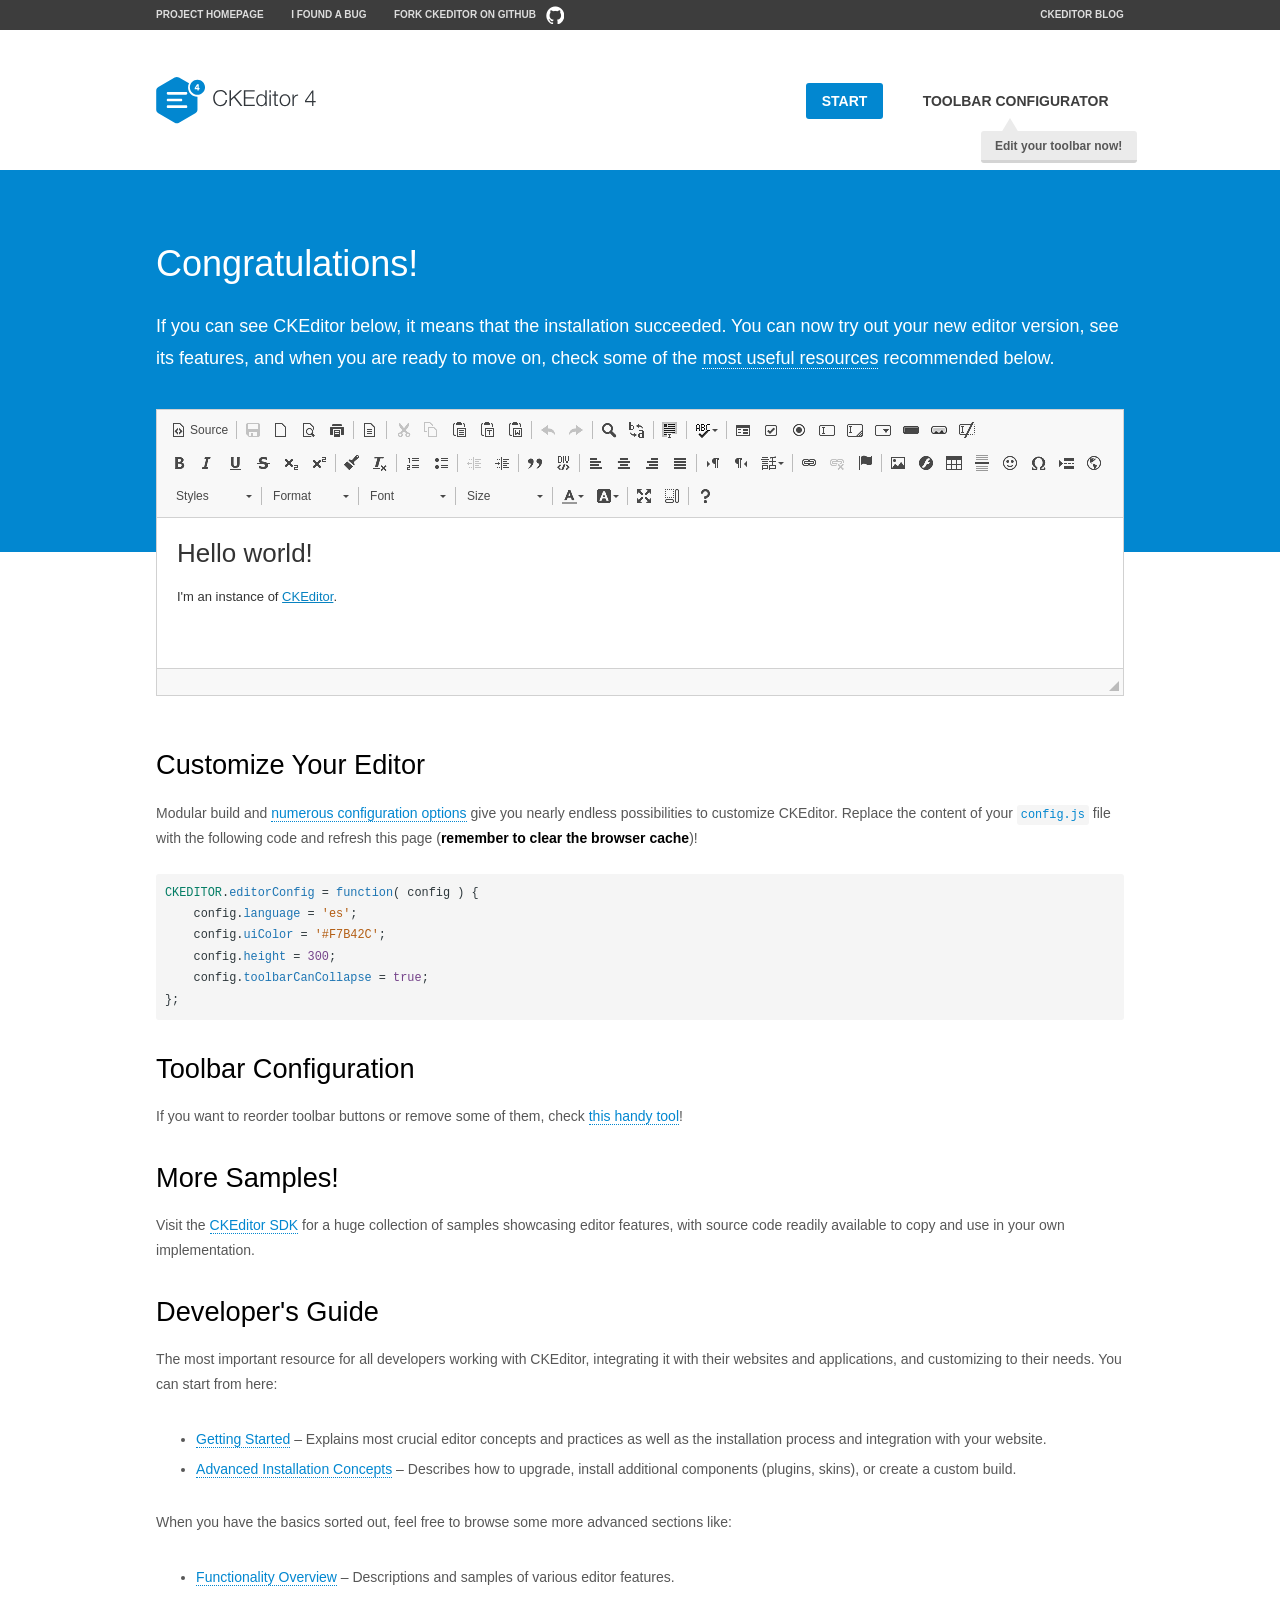
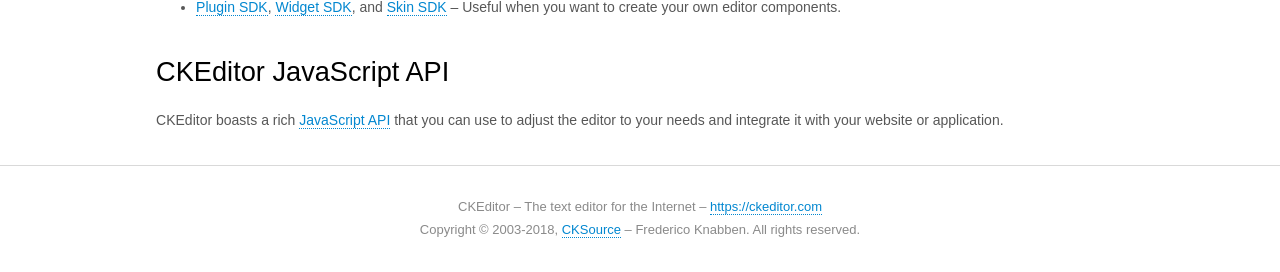
<file: src/main/webapp/resources/ckeditorFull/samples/index.html>
<!DOCTYPE html>
<!--
Copyright (c) 2003-2018, CKSource - Frederico Knabben. All rights reserved.
For licensing, see LICENSE.md or https://ckeditor.com/legal/ckeditor-oss-license
-->
<html>
<head>
	<meta charset="utf-8">
	<title>CKEditor Sample</title>
	<script src="../ckeditor.js"></script>
	<script src="js/sample.js"></script>
	<link rel="stylesheet" href="css/samples.css">
	<link rel="stylesheet" href="toolbarconfigurator/lib/codemirror/neo.css">
</head>
<body id="main">

<nav class="navigation-a">
	<div class="grid-container">
		<ul class="navigation-a-left grid-width-70">
			<li><a href="https://ckeditor.com/ckeditor-4/">Project Homepage</a></li>
			<li><a href="https://github.com/ckeditor/ckeditor-dev/issues">I found a bug</a></li>
			<li><a href="http://github.com/ckeditor/ckeditor-dev" class="icon-pos-right icon-navigation-a-github">Fork CKEditor on GitHub</a></li>
		</ul>
		<ul class="navigation-a-right grid-width-30">
			<li><a href="https://ckeditor.com/blog/">CKEditor Blog</a></li>
		</ul>
	</div>
</nav>

<header class="header-a">
	<div class="grid-container">
		<h1 class="header-a-logo grid-width-30">
			<a href="index.html"><img src="img/logo.svg" onerror="this.src='img/logo.png'; this.onerror=null;" alt="CKEditor Sample"></a>
		</h1>

		<nav class="navigation-b grid-width-70">
			<ul>
				<li><a href="index.html" class="button-a button-a-background">Start</a></li>
				<li><a href="toolbarconfigurator/index.html" class="button-a">Toolbar configurator <span class="balloon-a balloon-a-nw">Edit your toolbar now!</span></a></li>
			</ul>
		</nav>
	</div>
</header>

<main>
	<div class="adjoined-top">
		<div class="grid-container">
			<div class="content grid-width-100">
				<h1>Congratulations!</h1>
				<p>
					If you can see CKEditor below, it means that the installation succeeded.
					You can now try out your new editor version, see its features, and when you are ready to move on, check some of the <a href="#sample-customize">most useful resources</a> recommended below.
				</p>
			</div>
		</div>
	</div>
	<div class="adjoined-bottom">
		<div class="grid-container">
			<div class="grid-width-100">
				<div id="editor">
					<h1>Hello world!</h1>
					<p>I'm an instance of <a href="https://ckeditor.com">CKEditor</a>.</p>
				</div>
			</div>
		</div>
	</div>

	<div class="grid-container">
		<div class="content grid-width-100">
			<section id="sample-customize">
				<h2>Customize Your Editor</h2>
				<p>Modular build and <a href="https://docs.ckeditor.com/ckeditor4/docs/#!/guide/dev_configuration">numerous configuration options</a> give you nearly endless possibilities to customize CKEditor. Replace the content of your <code><a href="../config.js">config.js</a></code> file with the following code and refresh this page (<strong>remember to clear the browser cache</strong>)!</p>
		<pre class="cm-s-neo CodeMirror"><code><span style="padding-right: 0.1px;"><span class="cm-variable">CKEDITOR</span>.<span class="cm-property">editorConfig</span> <span class="cm-operator">=</span> <span class="cm-keyword">function</span>( <span class="cm-def">config</span> ) {</span>
<span style="padding-right: 0.1px;"><span class="cm-tab">	</span><span class="cm-variable-2">config</span>.<span class="cm-property">language</span> <span class="cm-operator">=</span> <span class="cm-string">'es'</span>;</span>
<span style="padding-right: 0.1px;"><span class="cm-tab">	</span><span class="cm-variable-2">config</span>.<span class="cm-property">uiColor</span> <span class="cm-operator">=</span> <span class="cm-string">'#F7B42C'</span>;</span>
<span style="padding-right: 0.1px;"><span class="cm-tab">	</span><span class="cm-variable-2">config</span>.<span class="cm-property">height</span> <span class="cm-operator">=</span> <span class="cm-number">300</span>;</span>
<span style="padding-right: 0.1px;"><span class="cm-tab">	</span><span class="cm-variable-2">config</span>.<span class="cm-property">toolbarCanCollapse</span> <span class="cm-operator">=</span> <span class="cm-atom">true</span>;</span>
<span style="padding-right: 0.1px;">};</span></code></pre>
			</section>

			<section>
				<h2>Toolbar Configuration</h2>
				<p>If you want to reorder toolbar buttons or remove some of them, check <a href="toolbarconfigurator/index.html">this handy tool</a>!</p>
			</section>

			<section>
				<h2>More Samples!</h2>
				<p>Visit the <a href="https://sdk.ckeditor.com">CKEditor SDK</a> for a huge collection of samples showcasing editor features, with source code readily available to copy and use in your own implementation.</p>
			</section>

			<section>
				<h2>Developer's Guide</h2>
				<p>The most important resource for all developers working with CKEditor, integrating it with their websites and applications, and customizing to their needs. You can start from here:</p>
				<ul>
					<li><a href="https://docs.ckeditor.com/ckeditor4/docs/#!/guide/dev_installation">Getting Started</a> &ndash; Explains most crucial editor concepts and practices as well as the installation process and integration with your website.</li>
					<li><a href="https://docs.ckeditor.com/ckeditor4/docs/#!/guide/dev_advanced_installation">Advanced Installation Concepts</a> &ndash; Describes how to upgrade, install additional components (plugins, skins), or create a custom build.</li>
				</ul>
					<p>When you have the basics sorted out, feel free to browse some more advanced sections like:</p>
				<ul>
					<li><a href="https://docs.ckeditor.com/ckeditor4/docs/#!/guide/dev_features">Functionality Overview</a> &ndash; Descriptions and samples of various editor features.</li>
					<li><a href="https://docs.ckeditor.com/ckeditor4/docs/#!/guide/plugin_sdk_intro">Plugin SDK</a>, <a href="https://docs.ckeditor.com/ckeditor4/docs/#!/guide/widget_sdk_intro">Widget SDK</a>, and <a href="https://docs.ckeditor.com/ckeditor4/docs/#!/guide/skin_sdk_intro">Skin SDK</a> &ndash; Useful when you want to create your own editor components.</li>
				</ul>
			</section>

			<section>
				<h2>CKEditor JavaScript API</h2>
				<p>CKEditor boasts a rich <a href="https://docs.ckeditor.com/ckeditor4/docs/#!/api">JavaScript API</a> that you can use to adjust the editor to your needs and integrate it with your website or application.</p>
			</section>
		</div>
	</div>
</main>

<footer class="footer-a grid-container">
	<div class="grid-container">
		<p class="grid-width-100">
			CKEditor &ndash; The text editor for the Internet &ndash; <a class="samples" href="https://ckeditor.com/">https://ckeditor.com</a>
		</p>
		<p class="grid-width-100" id="copy">
			Copyright &copy; 2003-2018, <a class="samples" href="https://cksource.com/">CKSource</a> &ndash; Frederico Knabben. All rights reserved.
		</p>
	</div>
</footer>
<script>
	initSample();
</script>

</body>
</html>
</file>
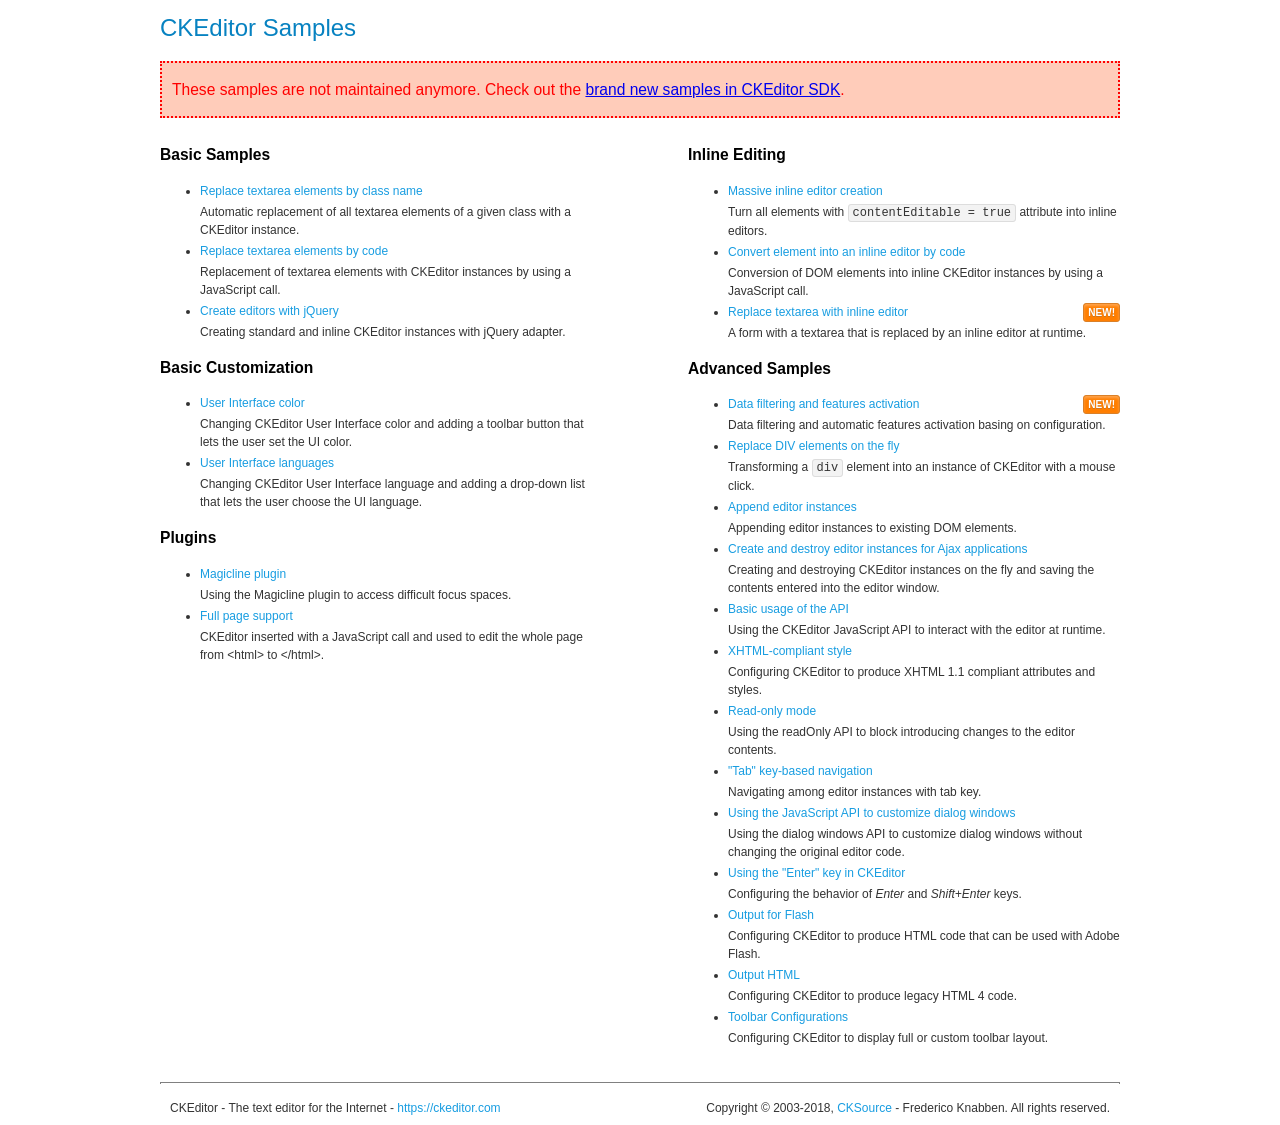
<file: src/main/webapp/resources/ckeditorFull/samples/old/index.html>
<!DOCTYPE html>
<!--
Copyright (c) 2003-2018, CKSource - Frederico Knabben. All rights reserved.
For licensing, see LICENSE.md or https://ckeditor.com/legal/ckeditor-oss-license
-->
<html>
<head>
	<meta charset="utf-8">
	<title>CKEditor Samples</title>
	<link rel="stylesheet" href="sample.css">
</head>
<body>
	<h1 class="samples">
		CKEditor Samples
	</h1>
	<div class="warning deprecated">
		These samples are not maintained anymore. Check out the <a href="https://sdk.ckeditor.com/">brand new samples in CKEditor SDK</a>.
	</div>
	<div class="twoColumns">
		<div class="twoColumnsLeft">
			<h2 class="samples">
				Basic Samples
			</h2>
			<dl class="samples">
				<dt><a class="samples" href="replacebyclass.html">Replace textarea elements by class name</a></dt>
				<dd>Automatic replacement of all textarea elements of a given class with a CKEditor instance.</dd>

				<dt><a class="samples" href="replacebycode.html">Replace textarea elements by code</a></dt>
				<dd>Replacement of textarea elements with CKEditor instances by using a JavaScript call.</dd>

				<dt><a class="samples" href="jquery.html">Create editors with jQuery</a></dt>
				<dd>Creating standard and inline CKEditor instances with jQuery adapter.</dd>
			</dl>

			<h2 class="samples">
				Basic Customization
			</h2>
			<dl class="samples">
				<dt><a class="samples" href="uicolor.html">User Interface color</a></dt>
				<dd>Changing CKEditor User Interface color and adding a toolbar button that lets the user set the UI color.</dd>

				<dt><a class="samples" href="uilanguages.html">User Interface languages</a></dt>
				<dd>Changing CKEditor User Interface language and adding a drop-down list that lets the user choose the UI language.</dd>
			</dl>


			<h2 class="samples">Plugins</h2>
<dl class="samples">
<dt><a class="samples" href="magicline/magicline.html">Magicline plugin</a></dt>
<dd>Using the Magicline plugin to access difficult focus spaces.</dd>

<dt><a class="samples" href="wysiwygarea/fullpage.html">Full page support</a></dt>
<dd>CKEditor inserted with a JavaScript call and used to edit the whole page from &lt;html&gt; to &lt;/html&gt;.</dd>
</dl>
		</div>
		<div class="twoColumnsRight">
			<h2 class="samples">
				Inline Editing
			</h2>
			<dl class="samples">
				<dt><a class="samples" href="inlineall.html">Massive inline editor creation</a></dt>
				<dd>Turn all elements with <code>contentEditable = true</code> attribute into inline editors.</dd>

				<dt><a class="samples" href="inlinebycode.html">Convert element into an inline editor by code</a></dt>
				<dd>Conversion of DOM elements into inline CKEditor instances by using a JavaScript call.</dd>

				<dt><a class="samples" href="inlinetextarea.html">Replace textarea with inline editor</a> <span class="new">New!</span></dt>
				<dd>A form with a textarea that is replaced by an inline editor at runtime.</dd>

				
			</dl>

			<h2 class="samples">
				Advanced Samples
			</h2>
			<dl class="samples">
				<dt><a class="samples" href="datafiltering.html">Data filtering and features activation</a> <span class="new">New!</span></dt>
				<dd>Data filtering and automatic features activation basing on configuration.</dd>

				<dt><a class="samples" href="divreplace.html">Replace DIV elements on the fly</a></dt>
				<dd>Transforming a <code>div</code> element into an instance of CKEditor with a mouse click.</dd>

				<dt><a class="samples" href="appendto.html">Append editor instances</a></dt>
				<dd>Appending editor instances to existing DOM elements.</dd>

				<dt><a class="samples" href="ajax.html">Create and destroy editor instances for Ajax applications</a></dt>
				<dd>Creating and destroying CKEditor instances on the fly and saving the contents entered into the editor window.</dd>

				<dt><a class="samples" href="api.html">Basic usage of the API</a></dt>
				<dd>Using the CKEditor JavaScript API to interact with the editor at runtime.</dd>

				<dt><a class="samples" href="xhtmlstyle.html">XHTML-compliant style</a></dt>
				<dd>Configuring CKEditor to produce XHTML 1.1 compliant attributes and styles.</dd>

				<dt><a class="samples" href="readonly.html">Read-only mode</a></dt>
				<dd>Using the readOnly API to block introducing changes to the editor contents.</dd>

				<dt><a class="samples" href="tabindex.html">"Tab" key-based navigation</a></dt>
				<dd>Navigating among editor instances with tab key.</dd>


				
<dt><a class="samples" href="dialog/dialog.html">Using the JavaScript API to customize dialog windows</a></dt>
<dd>Using the dialog windows API to customize dialog windows without changing the original editor code.</dd>

<dt><a class="samples" href="enterkey/enterkey.html">Using the &quot;Enter&quot; key in CKEditor</a></dt>
<dd>Configuring the behavior of <em>Enter</em> and <em>Shift+Enter</em> keys.</dd>

<dt><a class="samples" href="htmlwriter/outputforflash.html">Output for Flash</a></dt>
<dd>Configuring CKEditor to produce HTML code that can be used with Adobe Flash.</dd>

<dt><a class="samples" href="htmlwriter/outputhtml.html">Output HTML</a></dt>
<dd>Configuring CKEditor to produce legacy HTML 4 code.</dd>

<dt><a class="samples" href="toolbar/toolbar.html">Toolbar Configurations</a></dt>
<dd>Configuring CKEditor to display full or custom toolbar layout.</dd>

			</dl>
		</div>
	</div>
	<div id="footer">
		<hr>
		<p>
			CKEditor - The text editor for the Internet - <a class="samples" href="https://ckeditor.com/">https://ckeditor.com</a>
		</p>
		<p id="copy">
			Copyright &copy; 2003-2018, <a class="samples" href="https://cksource.com/">CKSource</a> - Frederico Knabben. All rights reserved.
		</p>
	</div>
</body>
</html>
</file>
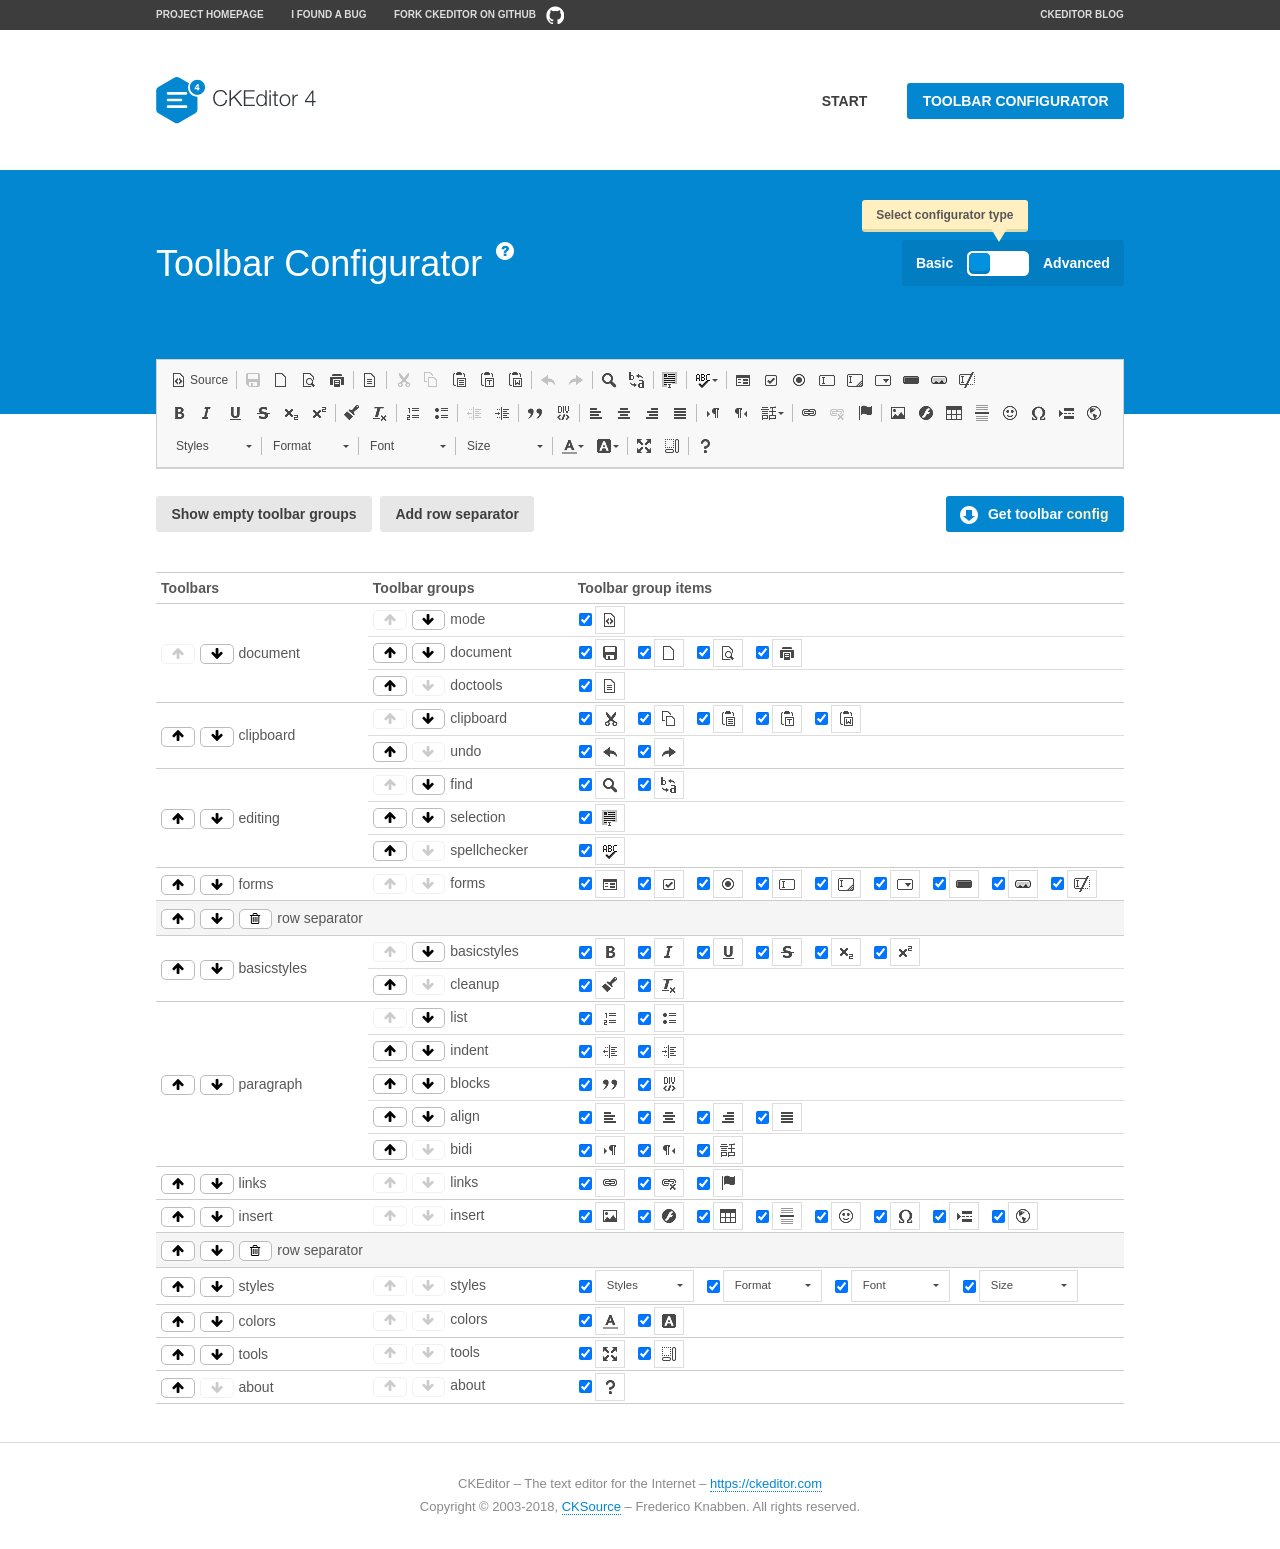
<file: src/main/webapp/resources/ckeditorFull/samples/toolbarconfigurator/index.html>
<!DOCTYPE html>
<!--
Copyright (c) 2003-2018, CKSource - Frederico Knabben. All rights reserved.
For licensing, see LICENSE.md or https://ckeditor.com/legal/ckeditor-oss-license
-->
<!--[if IE 8]><html class="ie8"><![endif]-->
<!--[if gt IE 8]><html><![endif]-->
<!--[if !IE]><!--><html><!--<![endif]-->
<head>
	<meta charset="utf-8">
	<title>Toolbar Configurator</title>
	<script src="../../ckeditor.js"></script>
	<script>
		if ( CKEDITOR.env.ie && CKEDITOR.env.version < 9 )
			CKEDITOR.tools.enableHtml5Elements( document );
	</script>
	<link rel="stylesheet" href="lib/codemirror/codemirror.css">
	<link rel="stylesheet" href="lib/codemirror/show-hint.css">
	<link rel="stylesheet" href="lib/codemirror/neo.css">
	<link rel="stylesheet" href="css/fontello.css">
	<link rel="stylesheet" href="../css/samples.css">
</head>
<body id="toolbar">

<nav class="navigation-a">
	<div class="grid-container">
		<ul class="navigation-a-left grid-width-70">
			<li><a href="https://ckeditor.com/ckeditor-4/">Project Homepage</a></li>
			<li><a href="https://github.com/ckeditor/ckeditor-dev/issues">I found a bug</a></li>
			<li><a href="http://github.com/ckeditor/ckeditor-dev" class="icon-pos-right icon-navigation-a-github">Fork CKEditor on GitHub</a></li>
		</ul>
		<ul class="navigation-a-right grid-width-30">
			<li><a href="https://ckeditor.com/blog/">CKEditor Blog</a></li>
		</ul>
	</div>
</nav>

<header class="header-a">
	<div class="grid-container">
		<h1 class="header-a-logo grid-width-30">
			<a href="../index.html"><img src="../img/logo.svg" onerror="this.src='../img/logo.png'; this.onerror=null;" alt="CKEditor Logo"></a>
		</h1>
		<nav class="navigation-b grid-width-70">
			<ul>
				<li><a href="../index.html"  class="button-a">Start</a></li>
				<li><a href="index.html"  class="button-a button-a-background">Toolbar configurator</a></li>
			</ul>
		</nav>
	</div>
</header>

<main>
	<div class="adjoined-top">
		<div class="grid-container">
			<div class="content grid-width-100">
				<div class="grid-container-nested">
					<h1 class="grid-width-60">
						Toolbar Configurator
						<a href="#help-content" type="button" title="Configurator help" id="help" class="button-a button-a-background button-a-no-text icon-pos-left icon-question-mark">Help</a>
					</h1>

					<div class="grid-width-40 grid-switch-magic">
						<div class="switch">
							<span class="balloon-a balloon-a-se">Select configurator type</span>
							<input type="radio" name="radio" data-num="1" id="radio-basic" />
							<input type="radio" name="radio" data-num="2" id="radio-advanced" />
							<label data-for="1" for="radio-basic">Basic</label>
							<span class="switch-inner">
								<span class="handler"></span>
							</span>
							<label data-for="2" for="radio-advanced">Advanced</label>
						</div>
					</div>
				</div>
			</div>
		</div>
	</div>
	<div class="adjoined-bottom">
		<div class="grid-container">
			<div class="grid-width-100">
				<div class="editors-container">
					<div id="editor-basic"></div>
					<div id="editor-advanced"></div>
				</div>
			</div>
		</div>
	</div>

	<div class="grid-container configurator">
		<div class="content grid-width-100">
			<div class="configurator">
				<div>
					<div id="toolbarModifierWrapper"></div>
				</div>
			</div>
		</div>
	</div>

	<div id="help-content">
		<div class="grid-container">
			<div class="grid-width-100">
				<h2>What Am I Doing Here?</h2>

				<div class="grid-container grid-container-nested">
					<div class="basic">
						<div class="grid-width-50">
							<p>Arrange <a href="https://docs.ckeditor.com/ckeditor4/docs/#!/api/CKEDITOR.config-cfg-toolbarGroups">toolbar groups</a>, toggle <a href="https://docs.ckeditor.com/ckeditor4/docs/#!/api/CKEDITOR.config-cfg-removeButtons">button visibility</a> according to your needs and get your toolbar configuration.</p>
							<p>You can replace the content of the <a href="../../config.js"><code>config.js</code></a> file with the generated configuration. If you already set some configuration options you will need to merge both configurations.</p>
						</div>
						<div class="grid-width-50">
							<p>Read more about different ways of <a href="https://docs.ckeditor.com/ckeditor4/docs/#!/guide/dev_configuration">setting configuration</a> and do not forget about <strong>clearing browser cache</strong>.</p>
							<p>Arranging toolbar groups is the recommended way of configuring the toolbar, but if you need more freedom you can use the <a href="#advanced">advanced configurator</a>.</p>
						</div>
					</div>
					<div class="advanced" style="display: none;">
						<div class="grid-width-50">
							<p>With this code editor you can edit your <a href="https://docs.ckeditor.com/ckeditor4/docs/#!/api/CKEDITOR.config-cfg-toolbar">toolbar configuration</a> live.</p>
							<p>You can replace the content of the <a href="../../config.js"><code>config.js</code></a> file with the generated configuration. If you already set some configuration options you will need to merge both configurations.</p>
						</div>
						<div class="grid-width-50">
							<p>Read more about different ways of <a href="https://docs.ckeditor.com/ckeditor4/docs/#!/guide/dev_configuration">setting configuration</a> and do not forget about <strong>clearing browser cache</strong>.</p>
						</div>
					</div>
				</div>

				<p class="grid-container grid-container-nested">
					<button type="button" class="help-content-close grid-width-100 button-a button-a-background">Got it. Let's play!</button>
				</p>
			</div>
		</div>
	</div>
</main>

<footer class="footer-a grid-container">
	<p class="grid-width-100">
		CKEditor &ndash; The text editor for the Internet &ndash; <a class="samples" href="https://ckeditor.com/">https://ckeditor.com</a>
	</p>
	<p class="grid-width-100" id="copy">
		Copyright &copy; 2003-2018, <a class="samples" href="https://cksource.com/">CKSource</a> &ndash; Frederico Knabben. All rights reserved.
	</p>
</footer>

<script src="lib/codemirror/codemirror.js"></script>
<script src="lib/codemirror/javascript.js"></script>
<script src="lib/codemirror/show-hint.js"></script>

<script src="js/fulltoolbareditor.js"></script>
<script src="js/abstracttoolbarmodifier.js"></script>
<script src="js/toolbarmodifier.js"></script>
<script src="js/toolbartextmodifier.js"></script>
<script src="../js/sf.js"></script>

<script>
	( function() {
		'use strict';

		var mode = ( window.location.hash.substr( 1 ) === 'advanced' ) ? 'advanced' : 'basic',
			configuratorSection = CKEDITOR.document.findOne( 'main > .grid-container.configurator' ),
			basicInstruction = CKEDITOR.document.findOne( '#help-content .basic' ),
			advancedInstruction = CKEDITOR.document.findOne( '#help-content .advanced' ),

			// Configurator mode switcher.
			modeSwitchBasic = CKEDITOR.document.getById( 'radio-basic' ),
			modeSwitchAdvanced = CKEDITOR.document.getById( 'radio-advanced' );

		// Initial setup
		function updateSwitcher() {
			if ( mode === 'advanced' ) {
				modeSwitchAdvanced.$.checked = true;
			} else {
				modeSwitchBasic.$.checked = true;
			}
		}

		updateSwitcher();

		CKEDITOR.document.getWindow().on( 'hashchange', function( e ) {
			var hash = window.location.hash.substr( 1 );
			if ( !( hash === 'advanced' || hash === 'basic' ) ) {
				return;
			}
			mode = hash;
			onToolbarsDone( mode );
		} );

		CKEDITOR.document.getWindow().on( 'resize', function() {
			updateToolbar( ( mode === 'basic' ? toolbarModifier : toolbarTextModifier )[ 'editorInstance' ] );
		} );

		function onRefresh( modifier ) {
			modifier = modifier || this;

			if ( mode === 'basic' && modifier instanceof ToolbarConfigurator.ToolbarTextModifier ) {
				return;
			}

			// CodeMirror container becomes visible, so we need to refresh and to avoid rendering problems.
			if ( mode === 'advanced' && modifier instanceof ToolbarConfigurator.ToolbarTextModifier ) {
				modifier.codeContainer.refresh();
			}

			updateToolbar( modifier.editorInstance );
		}

		function updateToolbar( editor ) {
			var editorContainer = editor.container;

			// Not always editor is loaded.
			if ( !editorContainer ) {
				return;
			}

			var displayStyle = editorContainer.getStyle( 'display' );

			editorContainer.setStyle( 'display', 'block' );

			var newHeight = editorContainer.getSize( 'height' );

			var newMarginTop = parseInt( editorContainer.getComputedStyle( 'margin-top' ), 10 );
			newMarginTop = ( isNaN( newMarginTop ) ? 0 : Number( newMarginTop ) );

			var newMarginBottom = parseInt( editorContainer.getComputedStyle( 'margin-bottom' ), 10 );
			newMarginBottom = ( isNaN( newMarginBottom ) ? 0 : Number( newMarginBottom ) );

			var result = newHeight + newMarginTop + newMarginBottom;

			editorContainer.setStyle( 'display', displayStyle );

			editor.container.getAscendant( 'div' ).setStyle( 'height', result + 'px' );
		}

		var toolbarModifier = new ToolbarConfigurator.ToolbarModifier( 'editor-basic' );

		var done = 0;
		toolbarModifier.init( onToolbarInit );
		toolbarModifier.onRefresh = onRefresh;

		CKEDITOR.document.getById( 'toolbarModifierWrapper' ).append( toolbarModifier.mainContainer );

		var toolbarTextModifier = new ToolbarConfigurator.ToolbarTextModifier( 'editor-advanced' );
		toolbarTextModifier.init( onToolbarInit );
		toolbarTextModifier.onRefresh = onRefresh;

		function onToolbarInit() {
			if ( ++done === 2 ) {
				onToolbarsDone();

				positionSticky.watch( CKEDITOR.document.findOne( '.toolbar' ), function() {
					return mode === 'advanced';
				} );
			}
		}

		function onToolbarsDone() {
			if ( mode === 'basic' ) {
				toggleModeBasic( false );
			} else {
				toggleModeAdvanced( false );
			}

			updateSwitcher();

			setTimeout( function() {
				CKEDITOR.document.findOne( '.editors-container' ).addClass( 'active' );
				CKEDITOR.document.findOne( '#toolbarModifierWrapper' ).addClass( 'active' );
			}, 200 );
		}

		CKEDITOR.document.getById( 'toolbarModifierWrapper' ).append( toolbarTextModifier.mainContainer );

		function toogleModeSwitch( onElement, offElement, onModifier, offModifier ) {
			onElement.addClass( 'fancy-button-active' );
			offElement.removeClass( 'fancy-button-active' );

			onModifier.showUI();
			offModifier.hideUI();
		}

		function toggleModeBasic( callOnRefresh ) {
			callOnRefresh = ( callOnRefresh !== false );
			mode = 'basic';
			window.location.hash = '#basic';
			toogleModeSwitch( modeSwitchBasic, modeSwitchAdvanced, toolbarModifier, toolbarTextModifier );

			configuratorSection.removeClass( 'freed-width' );
			basicInstruction.show();
			advancedInstruction.hide();

			callOnRefresh && onRefresh( toolbarModifier );
		}

		function toggleModeAdvanced( callOnRefresh ) {
			callOnRefresh = ( callOnRefresh !== false );
			mode = 'advanced';
			window.location.hash = '#advanced';
			toogleModeSwitch( modeSwitchAdvanced, modeSwitchBasic, toolbarTextModifier, toolbarModifier );

			configuratorSection.addClass( 'freed-width' );
			advancedInstruction.show();
			basicInstruction.hide();

			callOnRefresh && onRefresh( toolbarTextModifier );
		}

		modeSwitchBasic.on( 'click', toggleModeBasic );
		modeSwitchAdvanced.on( 'click', toggleModeAdvanced );

		//
		// Position:sticky for the toolbar.
		//

		// Will make elements behave like they were styled with position:sticky.
		var positionSticky = {
			// Store object: {
			// 		element: CKEDITOR.dom.element, // Element which will float.
			// 		placeholder: CKEDITOR.dom.element, // Placeholder which is place to prevent page bounce.
			// 		isFixed: boolean // Whether element float now.
			// }
			watched: [],

			active: [],

			staticContainer: null,

			init: function() {
				var element = CKEDITOR.dom.element.createFromHtml(
					'<div class="staticContainer">' +
						'<div class="grid-container" >' +
							'<div class="grid-width-100">' +
								'<div class="inner"></div>' +
							'</div>' +
						'</div>' +
					'</div>' );

				this.staticContainer = element.findOne( '.inner' );

				CKEDITOR.document.getBody().append( element );
			},

			watch: function( element, preventFunc ) {
				this.watched.push( {
					element: element,
					placeholder: new CKEDITOR.dom.element( 'div' ),
					isFixed: false,
					preventFunc: preventFunc
				} );
			},

			checkAll: function() {
				for ( var i = 0; i < this.watched.length; i++ ) {
					this.check( this.watched[ i ] );
				}
			},

			check: function( element ) {
				var isFixed = element.isFixed;
				var shouldBeFixed = this.shouldBeFixed( element );

				// Nothing to be done.
				if ( isFixed === shouldBeFixed ) {
					return;
				}

				var placeholder = element.placeholder;

				if ( isFixed ) {
					// Unfixing.

					element.element.insertBefore( placeholder );
					placeholder.remove();

					element.element.removeStyle( 'margin' );

					this.active.splice( CKEDITOR.tools.indexOf( this.active, element ), 1 );

				} else {
					// Fixing.
					placeholder.setStyle( 'width', element.element.getSize( 'width' ) + 'px' );
					placeholder.setStyle( 'height', element.element.getSize( 'height' ) + 'px' );
					placeholder.setStyle( 'margin-bottom', element.element.getComputedStyle( 'margin-bottom' ) );
					placeholder.setStyle( 'display', element.element.getComputedStyle( 'display' ) );
					placeholder.insertAfter( element.element );

					this.staticContainer.append( element.element );

					this.active.push( element );
				}

				element.isFixed = !element.isFixed;
			},

			shouldBeFixed: function( element ) {
				if ( element.preventFunc && element.preventFunc() ) {
					return false;
				}

				// If element is already fixed we are checking it's placeholder.
				var related = ( element.isFixed ? element.placeholder : element.element ),
					clientRect = related.$.getBoundingClientRect(),
					staticHeight = this.staticContainer.getSize('height' ),
					elemHeight = element.element.getSize( 'height' );

				if ( element.isFixed ) {
					return ( clientRect.top + elemHeight < staticHeight );
				} else {
					return ( clientRect.top < staticHeight );
				}
			}
		};

		positionSticky.init();

		CKEDITOR.document.getWindow().on( 'scroll',
			new CKEDITOR.tools.eventsBuffer( 100, positionSticky.checkAll, positionSticky ).input
		);

		// Make the toolbar sticky.
		positionSticky.watch( CKEDITOR.document.findOne( '.editors-container' ) );

		// Help button and help-content.
		( function() {
			var helpButton = CKEDITOR.document.getById( 'help' ),
				helpContent = CKEDITOR.document.getById( 'help-content' );

			// Don't show help button on IE8 because it's unsupported by Pico Modal.
			if ( CKEDITOR.env.ie && CKEDITOR.env.version == 8 ) {
				helpButton.hide();
			} else {
				// Display help modal when the button is clicked.
				helpButton.on( 'click', function( evt ) {
					SF.modal( {
						// Clone modal content from DOM.
						content: helpContent.getHtml(),

						afterCreate: function( modal ) {
							// Enable modal content button to close the modal.
							new CKEDITOR.dom.element( modal.modalElem() ).findOne( '.help-content-close' ).once( 'click', modal.close );
						}
					} ).show();
				} );
			}
		} )();
	} )();
</script>
</body>
</html>
</file>
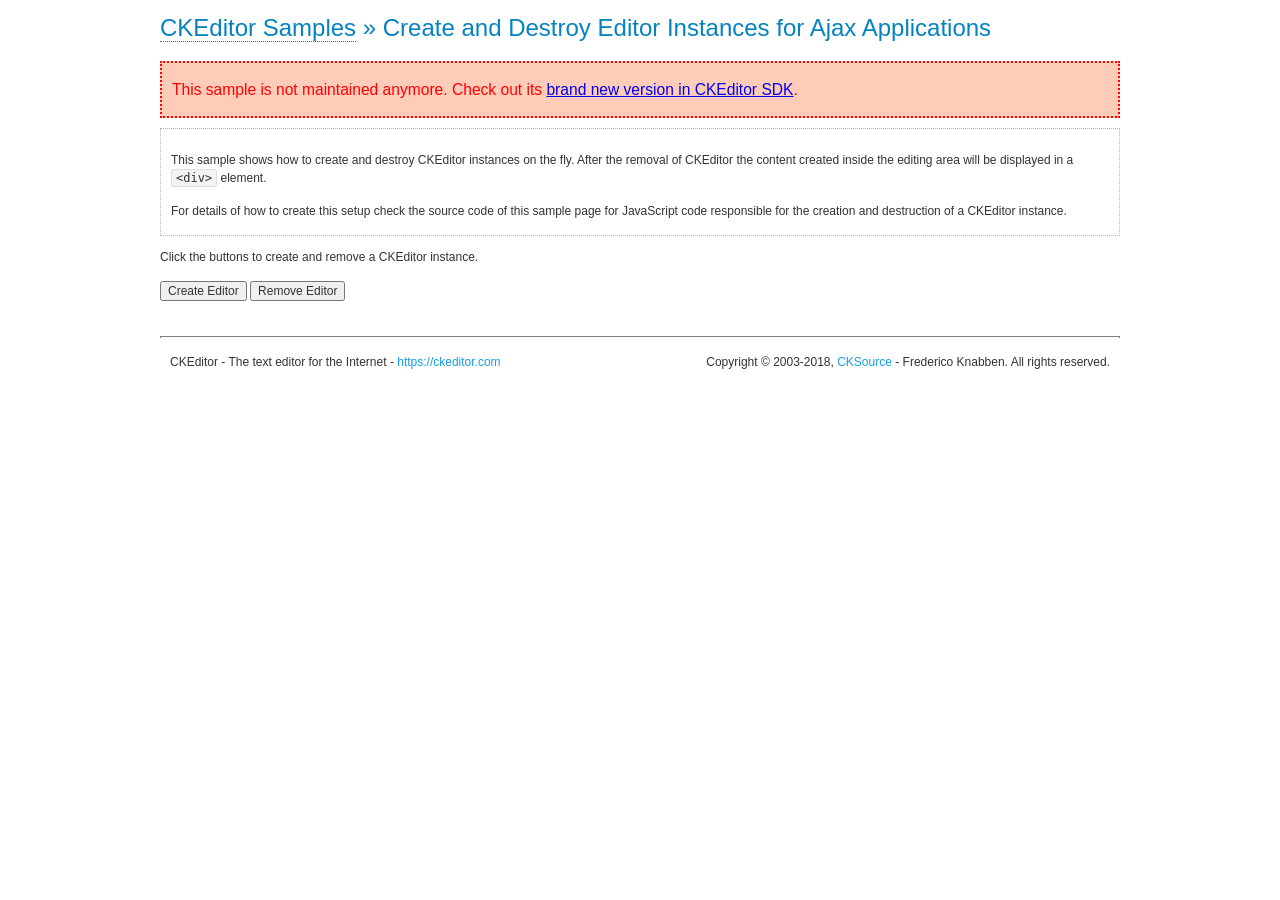
<file: src/main/webapp/resources/ckeditorFull/samples/old/ajax.html>
<!DOCTYPE html>
<!--
Copyright (c) 2003-2018, CKSource - Frederico Knabben. All rights reserved.
For licensing, see LICENSE.md or https://ckeditor.com/legal/ckeditor-oss-license
-->
<html>
<head>
	<meta charset="utf-8">
	<title>Ajax &mdash; CKEditor Sample</title>
	<script src="../../ckeditor.js"></script>
	<link rel="stylesheet" href="sample.css">
	<script>

		var editor, html = '';

		function createEditor() {
			if ( editor )
				return;

			// Create a new editor inside the <div id="editor">, setting its value to html
			var config = {};
			editor = CKEDITOR.appendTo( 'editor', config, html );
		}

		function removeEditor() {
			if ( !editor )
				return;

			// Retrieve the editor contents. In an Ajax application, this data would be
			// sent to the server or used in any other way.
			document.getElementById( 'editorcontents' ).innerHTML = html = editor.getData();
			document.getElementById( 'contents' ).style.display = '';

			// Destroy the editor.
			editor.destroy();
			editor = null;
		}

	</script>
</head>
<body>
	<h1 class="samples">
		<a href="index.html">CKEditor Samples</a> &raquo; Create and Destroy Editor Instances for Ajax Applications
	</h1>
	<div class="warning deprecated">
		This sample is not maintained anymore. Check out its <a href="https://sdk.ckeditor.com/samples/saveajax.html">brand new version in CKEditor SDK</a>.
	</div>
	<div class="description">
		<p>
			This sample shows how to create and destroy CKEditor instances on the fly. After the removal of CKEditor the content created inside the editing
			area will be displayed in a <code>&lt;div&gt;</code> element.
		</p>
		<p>
			For details of how to create this setup check the source code of this sample page
			for JavaScript code responsible for the creation and destruction of a CKEditor instance.
		</p>
	</div>
	<p>Click the buttons to create and remove a CKEditor instance.</p>
	<p>
		<input onclick="createEditor();" type="button" value="Create Editor">
		<input onclick="removeEditor();" type="button" value="Remove Editor">
	</p>
	<!-- This div will hold the editor. -->
	<div id="editor">
	</div>
	<div id="contents" style="display: none">
		<p>
			Edited Contents:
		</p>
		<!-- This div will be used to display the editor contents. -->
		<div id="editorcontents">
		</div>
	</div>
	<div id="footer">
		<hr>
		<p>
			CKEditor - The text editor for the Internet - <a class="samples" href="https://ckeditor.com/">https://ckeditor.com</a>
		</p>
		<p id="copy">
			Copyright &copy; 2003-2018, <a class="samples" href="https://cksource.com/">CKSource</a> - Frederico
			Knabben. All rights reserved.
		</p>
	</div>
</body>
</html>
</file>
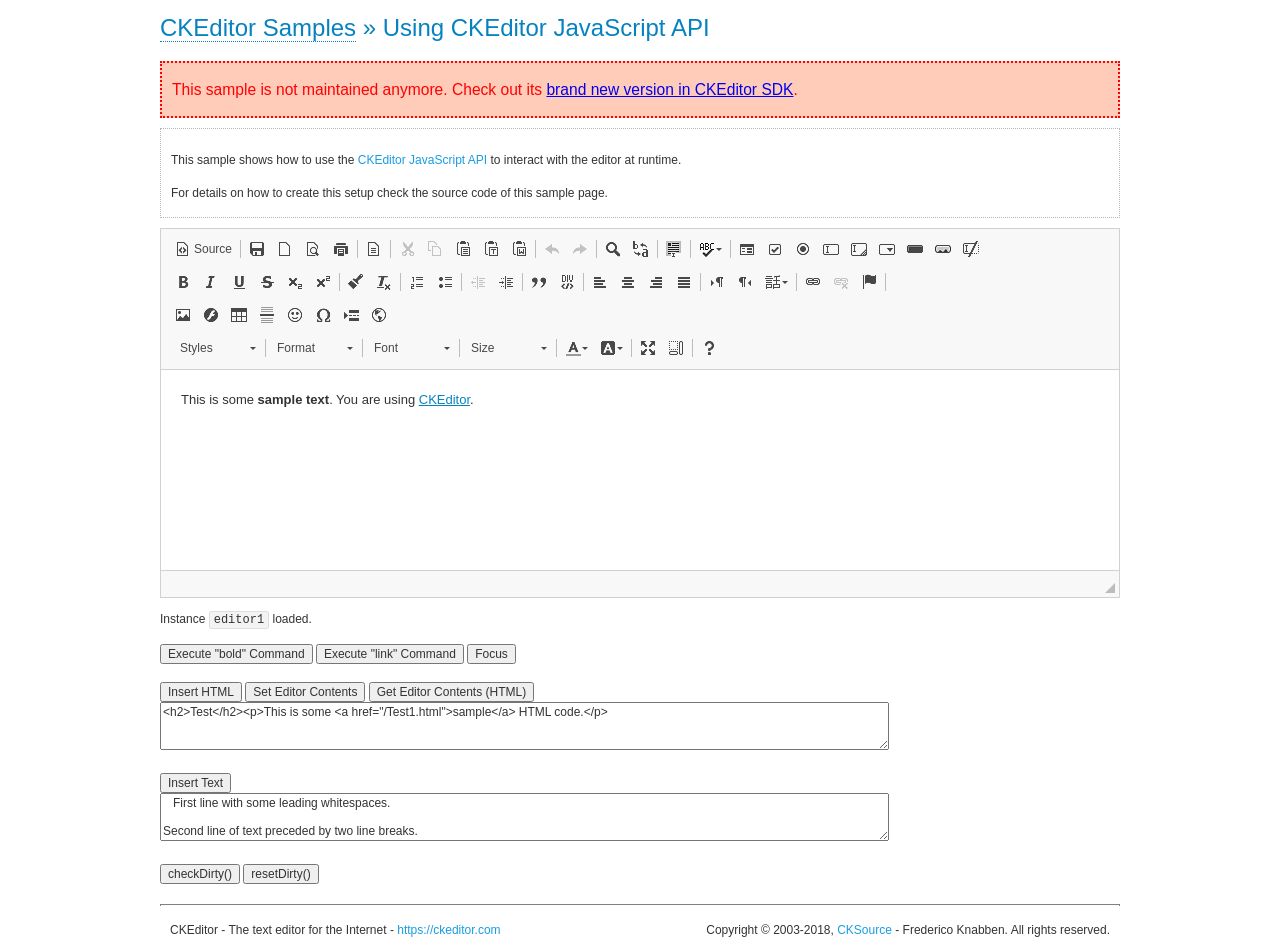
<file: src/main/webapp/resources/ckeditorFull/samples/old/api.html>
<!DOCTYPE html>
<!--
Copyright (c) 2003-2018, CKSource - Frederico Knabben. All rights reserved.
For licensing, see LICENSE.md or https://ckeditor.com/legal/ckeditor-oss-license
-->
<html>
<head>
	<meta charset="utf-8">
	<title>API Usage &mdash; CKEditor Sample</title>
	<script src="../../ckeditor.js"></script>
	<link href="sample.css" rel="stylesheet">
	<script>

// The instanceReady event is fired, when an instance of CKEditor has finished
// its initialization.
CKEDITOR.on( 'instanceReady', function( ev ) {
	// Show the editor name and description in the browser status bar.
	document.getElementById( 'eMessage' ).innerHTML = 'Instance <code>' + ev.editor.name + '<\/code> loaded.';

	// Show this sample buttons.
	document.getElementById( 'eButtons' ).style.display = 'block';
});

function InsertHTML() {
	// Get the editor instance that we want to interact with.
	var editor = CKEDITOR.instances.editor1;
	var value = document.getElementById( 'htmlArea' ).value;

	// Check the active editing mode.
	if ( editor.mode == 'wysiwyg' )
	{
		// Insert HTML code.
		// https://docs.ckeditor.com/ckeditor4/docs/#!/api/CKEDITOR.editor-method-insertHtml
		editor.insertHtml( value );
	}
	else
		alert( 'You must be in WYSIWYG mode!' );
}

function InsertText() {
	// Get the editor instance that we want to interact with.
	var editor = CKEDITOR.instances.editor1;
	var value = document.getElementById( 'txtArea' ).value;

	// Check the active editing mode.
	if ( editor.mode == 'wysiwyg' )
	{
		// Insert as plain text.
		// https://docs.ckeditor.com/ckeditor4/docs/#!/api/CKEDITOR.editor-method-insertText
		editor.insertText( value );
	}
	else
		alert( 'You must be in WYSIWYG mode!' );
}

function SetContents() {
	// Get the editor instance that we want to interact with.
	var editor = CKEDITOR.instances.editor1;
	var value = document.getElementById( 'htmlArea' ).value;

	// Set editor contents (replace current contents).
	// https://docs.ckeditor.com/ckeditor4/docs/#!/api/CKEDITOR.editor-method-setData
	editor.setData( value );
}

function GetContents() {
	// Get the editor instance that you want to interact with.
	var editor = CKEDITOR.instances.editor1;

	// Get editor contents
	// https://docs.ckeditor.com/ckeditor4/docs/#!/api/CKEDITOR.editor-method-getData
	alert( editor.getData() );
}

function ExecuteCommand( commandName ) {
	// Get the editor instance that we want to interact with.
	var editor = CKEDITOR.instances.editor1;

	// Check the active editing mode.
	if ( editor.mode == 'wysiwyg' )
	{
		// Execute the command.
		// https://docs.ckeditor.com/ckeditor4/docs/#!/api/CKEDITOR.editor-method-execCommand
		editor.execCommand( commandName );
	}
	else
		alert( 'You must be in WYSIWYG mode!' );
}

function CheckDirty() {
	// Get the editor instance that we want to interact with.
	var editor = CKEDITOR.instances.editor1;
	// Checks whether the current editor contents present changes when compared
	// to the contents loaded into the editor at startup
	// https://docs.ckeditor.com/ckeditor4/docs/#!/api/CKEDITOR.editor-method-checkDirty
	alert( editor.checkDirty() );
}

function ResetDirty() {
	// Get the editor instance that we want to interact with.
	var editor = CKEDITOR.instances.editor1;
	// Resets the "dirty state" of the editor (see CheckDirty())
	// https://docs.ckeditor.com/ckeditor4/docs/#!/api/CKEDITOR.editor-method-resetDirty
	editor.resetDirty();
	alert( 'The "IsDirty" status has been reset' );
}

function Focus() {
	CKEDITOR.instances.editor1.focus();
}

function onFocus() {
	document.getElementById( 'eMessage' ).innerHTML = '<b>' + this.name + ' is focused </b>';
}

function onBlur() {
	document.getElementById( 'eMessage' ).innerHTML = this.name + ' lost focus';
}

	</script>

</head>
<body>
	<h1 class="samples">
		<a href="index.html">CKEditor Samples</a> &raquo; Using CKEditor JavaScript API
	</h1>
	<div class="warning deprecated">
		This sample is not maintained anymore. Check out its <a href="https://sdk.ckeditor.com/samples/api.html">brand new version in CKEditor SDK</a>.
	</div>
	<div class="description">
	<p>
		This sample shows how to use the
		<a class="samples" href="https://docs.ckeditor.com/ckeditor4/docs/#!/api/CKEDITOR.editor">CKEditor JavaScript API</a>
		to interact with the editor at runtime.
	</p>
	<p>
		For details on how to create this setup check the source code of this sample page.
	</p>
	</div>

	<!-- This <div> holds alert messages to be display in the sample page. -->
	<div id="alerts">
		<noscript>
			<p>
				<strong>CKEditor requires JavaScript to run</strong>. In a browser with no JavaScript
				support, like yours, you should still see the contents (HTML data) and you should
				be able to edit it normally, without a rich editor interface.
			</p>
		</noscript>
	</div>
	<form action="../../../samples/sample_posteddata.php" method="post">
		<textarea cols="100" id="editor1" name="editor1" rows="10">&lt;p&gt;This is some &lt;strong&gt;sample text&lt;/strong&gt;. You are using &lt;a href="https://ckeditor.com/"&gt;CKEditor&lt;/a&gt;.&lt;/p&gt;</textarea>

		<script>
			// Replace the <textarea id="editor1"> with an CKEditor instance.
			CKEDITOR.replace( 'editor1', {
				on: {
					focus: onFocus,
					blur: onBlur,

					// Check for availability of corresponding plugins.
					pluginsLoaded: function( evt ) {
						var doc = CKEDITOR.document, ed = evt.editor;
						if ( !ed.getCommand( 'bold' ) )
							doc.getById( 'exec-bold' ).hide();
						if ( !ed.getCommand( 'link' ) )
							doc.getById( 'exec-link' ).hide();
					}
				}
			});
		</script>

		<p id="eMessage">
		</p>

		<div id="eButtons" style="display: none">
			<input id="exec-bold" onclick="ExecuteCommand('bold');" type="button" value="Execute &quot;bold&quot; Command">
			<input id="exec-link" onclick="ExecuteCommand('link');" type="button" value="Execute &quot;link&quot; Command">
			<input onclick="Focus();" type="button" value="Focus">
			<br><br>
			<input onclick="InsertHTML();" type="button" value="Insert HTML">
			<input onclick="SetContents();" type="button" value="Set Editor Contents">
			<input onclick="GetContents();" type="button" value="Get Editor Contents (HTML)">
			<br>
			<textarea cols="100" id="htmlArea" rows="3">&lt;h2&gt;Test&lt;/h2&gt;&lt;p&gt;This is some &lt;a href="/Test1.html"&gt;sample&lt;/a&gt; HTML code.&lt;/p&gt;</textarea>
			<br>
			<br>
			<input onclick="InsertText();" type="button" value="Insert Text">
			<br>
			<textarea cols="100" id="txtArea" rows="3">   First line with some leading whitespaces.

Second line of text preceded by two line breaks.</textarea>
			<br>
			<br>
			<input onclick="CheckDirty();" type="button" value="checkDirty()">
			<input onclick="ResetDirty();" type="button" value="resetDirty()">
		</div>
	</form>
	<div id="footer">
		<hr>
		<p>
			CKEditor - The text editor for the Internet - <a class="samples" href="https://ckeditor.com/">https://ckeditor.com</a>
		</p>
		<p id="copy">
			Copyright &copy; 2003-2018, <a class="samples" href="https://cksource.com/">CKSource</a> - Frederico
			Knabben. All rights reserved.
		</p>
	</div>
</body>
</html>
</file>
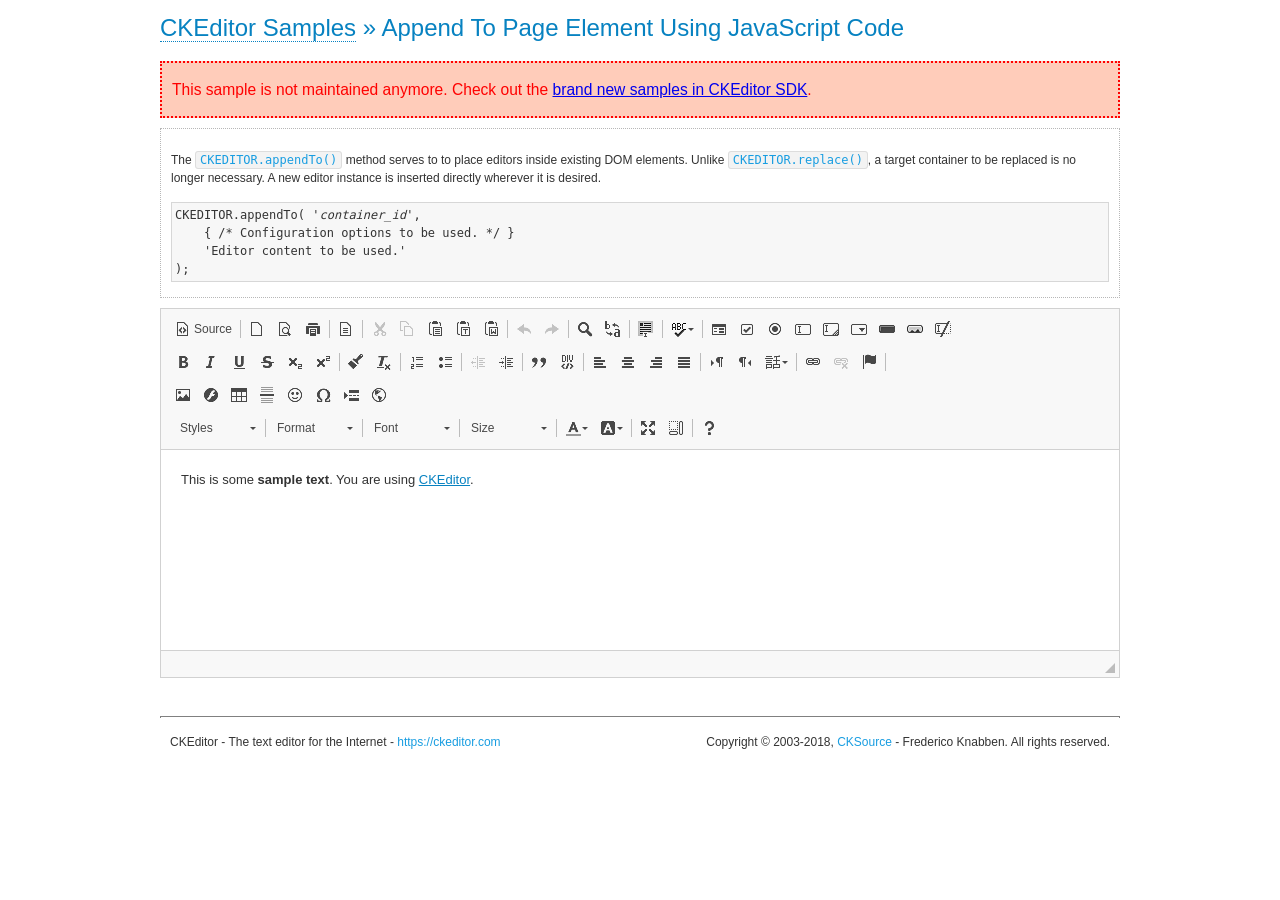
<file: src/main/webapp/resources/ckeditorFull/samples/old/appendto.html>
<!DOCTYPE html>
<!--
Copyright (c) 2003-2018, CKSource - Frederico Knabben. All rights reserved.
For licensing, see LICENSE.md or https://ckeditor.com/legal/ckeditor-oss-license
-->
<html>
<head>
	<meta charset="utf-8">
	<title>Append To Page Element Using JavaScript Code &mdash; CKEditor Sample</title>
	<script src="../../ckeditor.js"></script>
	<link rel="stylesheet" href="sample.css">
</head>
<body>
	<h1 class="samples">
		<a href="index.html">CKEditor Samples</a> &raquo; Append To Page Element Using JavaScript Code
	</h1>
	<div class="warning deprecated">
		This sample is not maintained anymore. Check out the <a href="https://sdk.ckeditor.com/">brand new samples in CKEditor SDK</a>.
	</div>
	<div id="section1">
		<div class="description">
			<p>
				The <code><a class="samples" href="https://docs.ckeditor.com/ckeditor4/docs/#!/api/CKEDITOR-method-appendTo">CKEDITOR.appendTo()</a></code> method serves to to place editors inside existing DOM elements. Unlike <code><a class="samples" href="https://docs.ckeditor.com/ckeditor4/docs/#!/api/CKEDITOR-method-replace">CKEDITOR.replace()</a></code>,
				a target container to be replaced is no longer necessary. A new editor
				instance is inserted directly wherever it is desired.
			</p>
<pre class="samples">CKEDITOR.appendTo( '<em>container_id</em>',
	{ /* Configuration options to be used. */ }
	'Editor content to be used.'
);</pre>
		</div>
		<script>

			// This call can be placed at any point after the
			// DOM element to append CKEditor to or inside the <head><script>
			// in a window.onload event handler.

			// Append a CKEditor instance using the default configuration and the
			// provided content to the <div> element of ID "section1".
			CKEDITOR.appendTo( 'section1',
				null,
				'<p>This is some <strong>sample text</strong>. You are using <a href="https://ckeditor.com/">CKEditor</a>.</p>'
			);

		</script>
	</div>
	<br>
	<div id="footer">
		<hr>
		<p>
			CKEditor - The text editor for the Internet - <a class="samples" href="https://ckeditor.com/">https://ckeditor.com</a>
		</p>
		<p id="copy">
			Copyright &copy; 2003-2018, <a class="samples" href="https://cksource.com/">CKSource</a> - Frederico
			Knabben. All rights reserved.
		</p>
	</div>
</body>
</html>
</file>
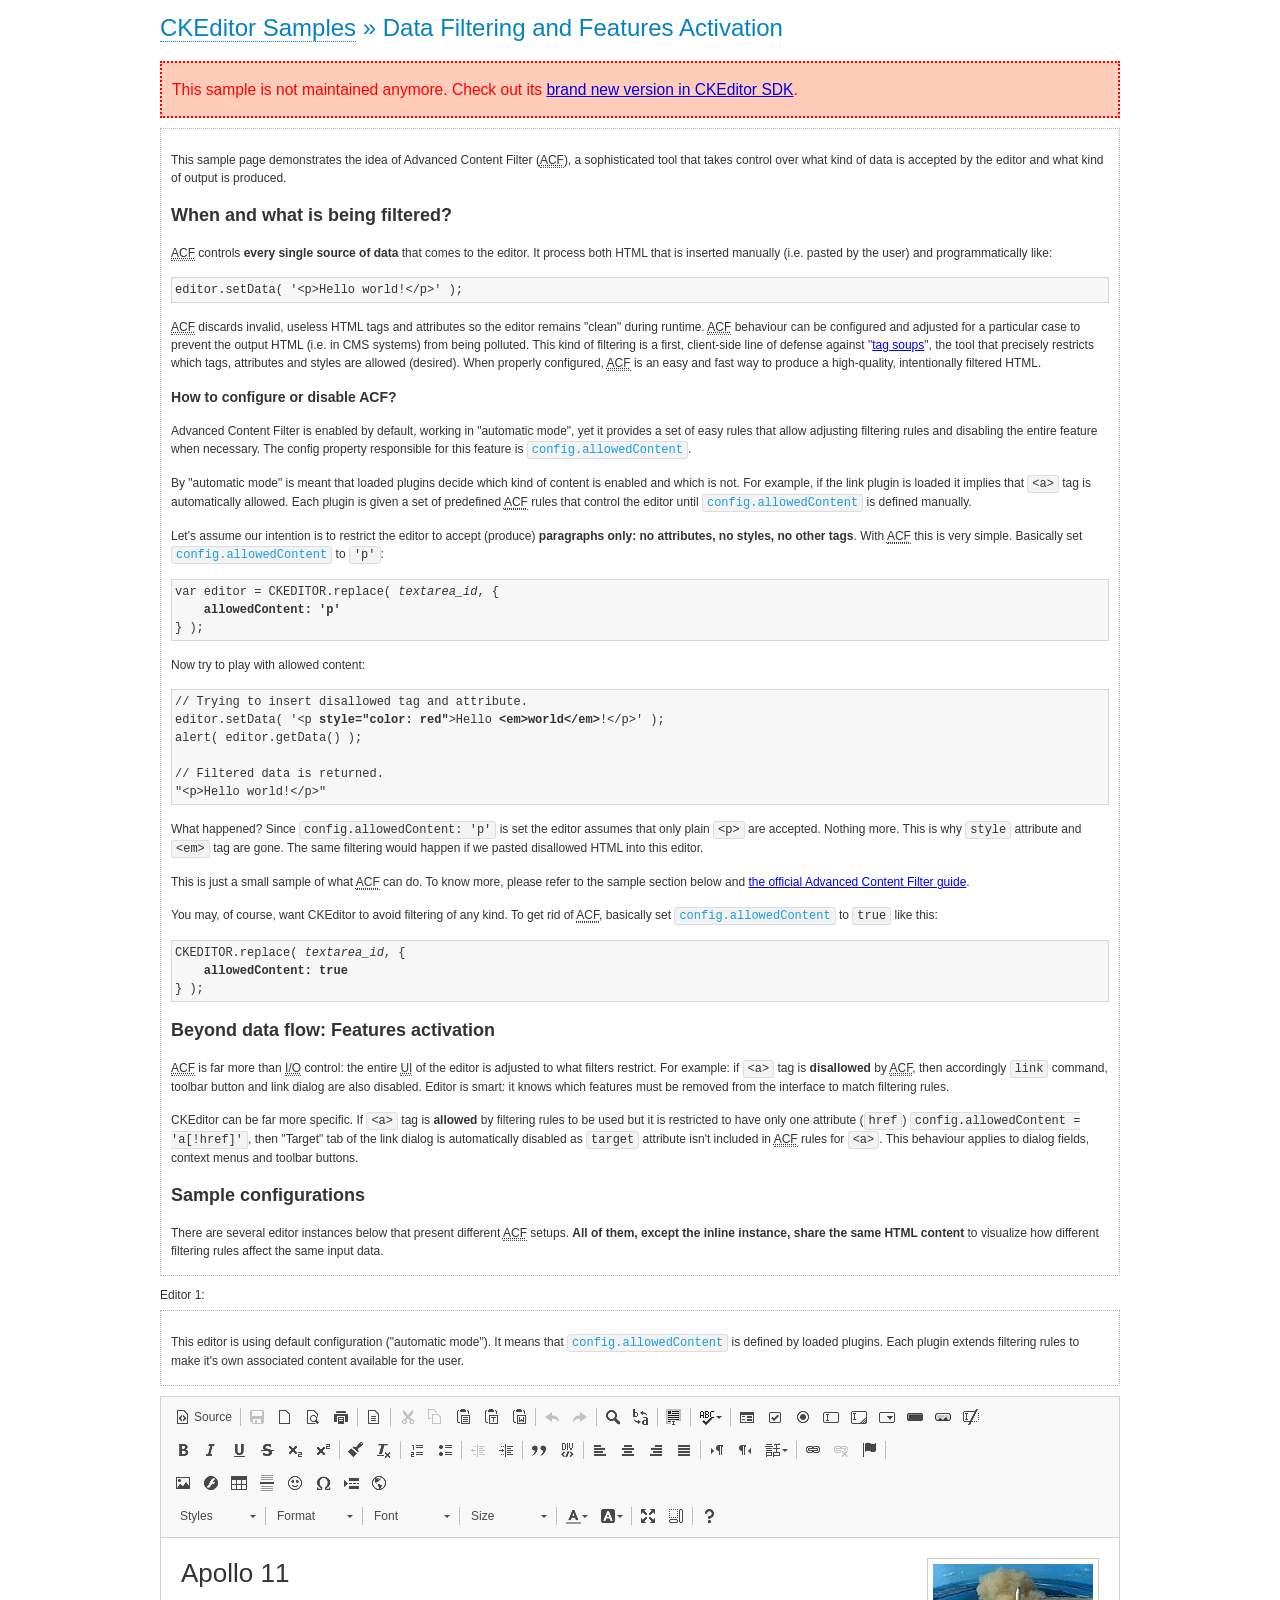
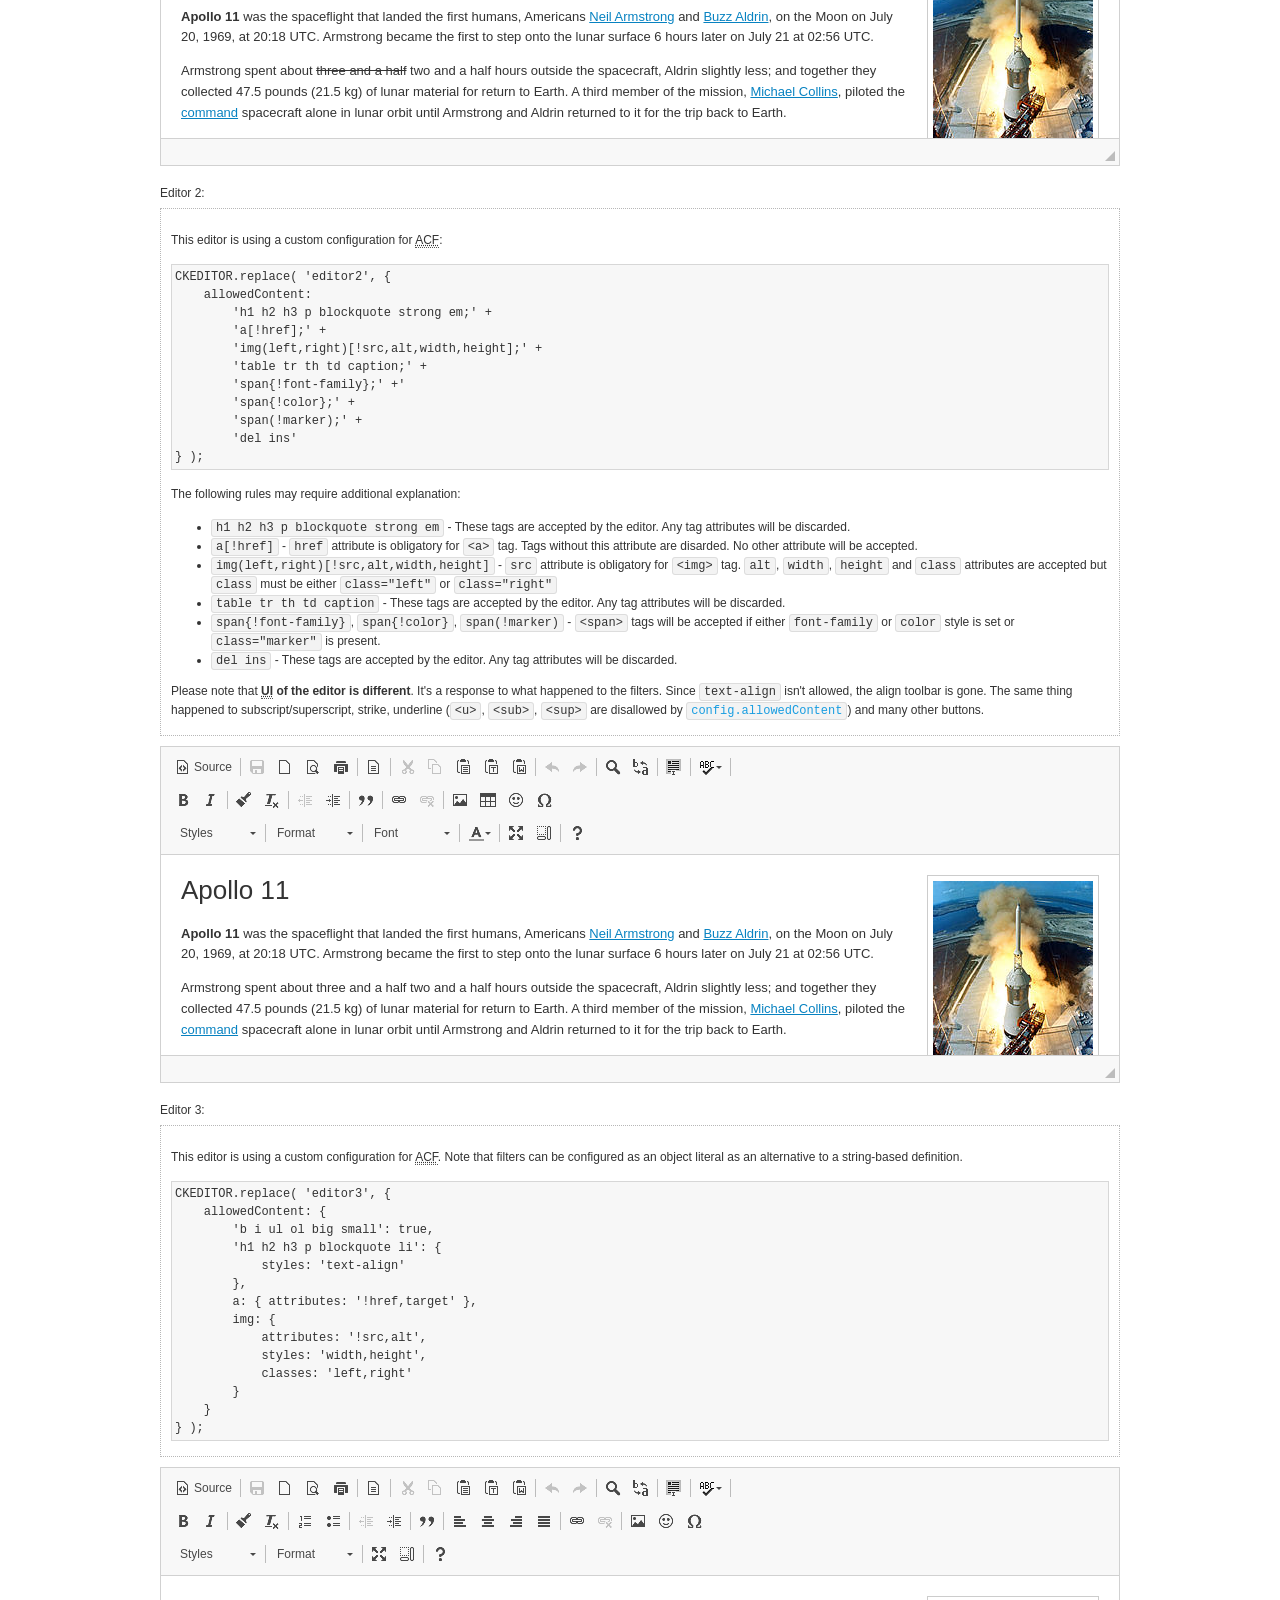
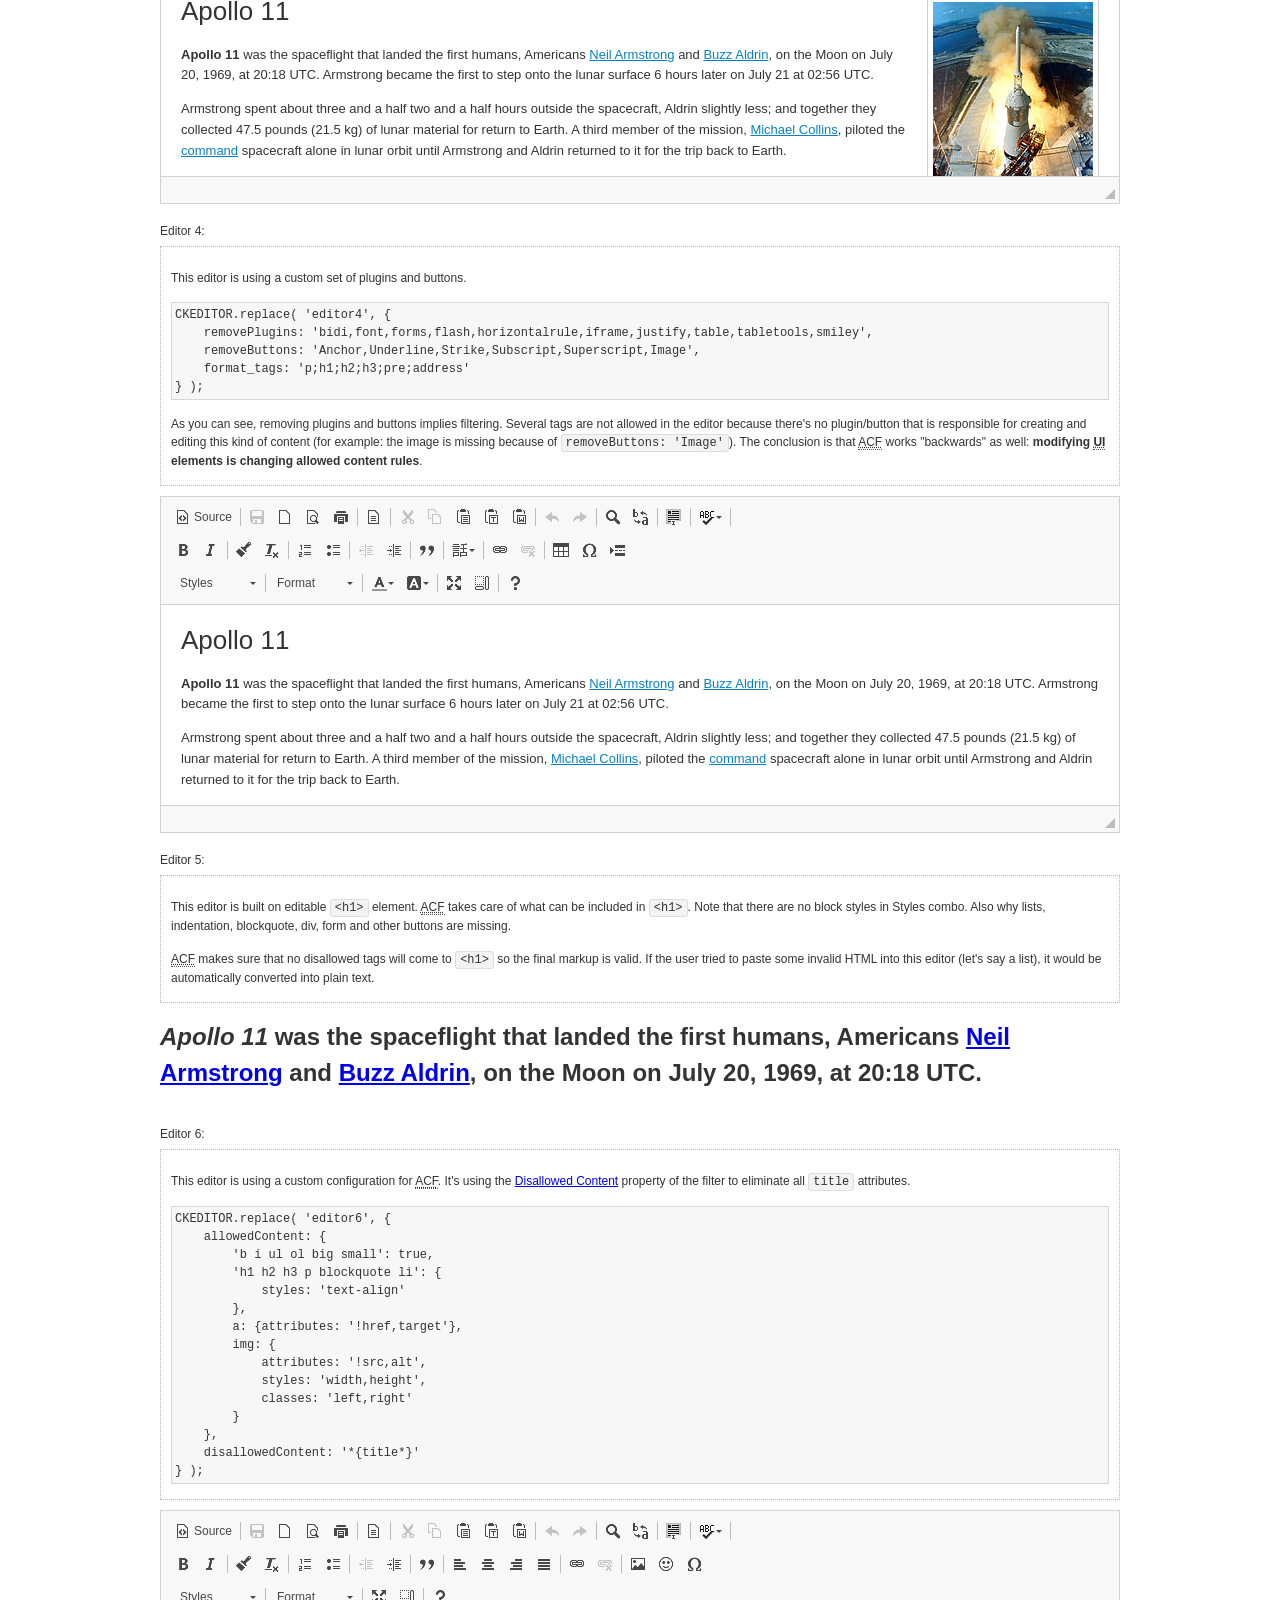
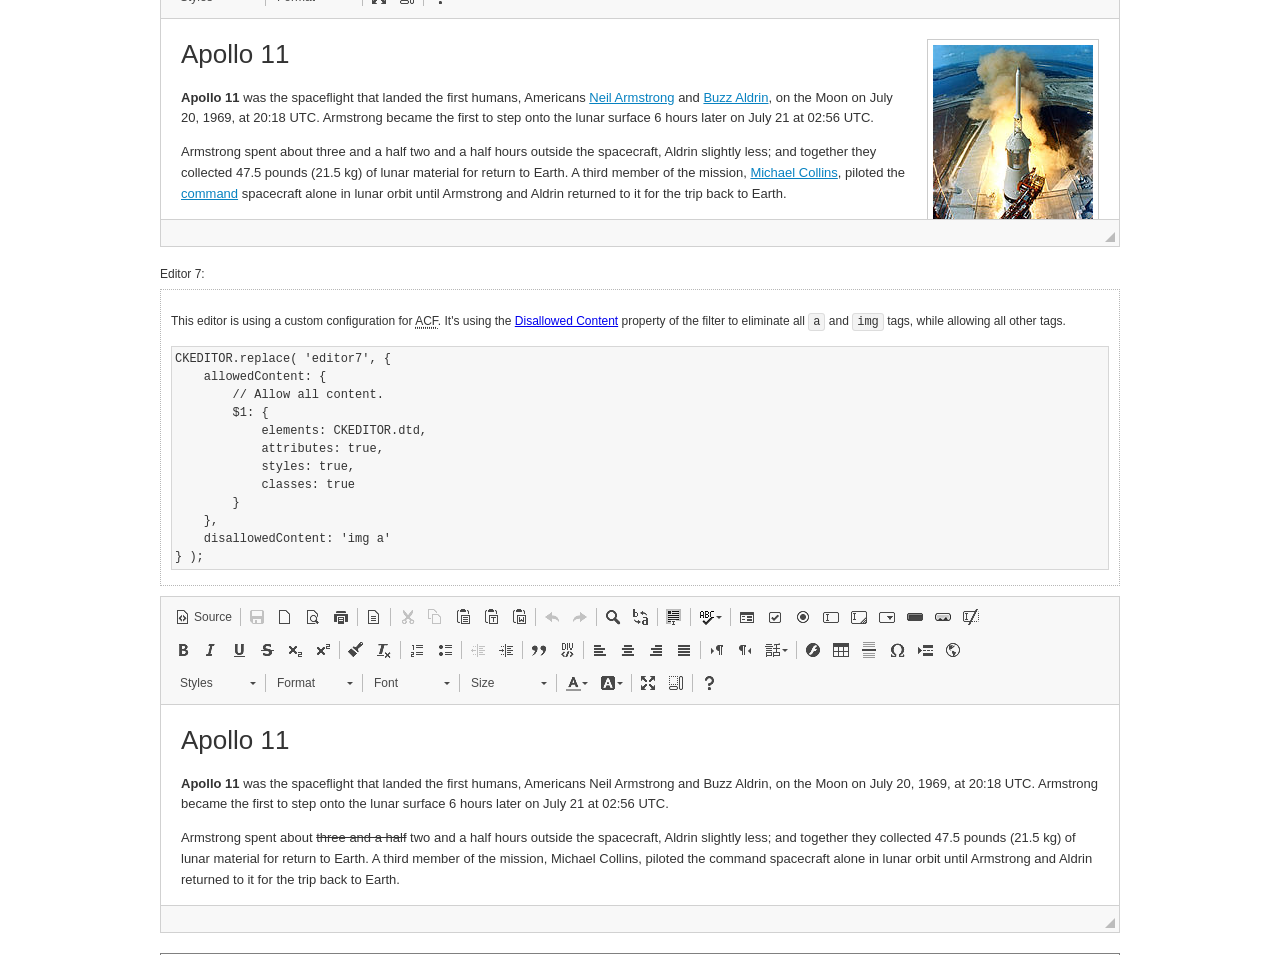
<file: src/main/webapp/resources/ckeditorFull/samples/old/datafiltering.html>
<!DOCTYPE html>
<!--
Copyright (c) 2003-2018, CKSource - Frederico Knabben. All rights reserved.
For licensing, see LICENSE.md or https://ckeditor.com/legal/ckeditor-oss-license
-->
<html>
<head>
	<meta charset="utf-8">
	<title>Data Filtering &mdash; CKEditor Sample</title>
	<script src="../../ckeditor.js"></script>
	<link rel="stylesheet" href="sample.css">
	<script>
		// Remove advanced tabs for all editors.
		CKEDITOR.config.removeDialogTabs = 'image:advanced;link:advanced;flash:advanced;creatediv:advanced;editdiv:advanced';
	</script>
</head>
<body>
	<h1 class="samples">
		<a href="index.html">CKEditor Samples</a> &raquo; Data Filtering and Features Activation
	</h1>
	<div class="warning deprecated">
		This sample is not maintained anymore. Check out its <a href="https://sdk.ckeditor.com/samples/acf.html">brand new version in CKEditor SDK</a>.
	</div>
	<div class="description">
		<p>
			This sample page demonstrates the idea of Advanced Content Filter
			(<abbr title="Advanced Content Filter">ACF</abbr>), a sophisticated
			tool that takes control over what kind of data is accepted by the editor and what
			kind of output is produced.
		</p>
		<h2>When and what is being filtered?</h2>
		<p>
			<abbr title="Advanced Content Filter">ACF</abbr> controls
			<strong>every single source of data</strong> that comes to the editor.
			It process both HTML that is inserted manually (i.e. pasted by the user)
			and programmatically like:
		</p>
<pre class="samples">
editor.setData( '&lt;p&gt;Hello world!&lt;/p&gt;' );
</pre>
		<p>
			<abbr title="Advanced Content Filter">ACF</abbr> discards invalid,
			useless HTML tags and attributes so the editor remains "clean" during
			runtime. <abbr title="Advanced Content Filter">ACF</abbr> behaviour
			can be configured and adjusted for a particular case to prevent the
			output HTML (i.e. in CMS systems) from being polluted.

			This kind of filtering is a first, client-side line of defense
			against "<a href="http://en.wikipedia.org/wiki/Tag_soup">tag soups</a>",
			the tool that precisely restricts which tags, attributes and styles
			are allowed (desired). When properly configured, <abbr title="Advanced Content Filter">ACF</abbr>
			is an easy and fast way to produce a high-quality, intentionally filtered HTML.
		</p>

		<h3>How to configure or disable ACF?</h3>
		<p>
			Advanced Content Filter is enabled by default, working in "automatic mode", yet
			it provides a set of easy rules that allow adjusting filtering rules
			and disabling the entire feature when necessary. The config property
			responsible for this feature is <code><a class="samples"
			href="https://docs.ckeditor.com/ckeditor4/docs/#!/api/CKEDITOR.config-cfg-allowedContent">config.allowedContent</a></code>.
		</p>
		<p>
			By "automatic mode" is meant that loaded plugins decide which kind
			of content is enabled and which is not. For example, if the link
			plugin is loaded it implies that <code>&lt;a&gt;</code> tag is
			automatically allowed. Each plugin is given a set
			of predefined <abbr title="Advanced Content Filter">ACF</abbr> rules
			that control the editor until <code><a class="samples"
			href="https://docs.ckeditor.com/ckeditor4/docs/#!/api/CKEDITOR.config-cfg-allowedContent">
			config.allowedContent</a></code>
			is defined manually.
		</p>
		<p>
			Let's assume our intention is to restrict the editor to accept (produce) <strong>paragraphs
			only: no attributes, no styles, no other tags</strong>.
			With <abbr title="Advanced Content Filter">ACF</abbr>
			this is very simple. Basically set <code><a class="samples"
			href="https://docs.ckeditor.com/ckeditor4/docs/#!/api/CKEDITOR.config-cfg-allowedContent">
			config.allowedContent</a></code> to <code>'p'</code>:
		</p>
<pre class="samples">
var editor = CKEDITOR.replace( <em>textarea_id</em>, {
	<strong>allowedContent: 'p'</strong>
} );
</pre>
		<p>
			Now try to play with allowed content:
		</p>
<pre class="samples">
// Trying to insert disallowed tag and attribute.
editor.setData( '&lt;p <strong>style="color: red"</strong>&gt;Hello <strong>&lt;em&gt;world&lt;/em&gt;</strong>!&lt;/p&gt;' );
alert( editor.getData() );

// Filtered data is returned.
"&lt;p&gt;Hello world!&lt;/p&gt;"
</pre>
		<p>
			What happened? Since <code>config.allowedContent: 'p'</code> is set the editor assumes
			that only plain <code>&lt;p&gt;</code> are accepted. Nothing more. This is why
			<code>style</code> attribute and <code>&lt;em&gt;</code> tag are gone. The same
			filtering would happen if we pasted disallowed HTML into this editor.
		</p>
		<p>
			This is just a small sample of what <abbr title="Advanced Content Filter">ACF</abbr>
			can do. To know more, please refer to the sample section below and
			<a href="https://docs.ckeditor.com/ckeditor4/docs/#!/guide/dev_advanced_content_filter">the official Advanced Content Filter guide</a>.
		</p>
		<p>
			You may, of course, want CKEditor to avoid filtering of any kind.
			To get rid of <abbr title="Advanced Content Filter">ACF</abbr>,
			basically set <code><a class="samples"
			href="https://docs.ckeditor.com/ckeditor4/docs/#!/api/CKEDITOR.config-cfg-allowedContent">
			config.allowedContent</a></code> to <code>true</code> like this:
		</p>
<pre class="samples">
CKEDITOR.replace( <em>textarea_id</em>, {
	<strong>allowedContent: true</strong>
} );
</pre>

		<h2>Beyond data flow: Features activation</h2>
		<p>
			<abbr title="Advanced Content Filter">ACF</abbr> is far more than
			<abbr title="Input/Output">I/O</abbr> control: the entire
			<abbr title="User Interface">UI</abbr> of the editor is adjusted to what
			filters restrict. For example: if <code>&lt;a&gt;</code> tag is
			<strong>disallowed</strong>
			by <abbr title="Advanced Content Filter">ACF</abbr>,
			then accordingly <code>link</code> command, toolbar button and link dialog
			are also disabled. Editor is smart: it knows which features must be
			removed from the interface to match filtering rules.
		</p>
		<p>
			CKEditor can be far more specific. If <code>&lt;a&gt;</code> tag is
			<strong>allowed</strong> by filtering rules to be used but it is restricted
			to have only one attribute (<code>href</code>)
			<code>config.allowedContent = 'a[!href]'</code>, then
			"Target" tab of the link dialog is automatically disabled as <code>target</code>
			attribute isn't included in <abbr title="Advanced Content Filter">ACF</abbr> rules
			for <code>&lt;a&gt;</code>. This behaviour applies to dialog fields, context
			menus and toolbar buttons.
		</p>

		<h2>Sample configurations</h2>
		<p>
			There are several editor instances below that present different
			<abbr title="Advanced Content Filter">ACF</abbr> setups. <strong>All of them,
			except the inline instance, share the same HTML content</strong> to visualize
			how different filtering rules affect the same input data.
		</p>
	</div>

	<div>
		<label for="editor1">
			Editor 1:
		</label>
		<div class="description">
			<p>
				This editor is using default configuration ("automatic mode"). It means that
				<code><a class="samples"
				href="https://docs.ckeditor.com/ckeditor4/docs/#!/api/CKEDITOR.config-cfg-allowedContent">
				config.allowedContent</a></code> is defined by loaded plugins.
				Each plugin extends filtering rules to make it's own associated content
				available for the user.
			</p>
		</div>
		<textarea cols="80" id="editor1" name="editor1" rows="10">
			&lt;h1&gt;&lt;img alt=&quot;Saturn V carrying Apollo 11&quot; class=&quot;right&quot; src=&quot;assets/sample.jpg&quot;/&gt; Apollo 11&lt;/h1&gt; &lt;p&gt;&lt;b&gt;Apollo 11&lt;/b&gt; was the spaceflight that landed the first humans, Americans &lt;a href=&quot;http://en.wikipedia.org/wiki/Neil_Armstrong&quot; title=&quot;Neil Armstrong&quot;&gt;Neil Armstrong&lt;/a&gt; and &lt;a href=&quot;http://en.wikipedia.org/wiki/Buzz_Aldrin&quot; title=&quot;Buzz Aldrin&quot;&gt;Buzz Aldrin&lt;/a&gt;, on the Moon on July 20, 1969, at 20:18 UTC. Armstrong became the first to step onto the lunar surface 6 hours later on July 21 at 02:56 UTC.&lt;/p&gt; &lt;p&gt;Armstrong spent about &lt;s&gt;three and a half&lt;/s&gt; two and a half hours outside the spacecraft, Aldrin slightly less; and together they collected 47.5 pounds (21.5&amp;nbsp;kg) of lunar material for return to Earth. A third member of the mission, &lt;a href=&quot;http://en.wikipedia.org/wiki/Michael_Collins_(astronaut)&quot; title=&quot;Michael Collins (astronaut)&quot;&gt;Michael Collins&lt;/a&gt;, piloted the &lt;a href=&quot;http://en.wikipedia.org/wiki/Apollo_Command/Service_Module&quot; title=&quot;Apollo Command/Service Module&quot;&gt;command&lt;/a&gt; spacecraft alone in lunar orbit until Armstrong and Aldrin returned to it for the trip back to Earth.&lt;/p&gt; &lt;h2&gt;Broadcasting and &lt;em&gt;quotes&lt;/em&gt; &lt;a id=&quot;quotes&quot; name=&quot;quotes&quot;&gt;&lt;/a&gt;&lt;/h2&gt; &lt;p&gt;Broadcast on live TV to a world-wide audience, Armstrong stepped onto the lunar surface and described the event as:&lt;/p&gt; &lt;blockquote&gt;&lt;p&gt;One small step for [a] man, one giant leap for mankind.&lt;/p&gt;&lt;/blockquote&gt; &lt;p&gt;Apollo 11 effectively ended the &lt;a href=&quot;http://en.wikipedia.org/wiki/Space_Race&quot; title=&quot;Space Race&quot;&gt;Space Race&lt;/a&gt; and fulfilled a national goal proposed in 1961 by the late U.S. President &lt;a href=&quot;http://en.wikipedia.org/wiki/John_F._Kennedy&quot; title=&quot;John F. Kennedy&quot;&gt;John F. Kennedy&lt;/a&gt; in a speech before the United States Congress:&lt;/p&gt; &lt;blockquote&gt;&lt;p&gt;[...] before this decade is out, of landing a man on the Moon and returning him safely to the Earth.&lt;/p&gt;&lt;/blockquote&gt; &lt;h2&gt;Technical details &lt;a id=&quot;tech-details&quot; name=&quot;tech-details&quot;&gt;&lt;/a&gt;&lt;/h2&gt; &lt;table align=&quot;right&quot; border=&quot;1&quot; bordercolor=&quot;#ccc&quot; cellpadding=&quot;5&quot; cellspacing=&quot;0&quot; style=&quot;border-collapse:collapse;margin:10px 0 10px 15px;&quot;&gt; &lt;caption&gt;&lt;strong&gt;Mission crew&lt;/strong&gt;&lt;/caption&gt; &lt;thead&gt; &lt;tr&gt; &lt;th scope=&quot;col&quot;&gt;Position&lt;/th&gt; &lt;th scope=&quot;col&quot;&gt;Astronaut&lt;/th&gt; &lt;/tr&gt; &lt;/thead&gt; &lt;tbody&gt; &lt;tr&gt; &lt;td&gt;Commander&lt;/td&gt; &lt;td&gt;Neil A. Armstrong&lt;/td&gt; &lt;/tr&gt; &lt;tr&gt; &lt;td&gt;Command Module Pilot&lt;/td&gt; &lt;td&gt;Michael Collins&lt;/td&gt; &lt;/tr&gt; &lt;tr&gt; &lt;td&gt;Lunar Module Pilot&lt;/td&gt; &lt;td&gt;Edwin &amp;quot;Buzz&amp;quot; E. Aldrin, Jr.&lt;/td&gt; &lt;/tr&gt; &lt;/tbody&gt; &lt;/table&gt; &lt;p&gt;Launched by a &lt;strong&gt;Saturn V&lt;/strong&gt; rocket from &lt;a href=&quot;http://en.wikipedia.org/wiki/Kennedy_Space_Center&quot; title=&quot;Kennedy Space Center&quot;&gt;Kennedy Space Center&lt;/a&gt; in Merritt Island, Florida on July 16, Apollo 11 was the fifth manned mission of &lt;a href=&quot;http://en.wikipedia.org/wiki/NASA&quot; title=&quot;NASA&quot;&gt;NASA&lt;/a&gt;&amp;#39;s Apollo program. The Apollo spacecraft had three parts:&lt;/p&gt; &lt;ol&gt; &lt;li&gt;&lt;strong&gt;Command Module&lt;/strong&gt; with a cabin for the three astronauts which was the only part which landed back on Earth&lt;/li&gt; &lt;li&gt;&lt;strong&gt;Service Module&lt;/strong&gt; which supported the Command Module with propulsion, electrical power, oxygen and water&lt;/li&gt; &lt;li&gt;&lt;strong&gt;Lunar Module&lt;/strong&gt; for landing on the Moon.&lt;/li&gt; &lt;/ol&gt; &lt;p&gt;After being sent to the Moon by the Saturn V&amp;#39;s upper stage, the astronauts separated the spacecraft from it and travelled for three days until they entered into lunar orbit. Armstrong and Aldrin then moved into the Lunar Module and landed in the &lt;a href=&quot;http://en.wikipedia.org/wiki/Mare_Tranquillitatis&quot; title=&quot;Mare Tranquillitatis&quot;&gt;Sea of Tranquility&lt;/a&gt;. They stayed a total of about 21 and a half hours on the lunar surface. After lifting off in the upper part of the Lunar Module and rejoining Collins in the Command Module, they returned to Earth and landed in the &lt;a href=&quot;http://en.wikipedia.org/wiki/Pacific_Ocean&quot; title=&quot;Pacific Ocean&quot;&gt;Pacific Ocean&lt;/a&gt; on July 24.&lt;/p&gt; &lt;hr/&gt; &lt;p style=&quot;text-align: right;&quot;&gt;&lt;small&gt;Source: &lt;a href=&quot;http://en.wikipedia.org/wiki/Apollo_11&quot;&gt;Wikipedia.org&lt;/a&gt;&lt;/small&gt;&lt;/p&gt;
		</textarea>

		<script>

			CKEDITOR.replace( 'editor1' );

		</script>
	</div>

	<br>

	<div>
		<label for="editor2">
			Editor 2:
		</label>
		<div class="description">
			<p>
				This editor is using a custom configuration for
				<abbr title="Advanced Content Filter">ACF</abbr>:
			</p>
<pre class="samples">
CKEDITOR.replace( 'editor2', {
	allowedContent:
		'h1 h2 h3 p blockquote strong em;' +
		'a[!href];' +
		'img(left,right)[!src,alt,width,height];' +
		'table tr th td caption;' +
		'span{!font-family};' +'
		'span{!color};' +
		'span(!marker);' +
		'del ins'
} );
</pre>
			<p>
				The following rules may require additional explanation:
			</p>
			<ul>
				<li>
					<code>h1 h2 h3 p blockquote strong em</code> - These tags
					are accepted by the editor. Any tag attributes will be discarded.
				</li>
				<li>
					<code>a[!href]</code> - <code>href</code> attribute is obligatory
					for <code>&lt;a&gt;</code> tag. Tags without this attribute
					are disarded. No other attribute will be accepted.
				</li>
				<li>
					<code>img(left,right)[!src,alt,width,height]</code> - <code>src</code>
					attribute is obligatory for <code>&lt;img&gt;</code> tag.
					<code>alt</code>, <code>width</code>, <code>height</code>
					and <code>class</code> attributes are accepted but
					<code>class</code> must be either <code>class="left"</code>
					or <code>class="right"</code>
				</li>
				<li>
					<code>table tr th td caption</code> - These tags
					are accepted by the editor. Any tag attributes will be discarded.
				</li>
				<li>
					<code>span{!font-family}</code>, <code>span{!color}</code>,
					<code>span(!marker)</code> - <code>&lt;span&gt;</code> tags
					will be accepted if either <code>font-family</code> or
					<code>color</code> style is set or <code>class="marker"</code>
					is present.
				</li>
				<li>
					<code>del ins</code> - These tags
					are accepted by the editor. Any tag attributes will be discarded.
				</li>
			</ul>
			<p>
				Please note that <strong><abbr title="User Interface">UI</abbr> of the
				editor is different</strong>. It's a response to what happened to the filters.
				Since <code>text-align</code> isn't allowed, the align toolbar is gone.
				The same thing happened to subscript/superscript, strike, underline
				(<code>&lt;u&gt;</code>, <code>&lt;sub&gt;</code>, <code>&lt;sup&gt;</code>
				are disallowed by <code><a class="samples"
				href="https://docs.ckeditor.com/ckeditor4/docs/#!/api/CKEDITOR.config-cfg-allowedContent">
				config.allowedContent</a></code>) and many other buttons.
			</p>
		</div>
		<textarea cols="80" id="editor2" name="editor2" rows="10">
			&lt;h1&gt;&lt;img alt=&quot;Saturn V carrying Apollo 11&quot; class=&quot;right&quot; src=&quot;assets/sample.jpg&quot;/&gt; Apollo 11&lt;/h1&gt; &lt;p&gt;&lt;b&gt;Apollo 11&lt;/b&gt; was the spaceflight that landed the first humans, Americans &lt;a href=&quot;http://en.wikipedia.org/wiki/Neil_Armstrong&quot; title=&quot;Neil Armstrong&quot;&gt;Neil Armstrong&lt;/a&gt; and &lt;a href=&quot;http://en.wikipedia.org/wiki/Buzz_Aldrin&quot; title=&quot;Buzz Aldrin&quot;&gt;Buzz Aldrin&lt;/a&gt;, on the Moon on July 20, 1969, at 20:18 UTC. Armstrong became the first to step onto the lunar surface 6 hours later on July 21 at 02:56 UTC.&lt;/p&gt; &lt;p&gt;Armstrong spent about &lt;s&gt;three and a half&lt;/s&gt; two and a half hours outside the spacecraft, Aldrin slightly less; and together they collected 47.5 pounds (21.5&amp;nbsp;kg) of lunar material for return to Earth. A third member of the mission, &lt;a href=&quot;http://en.wikipedia.org/wiki/Michael_Collins_(astronaut)&quot; title=&quot;Michael Collins (astronaut)&quot;&gt;Michael Collins&lt;/a&gt;, piloted the &lt;a href=&quot;http://en.wikipedia.org/wiki/Apollo_Command/Service_Module&quot; title=&quot;Apollo Command/Service Module&quot;&gt;command&lt;/a&gt; spacecraft alone in lunar orbit until Armstrong and Aldrin returned to it for the trip back to Earth.&lt;/p&gt; &lt;h2&gt;Broadcasting and &lt;em&gt;quotes&lt;/em&gt; &lt;a id=&quot;quotes&quot; name=&quot;quotes&quot;&gt;&lt;/a&gt;&lt;/h2&gt; &lt;p&gt;Broadcast on live TV to a world-wide audience, Armstrong stepped onto the lunar surface and described the event as:&lt;/p&gt; &lt;blockquote&gt;&lt;p&gt;One small step for [a] man, one giant leap for mankind.&lt;/p&gt;&lt;/blockquote&gt; &lt;p&gt;Apollo 11 effectively ended the &lt;a href=&quot;http://en.wikipedia.org/wiki/Space_Race&quot; title=&quot;Space Race&quot;&gt;Space Race&lt;/a&gt; and fulfilled a national goal proposed in 1961 by the late U.S. President &lt;a href=&quot;http://en.wikipedia.org/wiki/John_F._Kennedy&quot; title=&quot;John F. Kennedy&quot;&gt;John F. Kennedy&lt;/a&gt; in a speech before the United States Congress:&lt;/p&gt; &lt;blockquote&gt;&lt;p&gt;[...] before this decade is out, of landing a man on the Moon and returning him safely to the Earth.&lt;/p&gt;&lt;/blockquote&gt; &lt;h2&gt;Technical details &lt;a id=&quot;tech-details&quot; name=&quot;tech-details&quot;&gt;&lt;/a&gt;&lt;/h2&gt; &lt;table align=&quot;right&quot; border=&quot;1&quot; bordercolor=&quot;#ccc&quot; cellpadding=&quot;5&quot; cellspacing=&quot;0&quot; style=&quot;border-collapse:collapse;margin:10px 0 10px 15px;&quot;&gt; &lt;caption&gt;&lt;strong&gt;Mission crew&lt;/strong&gt;&lt;/caption&gt; &lt;thead&gt; &lt;tr&gt; &lt;th scope=&quot;col&quot;&gt;Position&lt;/th&gt; &lt;th scope=&quot;col&quot;&gt;Astronaut&lt;/th&gt; &lt;/tr&gt; &lt;/thead&gt; &lt;tbody&gt; &lt;tr&gt; &lt;td&gt;Commander&lt;/td&gt; &lt;td&gt;Neil A. Armstrong&lt;/td&gt; &lt;/tr&gt; &lt;tr&gt; &lt;td&gt;Command Module Pilot&lt;/td&gt; &lt;td&gt;Michael Collins&lt;/td&gt; &lt;/tr&gt; &lt;tr&gt; &lt;td&gt;Lunar Module Pilot&lt;/td&gt; &lt;td&gt;Edwin &amp;quot;Buzz&amp;quot; E. Aldrin, Jr.&lt;/td&gt; &lt;/tr&gt; &lt;/tbody&gt; &lt;/table&gt; &lt;p&gt;Launched by a &lt;strong&gt;Saturn V&lt;/strong&gt; rocket from &lt;a href=&quot;http://en.wikipedia.org/wiki/Kennedy_Space_Center&quot; title=&quot;Kennedy Space Center&quot;&gt;Kennedy Space Center&lt;/a&gt; in Merritt Island, Florida on July 16, Apollo 11 was the fifth manned mission of &lt;a href=&quot;http://en.wikipedia.org/wiki/NASA&quot; title=&quot;NASA&quot;&gt;NASA&lt;/a&gt;&amp;#39;s Apollo program. The Apollo spacecraft had three parts:&lt;/p&gt; &lt;ol&gt; &lt;li&gt;&lt;strong&gt;Command Module&lt;/strong&gt; with a cabin for the three astronauts which was the only part which landed back on Earth&lt;/li&gt; &lt;li&gt;&lt;strong&gt;Service Module&lt;/strong&gt; which supported the Command Module with propulsion, electrical power, oxygen and water&lt;/li&gt; &lt;li&gt;&lt;strong&gt;Lunar Module&lt;/strong&gt; for landing on the Moon.&lt;/li&gt; &lt;/ol&gt; &lt;p&gt;After being sent to the Moon by the Saturn V&amp;#39;s upper stage, the astronauts separated the spacecraft from it and travelled for three days until they entered into lunar orbit. Armstrong and Aldrin then moved into the Lunar Module and landed in the &lt;a href=&quot;http://en.wikipedia.org/wiki/Mare_Tranquillitatis&quot; title=&quot;Mare Tranquillitatis&quot;&gt;Sea of Tranquility&lt;/a&gt;. They stayed a total of about 21 and a half hours on the lunar surface. After lifting off in the upper part of the Lunar Module and rejoining Collins in the Command Module, they returned to Earth and landed in the &lt;a href=&quot;http://en.wikipedia.org/wiki/Pacific_Ocean&quot; title=&quot;Pacific Ocean&quot;&gt;Pacific Ocean&lt;/a&gt; on July 24.&lt;/p&gt; &lt;hr/&gt; &lt;p style=&quot;text-align: right;&quot;&gt;&lt;small&gt;Source: &lt;a href=&quot;http://en.wikipedia.org/wiki/Apollo_11&quot;&gt;Wikipedia.org&lt;/a&gt;&lt;/small&gt;&lt;/p&gt;
		</textarea>
		<script>

			CKEDITOR.replace( 'editor2', {
				allowedContent:
					'h1 h2 h3 p blockquote strong em;' +
					'a[!href];' +
					'img(left,right)[!src,alt,width,height];' +
					'table tr th td caption;' +
					'span{!font-family};' +
					'span{!color};' +
					'span(!marker);' +
					'del ins'
			} );

		</script>
	</div>

	<br>

	<div>
		<label for="editor3">
			Editor 3:
		</label>
		<div class="description">
			<p>
				This editor is using a custom configuration for
				<abbr title="Advanced Content Filter">ACF</abbr>.
				Note that filters can be configured as an object literal
				as an alternative to a string-based definition.
			</p>
<pre class="samples">
CKEDITOR.replace( 'editor3', {
	allowedContent: {
		'b i ul ol big small': true,
		'h1 h2 h3 p blockquote li': {
			styles: 'text-align'
		},
		a: { attributes: '!href,target' },
		img: {
			attributes: '!src,alt',
			styles: 'width,height',
			classes: 'left,right'
		}
	}
} );
</pre>
		</div>
		<textarea cols="80" id="editor3" name="editor3" rows="10">
			&lt;h1&gt;&lt;img alt=&quot;Saturn V carrying Apollo 11&quot; class=&quot;right&quot; src=&quot;assets/sample.jpg&quot;/&gt; Apollo 11&lt;/h1&gt; &lt;p&gt;&lt;b&gt;Apollo 11&lt;/b&gt; was the spaceflight that landed the first humans, Americans &lt;a href=&quot;http://en.wikipedia.org/wiki/Neil_Armstrong&quot; title=&quot;Neil Armstrong&quot;&gt;Neil Armstrong&lt;/a&gt; and &lt;a href=&quot;http://en.wikipedia.org/wiki/Buzz_Aldrin&quot; title=&quot;Buzz Aldrin&quot;&gt;Buzz Aldrin&lt;/a&gt;, on the Moon on July 20, 1969, at 20:18 UTC. Armstrong became the first to step onto the lunar surface 6 hours later on July 21 at 02:56 UTC.&lt;/p&gt; &lt;p&gt;Armstrong spent about &lt;s&gt;three and a half&lt;/s&gt; two and a half hours outside the spacecraft, Aldrin slightly less; and together they collected 47.5 pounds (21.5&amp;nbsp;kg) of lunar material for return to Earth. A third member of the mission, &lt;a href=&quot;http://en.wikipedia.org/wiki/Michael_Collins_(astronaut)&quot; title=&quot;Michael Collins (astronaut)&quot;&gt;Michael Collins&lt;/a&gt;, piloted the &lt;a href=&quot;http://en.wikipedia.org/wiki/Apollo_Command/Service_Module&quot; title=&quot;Apollo Command/Service Module&quot;&gt;command&lt;/a&gt; spacecraft alone in lunar orbit until Armstrong and Aldrin returned to it for the trip back to Earth.&lt;/p&gt; &lt;h2&gt;Broadcasting and &lt;em&gt;quotes&lt;/em&gt; &lt;a id=&quot;quotes&quot; name=&quot;quotes&quot;&gt;&lt;/a&gt;&lt;/h2&gt; &lt;p&gt;Broadcast on live TV to a world-wide audience, Armstrong stepped onto the lunar surface and described the event as:&lt;/p&gt; &lt;blockquote&gt;&lt;p&gt;One small step for [a] man, one giant leap for mankind.&lt;/p&gt;&lt;/blockquote&gt; &lt;p&gt;Apollo 11 effectively ended the &lt;a href=&quot;http://en.wikipedia.org/wiki/Space_Race&quot; title=&quot;Space Race&quot;&gt;Space Race&lt;/a&gt; and fulfilled a national goal proposed in 1961 by the late U.S. President &lt;a href=&quot;http://en.wikipedia.org/wiki/John_F._Kennedy&quot; title=&quot;John F. Kennedy&quot;&gt;John F. Kennedy&lt;/a&gt; in a speech before the United States Congress:&lt;/p&gt; &lt;blockquote&gt;&lt;p&gt;[...] before this decade is out, of landing a man on the Moon and returning him safely to the Earth.&lt;/p&gt;&lt;/blockquote&gt; &lt;h2&gt;Technical details &lt;a id=&quot;tech-details&quot; name=&quot;tech-details&quot;&gt;&lt;/a&gt;&lt;/h2&gt; &lt;table align=&quot;right&quot; border=&quot;1&quot; bordercolor=&quot;#ccc&quot; cellpadding=&quot;5&quot; cellspacing=&quot;0&quot; style=&quot;border-collapse:collapse;margin:10px 0 10px 15px;&quot;&gt; &lt;caption&gt;&lt;strong&gt;Mission crew&lt;/strong&gt;&lt;/caption&gt; &lt;thead&gt; &lt;tr&gt; &lt;th scope=&quot;col&quot;&gt;Position&lt;/th&gt; &lt;th scope=&quot;col&quot;&gt;Astronaut&lt;/th&gt; &lt;/tr&gt; &lt;/thead&gt; &lt;tbody&gt; &lt;tr&gt; &lt;td&gt;Commander&lt;/td&gt; &lt;td&gt;Neil A. Armstrong&lt;/td&gt; &lt;/tr&gt; &lt;tr&gt; &lt;td&gt;Command Module Pilot&lt;/td&gt; &lt;td&gt;Michael Collins&lt;/td&gt; &lt;/tr&gt; &lt;tr&gt; &lt;td&gt;Lunar Module Pilot&lt;/td&gt; &lt;td&gt;Edwin &amp;quot;Buzz&amp;quot; E. Aldrin, Jr.&lt;/td&gt; &lt;/tr&gt; &lt;/tbody&gt; &lt;/table&gt; &lt;p&gt;Launched by a &lt;strong&gt;Saturn V&lt;/strong&gt; rocket from &lt;a href=&quot;http://en.wikipedia.org/wiki/Kennedy_Space_Center&quot; title=&quot;Kennedy Space Center&quot;&gt;Kennedy Space Center&lt;/a&gt; in Merritt Island, Florida on July 16, Apollo 11 was the fifth manned mission of &lt;a href=&quot;http://en.wikipedia.org/wiki/NASA&quot; title=&quot;NASA&quot;&gt;NASA&lt;/a&gt;&amp;#39;s Apollo program. The Apollo spacecraft had three parts:&lt;/p&gt; &lt;ol&gt; &lt;li&gt;&lt;strong&gt;Command Module&lt;/strong&gt; with a cabin for the three astronauts which was the only part which landed back on Earth&lt;/li&gt; &lt;li&gt;&lt;strong&gt;Service Module&lt;/strong&gt; which supported the Command Module with propulsion, electrical power, oxygen and water&lt;/li&gt; &lt;li&gt;&lt;strong&gt;Lunar Module&lt;/strong&gt; for landing on the Moon.&lt;/li&gt; &lt;/ol&gt; &lt;p&gt;After being sent to the Moon by the Saturn V&amp;#39;s upper stage, the astronauts separated the spacecraft from it and travelled for three days until they entered into lunar orbit. Armstrong and Aldrin then moved into the Lunar Module and landed in the &lt;a href=&quot;http://en.wikipedia.org/wiki/Mare_Tranquillitatis&quot; title=&quot;Mare Tranquillitatis&quot;&gt;Sea of Tranquility&lt;/a&gt;. They stayed a total of about 21 and a half hours on the lunar surface. After lifting off in the upper part of the Lunar Module and rejoining Collins in the Command Module, they returned to Earth and landed in the &lt;a href=&quot;http://en.wikipedia.org/wiki/Pacific_Ocean&quot; title=&quot;Pacific Ocean&quot;&gt;Pacific Ocean&lt;/a&gt; on July 24.&lt;/p&gt; &lt;hr/&gt; &lt;p style=&quot;text-align: right;&quot;&gt;&lt;small&gt;Source: &lt;a href=&quot;http://en.wikipedia.org/wiki/Apollo_11&quot;&gt;Wikipedia.org&lt;/a&gt;&lt;/small&gt;&lt;/p&gt;
		</textarea>
		<script>

			CKEDITOR.replace( 'editor3', {
				allowedContent: {
					'b i ul ol big small': true,
					'h1 h2 h3 p blockquote li': {
						styles: 'text-align'
					},
					a: { attributes: '!href,target' },
					img: {
						attributes: '!src,alt',
						styles: 'width,height',
						classes: 'left,right'
					}
				}
			} );

		</script>
	</div>

	<br>

	<div>
		<label for="editor4">
			Editor 4:
		</label>
		<div class="description">
			<p>
				This editor is using a custom set of plugins and buttons.
			</p>
<pre class="samples">
CKEDITOR.replace( 'editor4', {
	removePlugins: 'bidi,font,forms,flash,horizontalrule,iframe,justify,table,tabletools,smiley',
	removeButtons: 'Anchor,Underline,Strike,Subscript,Superscript,Image',
	format_tags: 'p;h1;h2;h3;pre;address'
} );
</pre>
			<p>
				As you can see, removing plugins and buttons implies filtering.
				Several tags are not allowed in the editor because there's no
				plugin/button that is responsible for creating and editing this
				kind of content (for example: the image is missing because
				of <code>removeButtons: 'Image'</code>). The conclusion is that
				<abbr title="Advanced Content Filter">ACF</abbr> works "backwards"
				as well: <strong>modifying <abbr title="User Interface">UI</abbr>
				elements is changing allowed content rules</strong>.
			</p>
		</div>
		<textarea cols="80" id="editor4" name="editor4" rows="10">
			&lt;h1&gt;&lt;img alt=&quot;Saturn V carrying Apollo 11&quot; class=&quot;right&quot; src=&quot;assets/sample.jpg&quot;/&gt; Apollo 11&lt;/h1&gt; &lt;p&gt;&lt;b&gt;Apollo 11&lt;/b&gt; was the spaceflight that landed the first humans, Americans &lt;a href=&quot;http://en.wikipedia.org/wiki/Neil_Armstrong&quot; title=&quot;Neil Armstrong&quot;&gt;Neil Armstrong&lt;/a&gt; and &lt;a href=&quot;http://en.wikipedia.org/wiki/Buzz_Aldrin&quot; title=&quot;Buzz Aldrin&quot;&gt;Buzz Aldrin&lt;/a&gt;, on the Moon on July 20, 1969, at 20:18 UTC. Armstrong became the first to step onto the lunar surface 6 hours later on July 21 at 02:56 UTC.&lt;/p&gt; &lt;p&gt;Armstrong spent about &lt;s&gt;three and a half&lt;/s&gt; two and a half hours outside the spacecraft, Aldrin slightly less; and together they collected 47.5 pounds (21.5&amp;nbsp;kg) of lunar material for return to Earth. A third member of the mission, &lt;a href=&quot;http://en.wikipedia.org/wiki/Michael_Collins_(astronaut)&quot; title=&quot;Michael Collins (astronaut)&quot;&gt;Michael Collins&lt;/a&gt;, piloted the &lt;a href=&quot;http://en.wikipedia.org/wiki/Apollo_Command/Service_Module&quot; title=&quot;Apollo Command/Service Module&quot;&gt;command&lt;/a&gt; spacecraft alone in lunar orbit until Armstrong and Aldrin returned to it for the trip back to Earth.&lt;/p&gt; &lt;h2&gt;Broadcasting and &lt;em&gt;quotes&lt;/em&gt; &lt;a id=&quot;quotes&quot; name=&quot;quotes&quot;&gt;&lt;/a&gt;&lt;/h2&gt; &lt;p&gt;Broadcast on live TV to a world-wide audience, Armstrong stepped onto the lunar surface and described the event as:&lt;/p&gt; &lt;blockquote&gt;&lt;p&gt;One small step for [a] man, one giant leap for mankind.&lt;/p&gt;&lt;/blockquote&gt; &lt;p&gt;Apollo 11 effectively ended the &lt;a href=&quot;http://en.wikipedia.org/wiki/Space_Race&quot; title=&quot;Space Race&quot;&gt;Space Race&lt;/a&gt; and fulfilled a national goal proposed in 1961 by the late U.S. President &lt;a href=&quot;http://en.wikipedia.org/wiki/John_F._Kennedy&quot; title=&quot;John F. Kennedy&quot;&gt;John F. Kennedy&lt;/a&gt; in a speech before the United States Congress:&lt;/p&gt; &lt;blockquote&gt;&lt;p&gt;[...] before this decade is out, of landing a man on the Moon and returning him safely to the Earth.&lt;/p&gt;&lt;/blockquote&gt; &lt;h2&gt;Technical details &lt;a id=&quot;tech-details&quot; name=&quot;tech-details&quot;&gt;&lt;/a&gt;&lt;/h2&gt; &lt;table align=&quot;right&quot; border=&quot;1&quot; bordercolor=&quot;#ccc&quot; cellpadding=&quot;5&quot; cellspacing=&quot;0&quot; style=&quot;border-collapse:collapse;margin:10px 0 10px 15px;&quot;&gt; &lt;caption&gt;&lt;strong&gt;Mission crew&lt;/strong&gt;&lt;/caption&gt; &lt;thead&gt; &lt;tr&gt; &lt;th scope=&quot;col&quot;&gt;Position&lt;/th&gt; &lt;th scope=&quot;col&quot;&gt;Astronaut&lt;/th&gt; &lt;/tr&gt; &lt;/thead&gt; &lt;tbody&gt; &lt;tr&gt; &lt;td&gt;Commander&lt;/td&gt; &lt;td&gt;Neil A. Armstrong&lt;/td&gt; &lt;/tr&gt; &lt;tr&gt; &lt;td&gt;Command Module Pilot&lt;/td&gt; &lt;td&gt;Michael Collins&lt;/td&gt; &lt;/tr&gt; &lt;tr&gt; &lt;td&gt;Lunar Module Pilot&lt;/td&gt; &lt;td&gt;Edwin &amp;quot;Buzz&amp;quot; E. Aldrin, Jr.&lt;/td&gt; &lt;/tr&gt; &lt;/tbody&gt; &lt;/table&gt; &lt;p&gt;Launched by a &lt;strong&gt;Saturn V&lt;/strong&gt; rocket from &lt;a href=&quot;http://en.wikipedia.org/wiki/Kennedy_Space_Center&quot; title=&quot;Kennedy Space Center&quot;&gt;Kennedy Space Center&lt;/a&gt; in Merritt Island, Florida on July 16, Apollo 11 was the fifth manned mission of &lt;a href=&quot;http://en.wikipedia.org/wiki/NASA&quot; title=&quot;NASA&quot;&gt;NASA&lt;/a&gt;&amp;#39;s Apollo program. The Apollo spacecraft had three parts:&lt;/p&gt; &lt;ol&gt; &lt;li&gt;&lt;strong&gt;Command Module&lt;/strong&gt; with a cabin for the three astronauts which was the only part which landed back on Earth&lt;/li&gt; &lt;li&gt;&lt;strong&gt;Service Module&lt;/strong&gt; which supported the Command Module with propulsion, electrical power, oxygen and water&lt;/li&gt; &lt;li&gt;&lt;strong&gt;Lunar Module&lt;/strong&gt; for landing on the Moon.&lt;/li&gt; &lt;/ol&gt; &lt;p&gt;After being sent to the Moon by the Saturn V&amp;#39;s upper stage, the astronauts separated the spacecraft from it and travelled for three days until they entered into lunar orbit. Armstrong and Aldrin then moved into the Lunar Module and landed in the &lt;a href=&quot;http://en.wikipedia.org/wiki/Mare_Tranquillitatis&quot; title=&quot;Mare Tranquillitatis&quot;&gt;Sea of Tranquility&lt;/a&gt;. They stayed a total of about 21 and a half hours on the lunar surface. After lifting off in the upper part of the Lunar Module and rejoining Collins in the Command Module, they returned to Earth and landed in the &lt;a href=&quot;http://en.wikipedia.org/wiki/Pacific_Ocean&quot; title=&quot;Pacific Ocean&quot;&gt;Pacific Ocean&lt;/a&gt; on July 24.&lt;/p&gt; &lt;hr/&gt; &lt;p style=&quot;text-align: right;&quot;&gt;&lt;small&gt;Source: &lt;a href=&quot;http://en.wikipedia.org/wiki/Apollo_11&quot;&gt;Wikipedia.org&lt;/a&gt;&lt;/small&gt;&lt;/p&gt;
		</textarea>
		<script>

			CKEDITOR.replace( 'editor4', {
				removePlugins: 'bidi,div,font,forms,flash,horizontalrule,iframe,justify,table,tabletools,smiley',
				removeButtons: 'Anchor,Underline,Strike,Subscript,Superscript,Image',
				format_tags: 'p;h1;h2;h3;pre;address'
			} );

		</script>
	</div>

	<br>

	<div>
		<label for="editor5">
			Editor 5:
		</label>
		<div class="description">
			<p>
				This editor is built on editable <code>&lt;h1&gt;</code> element.
				<abbr title="Advanced Content Filter">ACF</abbr> takes care of
				what can be included in <code>&lt;h1&gt;</code>. Note that there
				are no block styles in Styles combo. Also why lists, indentation,
				blockquote, div, form and other buttons are missing.
			</p>
			<p>
				<abbr title="Advanced Content Filter">ACF</abbr> makes sure that
				no disallowed tags will come to <code>&lt;h1&gt;</code> so the final
				markup is valid. If the user tried to paste some invalid HTML
				into this editor (let's say a list), it would be automatically
				converted into plain text.
			</p>
		</div>
		<h1 id="editor5" contenteditable="true">
			<em>Apollo 11</em> was the spaceflight that landed the first humans, Americans <a href="http://en.wikipedia.org/wiki/Neil_Armstrong" title="Neil Armstrong">Neil Armstrong</a> and <a href="http://en.wikipedia.org/wiki/Buzz_Aldrin" title="Buzz Aldrin">Buzz Aldrin</a>, on the Moon on July 20, 1969, at 20:18 UTC.
		</h1>
	</div>

	<br>

	<div>
		<label for="editor3">
			Editor 6:
		</label>
		<div class="description">
			<p>
				This editor is using a custom configuration for <abbr title="Advanced Content Filter">ACF</abbr>.
				It's using the <a href="https://docs.ckeditor.com/ckeditor4/docs/#!/guide/dev_disallowed_content" rel="noopener noreferrer" target="_blank">
				Disallowed Content</a> property of the filter to eliminate all <code>title</code> attributes.
			</p>

<pre class="samples">
CKEDITOR.replace( 'editor6', {
	allowedContent: {
		'b i ul ol big small': true,
		'h1 h2 h3 p blockquote li': {
			styles: 'text-align'
		},
		a: {attributes: '!href,target'},
		img: {
			attributes: '!src,alt',
			styles: 'width,height',
			classes: 'left,right'
		}
	},
	disallowedContent: '*{title*}'
} );
</pre>
		</div>
		<textarea cols="80" id="editor6" name="editor6" rows="10">
			&lt;h1&gt;&lt;img alt=&quot;Saturn V carrying Apollo 11&quot; class=&quot;right&quot; src=&quot;assets/sample.jpg&quot;/&gt; Apollo 11&lt;/h1&gt; &lt;p&gt;&lt;b&gt;Apollo 11&lt;/b&gt; was the spaceflight that landed the first humans, Americans &lt;a href=&quot;http://en.wikipedia.org/wiki/Neil_Armstrong&quot; title=&quot;Neil Armstrong&quot;&gt;Neil Armstrong&lt;/a&gt; and &lt;a href=&quot;http://en.wikipedia.org/wiki/Buzz_Aldrin&quot; title=&quot;Buzz Aldrin&quot;&gt;Buzz Aldrin&lt;/a&gt;, on the Moon on July 20, 1969, at 20:18 UTC. Armstrong became the first to step onto the lunar surface 6 hours later on July 21 at 02:56 UTC.&lt;/p&gt; &lt;p&gt;Armstrong spent about &lt;s&gt;three and a half&lt;/s&gt; two and a half hours outside the spacecraft, Aldrin slightly less; and together they collected 47.5 pounds (21.5&amp;nbsp;kg) of lunar material for return to Earth. A third member of the mission, &lt;a href=&quot;http://en.wikipedia.org/wiki/Michael_Collins_(astronaut)&quot; title=&quot;Michael Collins (astronaut)&quot;&gt;Michael Collins&lt;/a&gt;, piloted the &lt;a href=&quot;http://en.wikipedia.org/wiki/Apollo_Command/Service_Module&quot; title=&quot;Apollo Command/Service Module&quot;&gt;command&lt;/a&gt; spacecraft alone in lunar orbit until Armstrong and Aldrin returned to it for the trip back to Earth.&lt;/p&gt; &lt;h2&gt;Broadcasting and &lt;em&gt;quotes&lt;/em&gt; &lt;a id=&quot;quotes&quot; name=&quot;quotes&quot;&gt;&lt;/a&gt;&lt;/h2&gt; &lt;p&gt;Broadcast on live TV to a world-wide audience, Armstrong stepped onto the lunar surface and described the event as:&lt;/p&gt; &lt;blockquote&gt;&lt;p&gt;One small step for [a] man, one giant leap for mankind.&lt;/p&gt;&lt;/blockquote&gt; &lt;p&gt;Apollo 11 effectively ended the &lt;a href=&quot;http://en.wikipedia.org/wiki/Space_Race&quot; title=&quot;Space Race&quot;&gt;Space Race&lt;/a&gt; and fulfilled a national goal proposed in 1961 by the late U.S. President &lt;a href=&quot;http://en.wikipedia.org/wiki/John_F._Kennedy&quot; title=&quot;John F. Kennedy&quot;&gt;John F. Kennedy&lt;/a&gt; in a speech before the United States Congress:&lt;/p&gt; &lt;blockquote&gt;&lt;p&gt;[...] before this decade is out, of landing a man on the Moon and returning him safely to the Earth.&lt;/p&gt;&lt;/blockquote&gt; &lt;h2&gt;Technical details &lt;a id=&quot;tech-details&quot; name=&quot;tech-details&quot;&gt;&lt;/a&gt;&lt;/h2&gt; &lt;table align=&quot;right&quot; border=&quot;1&quot; bordercolor=&quot;#ccc&quot; cellpadding=&quot;5&quot; cellspacing=&quot;0&quot; style=&quot;border-collapse:collapse;margin:10px 0 10px 15px;&quot;&gt; &lt;caption&gt;&lt;strong&gt;Mission crew&lt;/strong&gt;&lt;/caption&gt; &lt;thead&gt; &lt;tr&gt; &lt;th scope=&quot;col&quot;&gt;Position&lt;/th&gt; &lt;th scope=&quot;col&quot;&gt;Astronaut&lt;/th&gt; &lt;/tr&gt; &lt;/thead&gt; &lt;tbody&gt; &lt;tr&gt; &lt;td&gt;Commander&lt;/td&gt; &lt;td&gt;Neil A. Armstrong&lt;/td&gt; &lt;/tr&gt; &lt;tr&gt; &lt;td&gt;Command Module Pilot&lt;/td&gt; &lt;td&gt;Michael Collins&lt;/td&gt; &lt;/tr&gt; &lt;tr&gt; &lt;td&gt;Lunar Module Pilot&lt;/td&gt; &lt;td&gt;Edwin &amp;quot;Buzz&amp;quot; E. Aldrin, Jr.&lt;/td&gt; &lt;/tr&gt; &lt;/tbody&gt; &lt;/table&gt; &lt;p&gt;Launched by a &lt;strong&gt;Saturn V&lt;/strong&gt; rocket from &lt;a href=&quot;http://en.wikipedia.org/wiki/Kennedy_Space_Center&quot; title=&quot;Kennedy Space Center&quot;&gt;Kennedy Space Center&lt;/a&gt; in Merritt Island, Florida on July 16, Apollo 11 was the fifth manned mission of &lt;a href=&quot;http://en.wikipedia.org/wiki/NASA&quot; title=&quot;NASA&quot;&gt;NASA&lt;/a&gt;&amp;#39;s Apollo program. The Apollo spacecraft had three parts:&lt;/p&gt; &lt;ol&gt; &lt;li&gt;&lt;strong&gt;Command Module&lt;/strong&gt; with a cabin for the three astronauts which was the only part which landed back on Earth&lt;/li&gt; &lt;li&gt;&lt;strong&gt;Service Module&lt;/strong&gt; which supported the Command Module with propulsion, electrical power, oxygen and water&lt;/li&gt; &lt;li&gt;&lt;strong&gt;Lunar Module&lt;/strong&gt; for landing on the Moon.&lt;/li&gt; &lt;/ol&gt; &lt;p&gt;After being sent to the Moon by the Saturn V&amp;#39;s upper stage, the astronauts separated the spacecraft from it and travelled for three days until they entered into lunar orbit. Armstrong and Aldrin then moved into the Lunar Module and landed in the &lt;a href=&quot;http://en.wikipedia.org/wiki/Mare_Tranquillitatis&quot; title=&quot;Mare Tranquillitatis&quot;&gt;Sea of Tranquility&lt;/a&gt;. They stayed a total of about 21 and a half hours on the lunar surface. After lifting off in the upper part of the Lunar Module and rejoining Collins in the Command Module, they returned to Earth and landed in the &lt;a href=&quot;http://en.wikipedia.org/wiki/Pacific_Ocean&quot; title=&quot;Pacific Ocean&quot;&gt;Pacific Ocean&lt;/a&gt; on July 24.&lt;/p&gt; &lt;hr/&gt; &lt;p style=&quot;text-align: right;&quot;&gt;&lt;small&gt;Source: &lt;a href=&quot;http://en.wikipedia.org/wiki/Apollo_11&quot;&gt;Wikipedia.org&lt;/a&gt;&lt;/small&gt;&lt;/p&gt;
		</textarea>
		<script>

			CKEDITOR.replace( 'editor6', {
				allowedContent: {
					'b i ul ol big small': true,
					'h1 h2 h3 p blockquote li': {
						styles: 'text-align'
					},
					a: {attributes: '!href,target'},
					img: {
						attributes: '!src,alt',
						styles: 'width,height',
						classes: 'left,right'
					}
				},
				disallowedContent: '*{title*}'
			} );

		</script>
	</div>

	<br>

	<div>
		<label for="editor7">
			Editor 7:
		</label>
		<div class="description">
			<p>
				This editor is using a custom configuration for <abbr title="Advanced Content Filter">ACF</abbr>.
				It's using the <a href="https://docs.ckeditor.com/ckeditor4/docs/#!/guide/dev_disallowed_content" rel="noopener noreferrer" target="_blank">
				Disallowed Content</a> property of the filter to eliminate all <code>a</code> and <code>img</code> tags,
				while allowing all other tags.
			</p>
<pre class="samples">
CKEDITOR.replace( 'editor7', {
	allowedContent: {
		// Allow all content.
		$1: {
			elements: CKEDITOR.dtd,
			attributes: true,
			styles: true,
			classes: true
		}
	},
	disallowedContent: 'img a'
} );
</pre>
		</div>
		<textarea cols="80" id="editor7" name="editor7" rows="10">
			&lt;h1&gt;&lt;img alt=&quot;Saturn V carrying Apollo 11&quot; class=&quot;right&quot; src=&quot;assets/sample.jpg&quot;/&gt; Apollo 11&lt;/h1&gt; &lt;p&gt;&lt;b&gt;Apollo 11&lt;/b&gt; was the spaceflight that landed the first humans, Americans &lt;a href=&quot;http://en.wikipedia.org/wiki/Neil_Armstrong&quot; title=&quot;Neil Armstrong&quot;&gt;Neil Armstrong&lt;/a&gt; and &lt;a href=&quot;http://en.wikipedia.org/wiki/Buzz_Aldrin&quot; title=&quot;Buzz Aldrin&quot;&gt;Buzz Aldrin&lt;/a&gt;, on the Moon on July 20, 1969, at 20:18 UTC. Armstrong became the first to step onto the lunar surface 6 hours later on July 21 at 02:56 UTC.&lt;/p&gt; &lt;p&gt;Armstrong spent about &lt;s&gt;three and a half&lt;/s&gt; two and a half hours outside the spacecraft, Aldrin slightly less; and together they collected 47.5 pounds (21.5&amp;nbsp;kg) of lunar material for return to Earth. A third member of the mission, &lt;a href=&quot;http://en.wikipedia.org/wiki/Michael_Collins_(astronaut)&quot; title=&quot;Michael Collins (astronaut)&quot;&gt;Michael Collins&lt;/a&gt;, piloted the &lt;a href=&quot;http://en.wikipedia.org/wiki/Apollo_Command/Service_Module&quot; title=&quot;Apollo Command/Service Module&quot;&gt;command&lt;/a&gt; spacecraft alone in lunar orbit until Armstrong and Aldrin returned to it for the trip back to Earth.&lt;/p&gt; &lt;h2&gt;Broadcasting and &lt;em&gt;quotes&lt;/em&gt; &lt;a id=&quot;quotes&quot; name=&quot;quotes&quot;&gt;&lt;/a&gt;&lt;/h2&gt; &lt;p&gt;Broadcast on live TV to a world-wide audience, Armstrong stepped onto the lunar surface and described the event as:&lt;/p&gt; &lt;blockquote&gt;&lt;p&gt;One small step for [a] man, one giant leap for mankind.&lt;/p&gt;&lt;/blockquote&gt; &lt;p&gt;Apollo 11 effectively ended the &lt;a href=&quot;http://en.wikipedia.org/wiki/Space_Race&quot; title=&quot;Space Race&quot;&gt;Space Race&lt;/a&gt; and fulfilled a national goal proposed in 1961 by the late U.S. President &lt;a href=&quot;http://en.wikipedia.org/wiki/John_F._Kennedy&quot; title=&quot;John F. Kennedy&quot;&gt;John F. Kennedy&lt;/a&gt; in a speech before the United States Congress:&lt;/p&gt; &lt;blockquote&gt;&lt;p&gt;[...] before this decade is out, of landing a man on the Moon and returning him safely to the Earth.&lt;/p&gt;&lt;/blockquote&gt; &lt;h2&gt;Technical details &lt;a id=&quot;tech-details&quot; name=&quot;tech-details&quot;&gt;&lt;/a&gt;&lt;/h2&gt; &lt;table align=&quot;right&quot; border=&quot;1&quot; bordercolor=&quot;#ccc&quot; cellpadding=&quot;5&quot; cellspacing=&quot;0&quot; style=&quot;border-collapse:collapse;margin:10px 0 10px 15px;&quot;&gt; &lt;caption&gt;&lt;strong&gt;Mission crew&lt;/strong&gt;&lt;/caption&gt; &lt;thead&gt; &lt;tr&gt; &lt;th scope=&quot;col&quot;&gt;Position&lt;/th&gt; &lt;th scope=&quot;col&quot;&gt;Astronaut&lt;/th&gt; &lt;/tr&gt; &lt;/thead&gt; &lt;tbody&gt; &lt;tr&gt; &lt;td&gt;Commander&lt;/td&gt; &lt;td&gt;Neil A. Armstrong&lt;/td&gt; &lt;/tr&gt; &lt;tr&gt; &lt;td&gt;Command Module Pilot&lt;/td&gt; &lt;td&gt;Michael Collins&lt;/td&gt; &lt;/tr&gt; &lt;tr&gt; &lt;td&gt;Lunar Module Pilot&lt;/td&gt; &lt;td&gt;Edwin &amp;quot;Buzz&amp;quot; E. Aldrin, Jr.&lt;/td&gt; &lt;/tr&gt; &lt;/tbody&gt; &lt;/table&gt; &lt;p&gt;Launched by a &lt;strong&gt;Saturn V&lt;/strong&gt; rocket from &lt;a href=&quot;http://en.wikipedia.org/wiki/Kennedy_Space_Center&quot; title=&quot;Kennedy Space Center&quot;&gt;Kennedy Space Center&lt;/a&gt; in Merritt Island, Florida on July 16, Apollo 11 was the fifth manned mission of &lt;a href=&quot;http://en.wikipedia.org/wiki/NASA&quot; title=&quot;NASA&quot;&gt;NASA&lt;/a&gt;&amp;#39;s Apollo program. The Apollo spacecraft had three parts:&lt;/p&gt; &lt;ol&gt; &lt;li&gt;&lt;strong&gt;Command Module&lt;/strong&gt; with a cabin for the three astronauts which was the only part which landed back on Earth&lt;/li&gt; &lt;li&gt;&lt;strong&gt;Service Module&lt;/strong&gt; which supported the Command Module with propulsion, electrical power, oxygen and water&lt;/li&gt; &lt;li&gt;&lt;strong&gt;Lunar Module&lt;/strong&gt; for landing on the Moon.&lt;/li&gt; &lt;/ol&gt; &lt;p&gt;After being sent to the Moon by the Saturn V&amp;#39;s upper stage, the astronauts separated the spacecraft from it and travelled for three days until they entered into lunar orbit. Armstrong and Aldrin then moved into the Lunar Module and landed in the &lt;a href=&quot;http://en.wikipedia.org/wiki/Mare_Tranquillitatis&quot; title=&quot;Mare Tranquillitatis&quot;&gt;Sea of Tranquility&lt;/a&gt;. They stayed a total of about 21 and a half hours on the lunar surface. After lifting off in the upper part of the Lunar Module and rejoining Collins in the Command Module, they returned to Earth and landed in the &lt;a href=&quot;http://en.wikipedia.org/wiki/Pacific_Ocean&quot; title=&quot;Pacific Ocean&quot;&gt;Pacific Ocean&lt;/a&gt; on July 24.&lt;/p&gt; &lt;hr/&gt; &lt;p style=&quot;text-align: right;&quot;&gt;&lt;small&gt;Source: &lt;a href=&quot;http://en.wikipedia.org/wiki/Apollo_11&quot;&gt;Wikipedia.org&lt;/a&gt;&lt;/small&gt;&lt;/p&gt;
		</textarea>
		<script>

			CKEDITOR.replace( 'editor7', {
				allowedContent: {
					// allow all content
					$1: {
						elements: CKEDITOR.dtd,
						attributes: true,
						styles: true,
						classes: true
					}
				},
				disallowedContent: 'img a'
			} );

		</script>
	</div>

	<div id="footer">
		<hr>
		<p>
			CKEditor - The text editor for the Internet - <a class="samples" href="https://ckeditor.com/">https://ckeditor.com</a>
		</p>
		<p id="copy">
			Copyright &copy; 2003-2018, <a class="samples" href="https://cksource.com/">CKSource</a> - Frederico
			Knabben. All rights reserved.
		</p>
	</div>
</body>
</html>
</file>
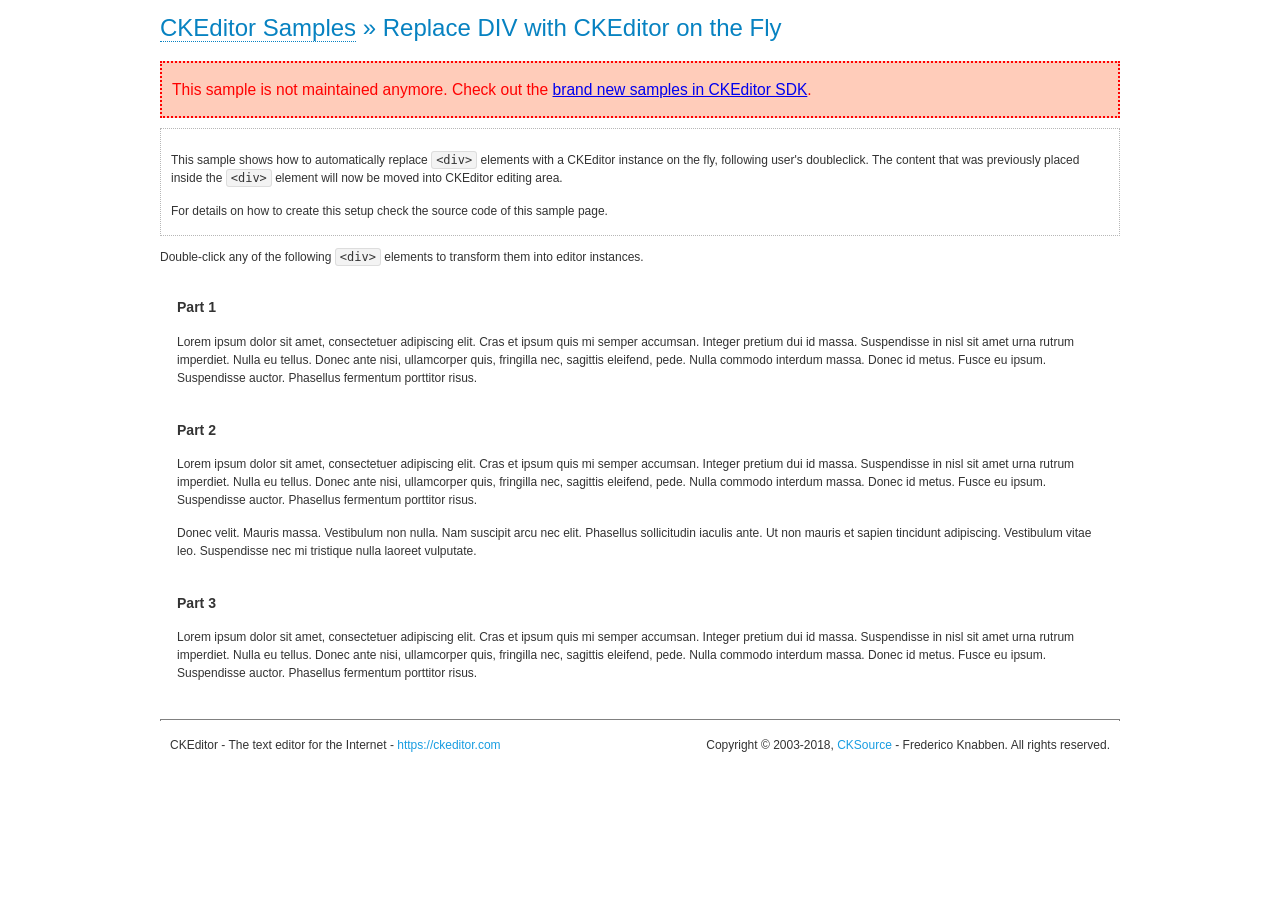
<file: src/main/webapp/resources/ckeditorFull/samples/old/divreplace.html>
<!DOCTYPE html>
<!--
Copyright (c) 2003-2018, CKSource - Frederico Knabben. All rights reserved.
For licensing, see LICENSE.md or https://ckeditor.com/legal/ckeditor-oss-license
-->
<html>
<head>
	<meta charset="utf-8">
	<title>Replace DIV &mdash; CKEditor Sample</title>
	<script src="../../ckeditor.js"></script>
	<link href="sample.css" rel="stylesheet">
	<style>

		div.editable
		{
			border: solid 2px transparent;
			padding-left: 15px;
			padding-right: 15px;
		}

		div.editable:hover
		{
			border-color: black;
		}

	</style>
	<script>

		// Uncomment the following code to test the "Timeout Loading Method".
		// CKEDITOR.loadFullCoreTimeout = 5;

		window.onload = function() {
			// Listen to the double click event.
			if ( window.addEventListener )
				document.body.addEventListener( 'dblclick', onDoubleClick, false );
			else if ( window.attachEvent )
				document.body.attachEvent( 'ondblclick', onDoubleClick );

		};

		function onDoubleClick( ev ) {
			// Get the element which fired the event. This is not necessarily the
			// element to which the event has been attached.
			var element = ev.target || ev.srcElement;

			// Find out the div that holds this element.
			var name;

			do {
				element = element.parentNode;
			}
			while ( element && ( name = element.nodeName.toLowerCase() ) &&
				( name != 'div' || element.className.indexOf( 'editable' ) == -1 ) && name != 'body' );

			if ( name == 'div' && element.className.indexOf( 'editable' ) != -1 )
				replaceDiv( element );
		}

		var editor;

		function replaceDiv( div ) {
			if ( editor )
				editor.destroy();

			editor = CKEDITOR.replace( div );
		}

	</script>
</head>
<body>
	<h1 class="samples">
		<a href="index.html">CKEditor Samples</a> &raquo; Replace DIV with CKEditor on the Fly
	</h1>
	<div class="warning deprecated">
		This sample is not maintained anymore. Check out the <a href="https://sdk.ckeditor.com/">brand new samples in CKEditor SDK</a>.
	</div>
	<div class="description">
		<p>
			This sample shows how to automatically replace <code>&lt;div&gt;</code> elements
			with a CKEditor instance on the fly, following user's doubleclick. The content
			that was previously placed inside the <code>&lt;div&gt;</code> element will now
			be moved into CKEditor editing area.
		</p>
		<p>
			For details on how to create this setup check the source code of this sample page.
		</p>
	</div>
	<p>
		Double-click any of the following <code>&lt;div&gt;</code> elements to transform them into
		editor instances.
	</p>
	<div class="editable">
		<h3>
			Part 1
		</h3>
		<p>
			Lorem ipsum dolor sit amet, consectetuer adipiscing elit. Cras et ipsum quis mi
			semper accumsan. Integer pretium dui id massa. Suspendisse in nisl sit amet urna
			rutrum imperdiet. Nulla eu tellus. Donec ante nisi, ullamcorper quis, fringilla
			nec, sagittis eleifend, pede. Nulla commodo interdum massa. Donec id metus. Fusce
			eu ipsum. Suspendisse auctor. Phasellus fermentum porttitor risus.
		</p>
	</div>
	<div class="editable">
		<h3>
			Part 2
		</h3>
		<p>
			Lorem ipsum dolor sit amet, consectetuer adipiscing elit. Cras et ipsum quis mi
			semper accumsan. Integer pretium dui id massa. Suspendisse in nisl sit amet urna
			rutrum imperdiet. Nulla eu tellus. Donec ante nisi, ullamcorper quis, fringilla
			nec, sagittis eleifend, pede. Nulla commodo interdum massa. Donec id metus. Fusce
			eu ipsum. Suspendisse auctor. Phasellus fermentum porttitor risus.
		</p>
		<p>
			Donec velit. Mauris massa. Vestibulum non nulla. Nam suscipit arcu nec elit. Phasellus
			sollicitudin iaculis ante. Ut non mauris et sapien tincidunt adipiscing. Vestibulum
			vitae leo. Suspendisse nec mi tristique nulla laoreet vulputate.
		</p>
	</div>
	<div class="editable">
		<h3>
			Part 3
		</h3>
		<p>
			Lorem ipsum dolor sit amet, consectetuer adipiscing elit. Cras et ipsum quis mi
			semper accumsan. Integer pretium dui id massa. Suspendisse in nisl sit amet urna
			rutrum imperdiet. Nulla eu tellus. Donec ante nisi, ullamcorper quis, fringilla
			nec, sagittis eleifend, pede. Nulla commodo interdum massa. Donec id metus. Fusce
			eu ipsum. Suspendisse auctor. Phasellus fermentum porttitor risus.
		</p>
	</div>
	<div id="footer">
		<hr>
		<p>
			CKEditor - The text editor for the Internet - <a class="samples" href="https://ckeditor.com/">https://ckeditor.com</a>
		</p>
		<p id="copy">
			Copyright &copy; 2003-2018, <a class="samples" href="https://cksource.com/">CKSource</a> - Frederico
			Knabben. All rights reserved.
		</p>
	</div>
</body>
</html>
</file>
<file: src/main/webapp/resources/ckeditorFull/samples/css/samples.css>
/**
 * @license Copyright (c) 2003-2018, CKSource - Frederico Knabben. All rights reserved.
 * For licensing, see LICENSE.md or https://ckeditor.com/legal/ckeditor-oss-license
 */
@media (max-width: 900px) {
  .global-is-mobile-hidden {
    display: none !important;
  }
}
article,
aside,
details,
figcaption,
figure,
footer,
header,
hgroup,
main,
menu,
nav,
section {
  display: block;
}
body,
html {
  margin: 0;
  padding: 0;
  font: 16px / 1.8 Arial, 'Helvetica Neue', Helvetica, sans-serif;
  font-weight: 300;
  color: #575757;
}
.grid-width-10 {
  width: 10%;
}
.grid-width-20 {
  width: 20%;
}
.grid-width-30 {
  width: 30%;
}
.grid-width-40 {
  width: 40%;
}
.grid-width-50 {
  width: 50%;
}
.grid-width-60 {
  width: 60%;
}
.grid-width-70 {
  width: 70%;
}
.grid-width-80 {
  width: 80%;
}
.grid-width-90 {
  width: 90%;
}
.grid-width-100 {
  width: 100%;
}
@media (max-width: 900px) {
  .grid-width-10,
  .grid-width-20,
  .grid-width-30,
  .grid-width-40,
  .grid-width-50,
  .grid-width-60,
  .grid-width-70,
  .grid-width-80,
  .grid-width-90,
  .grid-width-100 {
    width: 100%;
  }
}
*[class*="grid-width"] {
  -webkit-box-sizing: border-box;
  -moz-box-sizing: border-box;
  box-sizing: border-box;
  padding-left: 4%;
  padding-right: 4%;
  float: left;
}
*[class*="grid-width"]:after,
.grid-container:after,
*[class*="grid-width"]:before,
.grid-container:before {
  content: '';
  display: block;
  overflow: hidden;
  visibility: hidden;
  font-size: 0;
  line-height: 0;
  width: 0;
  height: 0;
}
*[class*="grid-width"]:after,
.grid-container:after {
  clear: both;
}
.grid-container {
  -webkit-box-sizing: border-box;
  -moz-box-sizing: border-box;
  box-sizing: border-box;
  margin-left: auto;
  margin-right: auto;
}
.grid-container-nested *[class*="grid-width"]:first-child {
  padding-left: 0;
}
.grid-container-nested *[class*="grid-width"]:last-child {
  padding-right: 0;
}
@media (max-width: 900px) {
  .grid-container-nested *[class*="grid-width"]:first-child {
    padding-left: 4%;
  }
  .grid-container-nested *[class*="grid-width"]:last-child {
    padding-right: 4%;
  }
}
.header-a {
  min-height: 140px;
  overflow: hidden;
}
.header-a .header-a-logo {
  margin: 40px 0 0;
}
@media (max-width: 900px) {
  .header-a .header-a-logo {
    text-align: center;
  }
}
.header-a .header-a-logo img {
  border: transparent;
}
.navigation-a {
  height: 30px;
  background: #3D3D3D;
  position: absolute;
  left: 0;
  right: 0;
  top: 0;
  padding: 0;
  overflow: hidden;
}
@media (max-width: 900px) {
  .navigation-a {
    text-align: center;
  }
}
.navigation-a ul {
  list-style: none;
  margin: 0;
  overflow: hidden;
}
.navigation-a ul li,
.navigation-a ul li a {
  display: inline-block;
}
@media (max-width: 900px) {
  .navigation-a ul {
    width: auto;
    text-overflow: ellipsis;
    white-space: nowrap;
    display: inline-block;
    float: none;
  }
  .navigation-a ul:before,
  .navigation-a ul:after {
    display: none;
  }
}
.navigation-a ul.navigation-a-left {
  text-align: left;
}
@media (max-width: 900px) {
  .navigation-a ul.navigation-a-left {
    padding-right: 0;
  }
}
.navigation-a ul.navigation-a-right {
  text-align: right;
}
@media (max-width: 900px) {
  .navigation-a ul.navigation-a-right {
    padding-left: 23px;
  }
}
.navigation-a ul li + li {
  margin-left: 23px;
}
.navigation-a ul li a {
  font-size: 10px;
  font-size: 0.625rem;
  line-height: 18px;
  line-height: 1.13rem;
  line-height: 30px;
  float: left;
  color: #ddd;
  font-weight: bold;
  text-decoration: none;
  text-transform: uppercase;
}
.navigation-a ul li a:hover {
  cursor: pointer;
  color: #fff;
}
.icon-navigation-a-github:before,
.icon-navigation-a-github:after {
  background-image: url("[data-uri]");
}
.navigation-b {
  text-align: right;
  margin: 52px 0 0;
  overflow: visible;
}
@media (max-width: 900px) {
  .navigation-b {
    text-align: center;
    margin-top: 20px;
    padding: 0;
  }
}
.navigation-b ul {
  padding: 0;
  list-style: none;
  margin: 0;
  overflow: visible;
}
.navigation-b ul li,
.navigation-b ul li a {
  display: inline-block;
}
@media (max-width: 900px) {
  .navigation-b ul {
    display: table;
    width: 100%;
    padding-bottom: 1.5em;
  }
}
@media (max-width: 900px) {
  .navigation-b ul li {
    display: table-row;
  }
}
.navigation-b ul li + li {
  margin-left: 20px;
}
@media (max-width: 900px) {
  .navigation-b ul li + li {
    margin-left: 0;
  }
}
.navigation-b ul li a {
  -webkit-box-sizing: border-box;
  -moz-box-sizing: border-box;
  box-sizing: border-box;
  text-transform: uppercase;
  text-decoration: none;
  outline: none;
}
@media (max-width: 900px) {
  .navigation-b ul li a {
    width: 100%;
    -webkit-border-radius: 0;
    -webkit-background-clip: padding-box;
    -moz-border-radius: 0;
    -moz-background-clip: padding;
    border-radius: 0;
    background-clip: padding-box;
  }
}
.footer-a {
  font-size: 13px;
  font-size: 0.8125rem;
  line-height: 23.4px;
  line-height: 1.46rem;
  padding-top: 2.25em;
  padding-bottom: 2.25em;
  overflow: hidden;
  color: #8a8a8a;
}
.footer-a a {
  color: #0287D0;
  text-decoration: none;
  border-bottom: 1px dotted #0287D0;
}
.footer-a a:hover {
  color: #0277b7;
}
.footer-a p {
  margin: 0;
  display: inline-block;
  text-align: center;
}
.content {
  font-size: 14px;
  font-size: 0.875rem;
  line-height: 25.2px;
  line-height: 1.57rem;
  overflow: hidden;
  padding-top: 1.5em;
  padding-bottom: 1.5em;
}
.content p {
  margin: 0.75em 0;
}
.content ul,
.content ol,
.content pre,
.content blockquote,
.content textarea:not([class^="cke"]),
.content .cke {
  margin: 1.875em 0;
}
.content code,
.content kbd {
  -webkit-border-radius: 3px;
  -webkit-background-clip: padding-box;
  -moz-border-radius: 3px;
  -moz-background-clip: padding;
  border-radius: 3px;
  background-clip: padding-box;
  padding: 3px 4px;
}
.content pre,
.content code,
.content kbd,
.content blockquote {
  background: #f5f5f5;
}
.content blockquote,
.content pre {
  background: none;
  border-left: 4px solid #0287D0;
  padding: 1.5em 2.25em;
}
.content p a,
.content ul a,
.content ol a,
.content blockquote a,
.content h1 a,
.content h2 a,
.content h3 a,
.content h4 a,
.content h5 a {
  color: #0287D0;
  text-decoration: none;
  border-bottom: 1px dotted #0287D0;
}
.content p a:hover,
.content ul a:hover,
.content ol a:hover,
.content blockquote a:hover,
.content h1 a:hover,
.content h2 a:hover,
.content h3 a:hover,
.content h4 a:hover,
.content h5 a:hover {
  color: #0277b7;
}
.content h1,
.content h2,
.content h3,
.content h4,
.content h5 {
  color: #000;
  font-weight: 100;
}
.content h1 code,
.content h2 code,
.content h3 code,
.content h4 code,
.content h5 code,
.content h1 kbd,
.content h2 kbd,
.content h3 kbd,
.content h4 kbd,
.content h5 kbd {
  font-size: inherit;
}
.content h1 a.content-heading-anchor,
.content h2 a.content-heading-anchor,
.content h3 a.content-heading-anchor,
.content h4 a.content-heading-anchor,
.content h5 a.content-heading-anchor {
  font-weight: 100;
  vertical-align: middle;
  opacity: 0;
  border: 0;
}
.content h1:hover a.content-heading-anchor,
.content h2:hover a.content-heading-anchor,
.content h3:hover a.content-heading-anchor,
.content h4:hover a.content-heading-anchor,
.content h5:hover a.content-heading-anchor {
  opacity: 1;
}
.content h1:target a,
.content h2:target a,
.content h3:target a,
.content h4:target a,
.content h5:target a {
  -webkit-animation: targetLinkOpacity 0.5s linear alternate;
  -moz-animation: targetLinkOpacity 0.5s linear alternate;
  -o-animation: targetLinkOpacity 0.5s linear alternate;
  animation: targetLinkOpacity 0.5s linear alternate;
  opacity: 1;
}
.content input,
.content select,
.content textarea:not([class^="cke"]) {
  -webkit-border-radius: 3px;
  -webkit-background-clip: padding-box;
  -moz-border-radius: 3px;
  -moz-background-clip: padding;
  border-radius: 3px;
  background-clip: padding-box;
  -webkit-box-shadow: inset 0 1px 1px rgba(0, 0, 0, 0.08);
  -moz-box-shadow: inset 0 1px 1px rgba(0, 0, 0, 0.08);
  box-shadow: inset 0 1px 1px rgba(0, 0, 0, 0.08);
  font: inherit;
  color: inherit;
  border: 1px solid #D9D9D9;
  padding: .2em .5em;
}
.content input:focus,
.content select:focus,
.content textarea:not([class^="cke"]):focus {
  border-color: #66afe9;
  outline: 0;
  -webkit-box-shadow: inset 0 1px 1px rgba(0, 0, 0, 0.08), 0 0 8px #93c6ef;
  -moz-box-shadow: inset 0 1px 1px rgba(0, 0, 0, 0.08), 0 0 8px #93c6ef;
  box-shadow: inset 0 1px 1px rgba(0, 0, 0, 0.08), 0 0 8px #93c6ef;
}
.content abbr {
  border-bottom: 1px dotted #666;
  cursor: pointer;
}
.content blockquote {
  font-style: italic;
  font-family: Georgia, Times, "Times New Roman", serif;
  font-size: 16px;
  font-size: 1rem;
  line-height: 28.8px;
  line-height: 1.8rem;
}
.content em {
  font-style: italic;
}
.content h1 {
  font-size: 36px;
  font-size: 2.25rem;
  line-height: 64.8px;
  line-height: 4.05rem;
  margin: 1.125em 0 0;
}
.content h2 {
  font-size: 27.2px;
  font-size: 1.7rem;
  line-height: 48.96px;
  line-height: 3.06rem;
  margin: 0.9em 0 0;
}
.content h3 {
  font-size: 24px;
  font-size: 1.5rem;
  line-height: 43.2px;
  line-height: 2.7rem;
  font-weight: 500;
  margin: 0.75em 0 0;
}
.content h4 {
  font-size: 19.2px;
  font-size: 1.2rem;
  line-height: 34.56px;
  line-height: 2.16rem;
  font-weight: 500;
  margin: 0.75em 0 0;
}
.content h5 {
  font-size: 17.6px;
  font-size: 1.1rem;
  line-height: 31.68px;
  line-height: 1.98rem;
  font-weight: 500;
  margin: 0.75em 0 0;
}
.content hr {
  border: 0;
  border-top: 4px solid #D9D9D9;
  margin: 1.5em 0;
}
.content input[type="text"] {
  height: 1.8em;
  line-height: 1.8em;
}
.content input[type="button"] {
  -webkit-appearance: button;
  -moz-appearance: button;
  appearance: button;
}
.content kbd {
  font-size: 12px;
  font-size: 0.75rem;
  line-height: 21.6px;
  line-height: 1.35rem;
  font-family: Arial, 'Helvetica Neue', Helvetica, sans-serif;
  padding: 2px 6px;
  -webkit-box-shadow: 0 0 4px #fff inset, 0 2px 0 #D9D9D9;
  -moz-box-shadow: 0 0 4px #fff inset, 0 2px 0 #D9D9D9;
  box-shadow: 0 0 4px #fff inset, 0 2px 0 #D9D9D9;
}
.content p img {
  vertical-align: middle;
}
.content p pre {
  padding: 1.5em;
}
.content pre {
  padding: 0;
  border: 0;
  tab-size: 4;
  -o-tab-size: 4;
  -moz-tab-size: 4;
}
.content pre,
.content code {
  font-size: 11.89px;
  font-size: 0.743rem;
  line-height: 21.4px;
  line-height: 1.34rem;
  font-family: Consolas, Menlo, Monaco, Lucida Console, Liberation Mono, DejaVu Sans Mono, Bitstream Vera Sans Mono, Courier New, monospace, serif;
}
.content pre a,
.content code a {
  border: 0;
}
.content pre code {
  padding: 0.75em;
  display: block;
}
.content strong {
  color: #000;
}
.content ul ul,
.content ol ul,
.content ul ol,
.content ol ol {
  margin: 0.75em 0;
}
.content ul li,
.content ol li {
  font-size: 14px;
  font-size: 0.875rem;
  line-height: 30.24px;
  line-height: 1.89rem;
}
.content textarea:not([class^="cke"]) {
  width: 100%;
}
.content div.todo {
  border: 2px dotted #444;
  padding: 10px;
  margin: 60px 0 10px 0;
  /* Remove me some day */
}
.content div.todo:before {
  content: "TODO";
  font-weight: bold;
}
body a.button-a,
body button.button-a,
body input.button-a {
  -webkit-border-radius: 3px;
  -webkit-background-clip: padding-box;
  -moz-border-radius: 3px;
  -moz-background-clip: padding;
  border-radius: 3px;
  background-clip: padding-box;
  font-size: 14px;
  font-size: 0.875rem;
  line-height: 25.2px;
  line-height: 1.57rem;
  height: 36px;
  line-height: 36px;
  padding: 0 1.1em;
  font-weight: 700;
  color: #3e3e3e;
  white-space: nowrap;
  text-decoration: none;
  display: inline-block;
  cursor: pointer;
  border: 0;
  vertical-align: middle;
  margin: 1px 0;
  background: transparent;
}
body a.button-a.icon-pos-left,
body button.button-a.icon-pos-left,
body input.button-a.icon-pos-left {
  padding-left: .8em;
}
body a.button-a.icon-pos-right,
body button.button-a.icon-pos-right,
body input.button-a.icon-pos-right {
  padding-right: .8em;
}
body a.button-a.button-a-no-text,
body button.button-a.button-a-no-text,
body input.button-a.button-a-no-text {
  -webkit-border-radius: 100px;
  -webkit-background-clip: padding-box;
  -moz-border-radius: 100px;
  -moz-background-clip: padding;
  border-radius: 100px;
  background-clip: padding-box;
  width: 36px;
  padding: 0;
  text-indent: -999px;
  overflow: hidden;
  position: relative;
  text-align: center;
}
body a.button-a.button-a-no-text:before,
body button.button-a.button-a-no-text:before,
body input.button-a.button-a-no-text:before {
  position: absolute;
  left: 50%;
  top: 50%;
  margin: -9px 0 0 -9px;
}
@media (max-width: 900px) {
  body a.button-a.button-a-mobile-collapsed,
  body button.button-a.button-a-mobile-collapsed,
  body input.button-a.button-a-mobile-collapsed {
    -webkit-border-radius: 100px;
    -webkit-background-clip: padding-box;
    -moz-border-radius: 100px;
    -moz-background-clip: padding;
    border-radius: 100px;
    background-clip: padding-box;
    width: 36px;
    padding: 0;
    text-indent: -999px;
    overflow: hidden;
    position: relative;
    text-align: center;
  }
  body a.button-a.button-a-mobile-collapsed:before,
  body button.button-a.button-a-mobile-collapsed:before,
  body input.button-a.button-a-mobile-collapsed:before {
    position: absolute;
    left: 50%;
    top: 50%;
    margin: -9px 0 0 -9px;
  }
  body a.button-a.button-a-mobile-collapsed:before,
  body button.button-a.button-a-mobile-collapsed:before,
  body input.button-a.button-a-mobile-collapsed:before {
    position: absolute;
    left: 50%;
    top: 50%;
    margin: -9px 0 0 -9px;
  }
}
body a.button-a:active,
body button.button-a:active,
body input.button-a:active,
body a.button-a:hover,
body button.button-a:hover,
body input.button-a:hover {
  color: #fff;
  background: #0277b7;
}
body a.button-a:focus,
body button.button-a:focus,
body input.button-a:focus {
  border-color: #66afe9;
  outline: 0;
  -webkit-box-shadow: inset 0 1px 1px rgba(0, 0, 0, 0.075), 0 0 8px #93c6ef;
  -moz-box-shadow: inset 0 1px 1px rgba(0, 0, 0, 0.075), 0 0 8px #93c6ef;
  box-shadow: inset 0 1px 1px rgba(0, 0, 0, 0.075), 0 0 8px #93c6ef;
}
body a.button-a-soft,
body button.button-a-soft,
body input.button-a-soft {
  background: #e7e7e7;
}
body a.button-a-soft:active,
body button.button-a-soft:active,
body input.button-a-soft:active,
body a.button-a-soft:hover,
body button.button-a-soft:hover,
body input.button-a-soft:hover {
  color: #3e3e3e;
  background: #cecece;
}
body a.button-a-background,
body button.button-a-background,
body input.button-a-background,
body a.navigation-b ul li a:hover,
body button.navigation-b ul li a:hover,
body input.navigation-b ul li a:hover {
  color: #fff;
  background: #0287D0;
}
body a.button-a-background:active,
body button.button-a-background:active,
body input.button-a-background:active,
body a.button-a-background:hover,
body button.button-a-background:hover,
body input.button-a-background:hover,
body a.navigation-b ul li a:hover:active,
body button.navigation-b ul li a:hover:active,
body input.navigation-b ul li a:hover:active,
body a.navigation-b ul li a:hover:hover,
body button.navigation-b ul li a:hover:hover,
body input.navigation-b ul li a:hover:hover {
  color: #fff;
  background: #0277b7;
}
.balloon-a {
  font-size: 12px;
  font-size: 0.75rem;
  line-height: 21.6px;
  line-height: 1.35rem;
  -webkit-border-radius: 3px;
  -webkit-background-clip: padding-box;
  -moz-border-radius: 3px;
  -moz-background-clip: padding;
  border-radius: 3px;
  background-clip: padding-box;
  border-bottom: 3px solid #d4d4d4;
  background: #ebebeb;
  display: inline-block;
  white-space: nowrap;
  padding: .4em 1.2em .2em;
  font-weight: 700;
  position: relative;
  z-index: 1000;
  text-transform: none;
  color: #575757;
}
.balloon-a:hover {
  color: #575757;
}
.balloon-a:before {
  content: '';
  width: 0;
  height: 0;
  border-style: solid;
  position: absolute;
}
.balloon-a-ne:before,
.balloon-a-nw:before {
  top: -13px;
  border-width: 0 9px 15.6px 9px;
  border-color: transparent transparent #ebebeb transparent;
}
.balloon-a-se:before,
.balloon-a-sw:before {
  bottom: -13px;
  border-width: 15.6px 9px 0 9px;
  border-color: #ebebeb transparent transparent transparent;
}
.balloon-a-nw:before,
.balloon-a-sw:before {
  left: 20px;
}
.balloon-a-ne:before,
.balloon-a-se:before {
  right: 20px;
}
.icon-pos-left:before,
.icon-pos-right:after {
  content: '';
  display: inline-block;
  width: 18px;
  height: 18px;
  vertical-align: middle;
  background-repeat: no-repeat;
}
.icon-pos-left:before {
  margin-right: 10px;
}
.icon-pos-right:after {
  margin-left: 10px;
}
.icon-download:before,
.icon-download:after {
  background-image: url("[data-uri]");
}
.icon-question-mark:before,
.icon-question-mark:after {
  background-image: url("[data-uri]");
}
.icon-close:before,
.icon-close:after {
  background-image: url("[data-uri]");
}
.ie8 .switch > * {
  vertical-align: middle;
}
.ie8 .switch input[type="radio"] {
  margin: 0 0.25em;
  display: inline-block;
}
.ie8 .switch label {
  margin-left: 0 !important;
  margin-right: 0 !important;
}
.ie8 .switch label[data-for="1"] {
  float: left;
}
.ie8 .switch label[data-for="2"] {
  float: right;
}
.ie8 .switch .switch-inner {
  display: none;
}
.switch {
  font-size: 14px;
  font-size: 0.875rem;
  line-height: 25.2px;
  line-height: 1.57rem;
  font-weight: bold;
  background-color: #0287D0;
  overflow: hidden;
  display: inline-block;
  padding: 0.75em 0.25em;
  color: #fff;
  -webkit-border-radius: 3px;
  -webkit-background-clip: padding-box;
  -moz-border-radius: 3px;
  -moz-background-clip: padding;
  border-radius: 3px;
  background-clip: padding-box;
  position: relative;
}
.switch input[type="radio"] {
  display: none;
}
.switch label {
  position: relative;
  z-index: 2;
  float: left;
  cursor: pointer;
  padding: 0 0.75em;
}
.switch label:hover {
  text-decoration: underline;
}
.switch .switch-inner {
  float: left;
  background-color: #FFF;
  height: 1.5em;
  width: 4.125em;
  padding: 2px;
  margin: 0 0.25em;
  -webkit-border-radius: 5.5px;
  -webkit-background-clip: padding-box;
  -moz-border-radius: 5.5px;
  -moz-background-clip: padding;
  border-radius: 5.5px;
  background-clip: padding-box;
}
.switch .switch-inner .handler {
  overflow: hidden;
  position: relative;
  display: block;
  height: 1.5em;
  width: 1.5em;
  background: #027dc1;
  -webkit-border-radius: 4.5px;
  -webkit-background-clip: padding-box;
  -moz-border-radius: 4.5px;
  -moz-background-clip: padding;
  border-radius: 4.5px;
  background-clip: padding-box;
}
.switch .switch-inner .handler:before {
  content: '';
  display: block;
  position: absolute;
  top: 0;
  right: 0;
  bottom: 3px;
  left: 0;
  background-color: #0291df;
  -webkit-border-bottom-left-radius: 4.5px;
  -moz-border-radius-bottomleft: 4.5px;
  border-bottom-left-radius: 4.5px;
  -webkit-border-bottom-right-radius: 4.5px;
  -webkit-background-clip: padding-box;
  -moz-border-radius-bottomright: 4.5px;
  -moz-background-clip: padding;
  border-bottom-right-radius: 4.5px;
  background-clip: padding-box;
}
.switch:hover .switch-inner .handler:before {
  background: #029ef3;
}
.switch input[data-num="2"]:checked ~ .switch-inner > .handler {
  margin-left: auto;
}
.switch input[data-num="2"]:checked ~ label[data-for="1"] {
  padding-right: 5.125em;
  margin-right: -4.375em;
}
.switch input[data-num="1"]:checked ~ label[data-for="2"] {
  padding-left: 5.125em;
  margin-left: -4.375em;
}
.toggler {
  -webkit-user-select: none;
  -moz-user-select: none;
  -ms-user-select: none;
  user-select: none;
}
.toggler label {
  cursor: pointer;
}
.toggler [data-collapse] {
  display: inherit;
}
.toggler [data-expand] {
  display: none;
}
.toggler.collapsed [data-collapse] {
  display: none;
}
.toggler.collapsed [data-expand] {
  display: inherit;
}
.toggler-container {
  overflow: hidden;
}
.toggler-container.collapsed {
  height: 0;
}
.icon-toggler-expanded:before,
.icon-toggler-collapsed:before,
.icon-toggler-expanded:after,
.icon-toggler-collapsed:after {
  background-image: url("[data-uri]");
}
.icon-toggler-expanded.icon-light:before,
.icon-toggler-collapsed.icon-light:before,
.icon-toggler-expanded.icon-light:after,
.icon-toggler-collapsed.icon-light:after {
  background-image: url("[data-uri]");
}
.icon-toggler-expanded:before,
.icon-toggler-expanded:after {
  background-position: top left;
}
.icon-toggler-collapsed:before,
.icon-toggler-collapsed:after {
  background-position: bottom left;
}
.modal {
  padding: 20px;
  border-radius: 3px;
  background-color: white;
  max-width: 700px;
  -webkit-box-sizing: border-box;
  -moz-box-sizing: border-box;
  box-sizing: border-box;
  width: 80% !important;
  top: 50% !important;
  -webkit-transform: translate(-50%, -50%) !important;
  -moz-transform: translate(-50%, -50%) !important;
  -ms-transform: translate(-50%, -50%) !important;
  -o-transform: translate(-50%, -50%) !important;
  transform: translate(-50%, -50%) !important;
}
.modal-close {
  -webkit-border-radius: 100px;
  -webkit-background-clip: padding-box;
  -moz-border-radius: 100px;
  -moz-background-clip: padding;
  border-radius: 100px;
  background-clip: padding-box;
  cursor: pointer;
  height: 18px;
  width: 18px;
  position: absolute;
  top: 10px;
  right: 10px;
  font-size: 17px;
  text-align: center;
  line-height: 19px;
  background: #cccccc;
}
main .grid-container,
header .grid-container,
.navigation-a > div,
footer > div {
  max-width: 968px;
}
.header-a {
  margin-top: 30px;
}
.footer-a {
  border-top: 1px solid #D9D9D9;
}
.adjoined-top {
  background-color: #0287D0;
  color: #fff;
}
.adjoined-top .content h1,
.adjoined-top .content h2,
.adjoined-top .content h3,
.adjoined-top .content h4,
.adjoined-top .content h5 {
  color: #fff;
}
.adjoined-top .content p {
  font-size: 18px;
  font-size: 1.125rem;
  line-height: 32.4px;
  line-height: 2.02rem;
  font-weight: 100;
}
.adjoined-top .content p a {
  text-decoration: none;
  border-bottom: 1px dotted #fff;
  color: inherit;
}
.adjoined-top .content p a:hover {
  color: #e6e6e6;
}
.adjoined-top .content button {
  color: #fff;
}
.adjoined-top .content strong {
  color: #fff;
}
.adjoined-top .content code {
  font-size: inherit;
  color: #0287D0;
}
.adjoined-bottom {
  position: relative;
}
.adjoined-bottom:before {
  z-index: -1;
  content: '';
  background: #0287D0;
  position: absolute;
  top: 0;
  left: 0;
  right: 0;
  height: 50%;
}
main .grid-container,
header .grid-container,
.navigation-a > div,
footer > div {
  max-width: 1052px;
}
main .grid-container.freed-width {
  max-width: none;
}
.switch {
  background: #027dc1;
  float: right;
  overflow: visible;
}
.switch .balloon-a {
  position: absolute;
  top: -40px;
  right: 50%;
  margin-right: -15px;
  background: #FFEFC1;
  border-bottom-color: #DCDCA4;
}
.switch .balloon-a:before {
  border-color: #FFEFC1 transparent transparent transparent;
}
#toolbar .editors-container {
  overflow: hidden;
  height: 0;
  transition: height 200ms;
}
#toolbar .editors-container.active {
  height: auto;
}
#main #editor {
  background: #FFF;
  padding: 2% 4%;
  border: dashed 5px #0287D0;
}
#main .adjoined-top:before {
  height: 335px;
}
#toolbar .adjoined-top:before {
  height: 219px;
}
#toolbar .adjoined-top .grid-container-nested {
  height: 147px;
}
.content .grid-switch-magic {
  margin: 3.5em 0 0;
}
#info-box {
  padding-bottom: 0;
}
#info-box > div {
  width: 100%;
  text-align: right;
}
#info-box > div .toggler {
  padding-right: 0;
}
#info-box > div .toggler:hover {
  background: transparent;
  color: #000;
}
#info-box > div .toggler:hover > label {
  text-decoration: underline;
}
#info-box > div h2 {
  float: left;
  margin-top: 0;
}
#info-box > div#instructions-container {
  text-align: left;
}
#toolbarModifierWrapper {
  overflow: hidden;
  height: 0;
  opacity: 0;
  transition: height 200ms;
}
#toolbarModifierWrapper.active {
  height: auto;
  opacity: 1;
}
header {
  overflow: visible;
}
header div.grid-container {
  overflow: visible;
}
header .navigation-b {
  overflow: visible;
}
header .navigation-b ul {
  overflow: visible;
}
header .navigation-b a {
  position: relative;
}
header .balloon-a {
  position: absolute;
  top: 48px;
  left: 50%;
  margin-left: -35px;
}
@media (max-width: 1140px) {
  header .balloon-a {
    left: auto;
    margin-left: auto;
    right: 50%;
    margin-right: -35px;
  }
  header .balloon-a:before {
    left: auto;
    right: 22px;
  }
}
@media (max-width: 900px) {
  header .balloon-a {
    display: none;
  }
}
header .header-a-logo img {
  width: 160px;
  height: 60px;
}

#toolbar .cke_toolbar {
  pointer-events: none;
  -webkit-user-select: none;
  -moz-user-select: none;
  -ms-user-select: none;
  user-select: none;
  cursor: default;
}
.some-toolbar-active .cke_toolbar {
  zoom: 1;
  filter: alpha(opacity=50);
  -webkit-opacity: 0.5;
  -moz-opacity: 0.5;
  opacity: 0.5;
}
.cke_toolbar.active {
  position: relative;
  zoom: 1;
  filter: alpha(opacity=100);
  -webkit-opacity: 1;
  -moz-opacity: 1;
  opacity: 1;
}
.cke_toolbar.active:after {
  content: '';
  display: block;
  position: absolute;
  top: 0;
  right: 6px;
  bottom: 5px;
  left: 0;
  -webkit-border-radius: 5px;
  -webkit-background-clip: padding-box;
  -moz-border-radius: 5px;
  -moz-background-clip: padding;
  border-radius: 5px;
  background-clip: padding-box;
  -webkit-box-shadow: 0px 0px 15px 3px #fff4b0;
  -moz-box-shadow: 0px 0px 15px 3px #fff4b0;
  box-shadow: 0px 0px 15px 3px #fff4b0;
}
.cke_toolbar.active .cke_toolgroup {
  -webkit-box-shadow: none;
  -moz-box-shadow: none;
  box-shadow: none;
  border-color: #e3c300;
}
.cke_toolbar.active .cke_combo,
.cke_toolbar.active .cke_toolgroup {
  position: relative;
  z-index: 2;
}
.cke_toolbar.active .cke_combo_button {
  -webkit-box-shadow: none;
  -moz-box-shadow: none;
  box-shadow: none;
}
.unselectable {
  -webkit-user-select: none;
  -moz-user-select: none;
  -ms-user-select: none;
  user-select: none;
}
.toolbar {
  padding: 5px 0;
  margin-bottom: 2.4em;
  overflow: hidden;
  background: #fff;
}
.toolbar button.button-a.cke_button {
  cursor: pointer;
  display: inline-block;
  padding: 4px 6px;
  outline: 0;
  border: 1px solid #a6a6a6;
}
.toolbar button.button-a.hidden {
  display: none;
}
.toolbar button.button-a.left {
  float: left;
  margin-right: 8px;
}
.toolbar button.button-a.right {
  float: right;
  margin-left: 8px;
}
.toolbar button.button-a .highlight {
  color: #ffefc1;
}
.configContainer.hidden,
.toolbarModifier.hidden,
.toolbarModifier-hints.hidden {
  display: none;
}
.toolbarModifier :focus,
.toolbar button:focus,
.configContainer textarea.configCode:focus {
  outline: none;
}
div.toolbarModifier {
  padding: 0;
  overflow: hidden;
  width: 100%;
  position: relative;
  display: table;
  border-collapse: collapse;
}
div.toolbarModifier ::-moz-focus-inner {
  border: 0;
}
div.toolbarModifier .empty {
  display: none;
}
div.toolbarModifier.empty-visible .empty {
  display: table-row;
  zoom: 1;
  filter: alpha(opacity=60);
  -webkit-opacity: 0.6;
  -moz-opacity: 0.6;
  opacity: 0.6;
}
div.toolbarModifier .empty > p {
  line-height: 31px;
}
div.toolbarModifier > ul {
  padding: 0;
  margin: 0;
  border-top: 1px solid #ccc;
  width: 100%;
}
div.toolbarModifier > ul[data-type="table-header"] {
  display: table-header-group;
}
div.toolbarModifier > ul[data-type="table-body"] {
  display: table-row-group;
}
div.toolbarModifier > ul p {
  padding: 0;
  margin: 0;
}
div.toolbarModifier > ul > li {
  display: table-row;
}
div.toolbarModifier > ul > li[data-type="header"] {
  font-weight: bold;
  user-select: none;
  cursor: default;
}
div.toolbarModifier > ul > li[data-type="group"],
div.toolbarModifier > ul > li[data-type="separator"] {
  border-bottom: 1px solid #ccc;
}
div.toolbarModifier > ul > li[data-type="subgroup"] {
  border-top: 1px solid #eee;
}
div.toolbarModifier > ul > li[data-type="subgroup"]:first-child {
  border-top: none;
}
div.toolbarModifier > ul > li[data-type="group"].active,
div.toolbarModifier > ul > li[data-type="group"]:hover,
div.toolbarModifier > ul > li[data-type="separator"].active,
div.toolbarModifier > ul > li[data-type="separator"]:hover {
  overflow: hidden;
  z-index: 2;
}
div.toolbarModifier > ul > li[data-type="group"].active,
div.toolbarModifier > ul > li[data-type="separator"].active,
div.toolbarModifier > ul > li[data-type="group"].active:hover,
div.toolbarModifier > ul > li[data-type="separator"].active:hover {
  background: #f0fafb;
}
div.toolbarModifier > ul > li[data-type="group"]:hover,
div.toolbarModifier > ul > li[data-type="separator"]:hover {
  background: #fffbe3;
}
div.toolbarModifier > ul > li[data-type="separator"] {
  background: #f5f5f5;
}
div.toolbarModifier > ul > li[data-type="separator"]:after {
  content: '';
  width: 100%;
}
div.toolbarModifier > ul > li[data-type="separator"] > p {
  padding: 2px 5px;
}
div.toolbarModifier > ul > li > p,
div.toolbarModifier > ul > li > ul {
  display: table-cell;
  vertical-align: middle;
}
div.toolbarModifier > ul > li p {
  padding-left: 5px;
  min-width: 200px;
}
div.toolbarModifier > ul > li p span {
  white-space: nowrap;
  cursor: default;
}
div.toolbarModifier > ul > li p span button {
  font-size: 12.666px;
  margin-right: 5px;
  cursor: pointer;
  background: #fff;
  -webkit-border-radius: 5px;
  -webkit-background-clip: padding-box;
  -moz-border-radius: 5px;
  -moz-background-clip: padding;
  border-radius: 5px;
  background-clip: padding-box;
  border: 1px solid #bbb;
  padding: 0 7px;
  line-height: 12px;
  height: 20px;
}
div.toolbarModifier > ul > li p span button:not(.disabled):hover,
div.toolbarModifier > ul > li p span button:not(.disabled):focus {
  color: #fff;
  background-color: #454545;
  border-color: transparent;
}
div.toolbarModifier > ul > li p span button.move.disabled {
  cursor: default;
  zoom: 1;
  filter: alpha(opacity=20);
  -webkit-opacity: 0.2;
  -moz-opacity: 0.2;
  opacity: 0.2;
}
div.toolbarModifier > ul > li ul {
  border-collapse: collapse;
  padding: 0;
  width: 100%;
}
div.toolbarModifier > ul > li ul li {
  display: table-row;
  list-style-type: none;
  line-height: 1;
}
div.toolbarModifier > ul > li ul li[data-type="subgroup"] {
  border-top: 1px solid #ddd;
}
div.toolbarModifier > ul > li ul li[data-type="subgroup"]:first-child {
  border-top: 0;
}
div.toolbarModifier > ul > li ul li[data-type="subgroup"] [data-type="button"] {
  -webkit-border-radius: 3px;
  -webkit-background-clip: padding-box;
  -moz-border-radius: 3px;
  -moz-background-clip: padding;
  border-radius: 3px;
  background-clip: padding-box;
  padding: 0 2px;
}
div.toolbarModifier > ul > li ul li[data-type="subgroup"] [data-type="button"]:focus {
  background: rgba(0, 0, 0, 0.04);
}
div.toolbarModifier > ul > li ul li[data-type="subgroup"] [data-type="button"] input {
  vertical-align: middle;
}
div.toolbarModifier > ul > li ul li > p,
div.toolbarModifier > ul > li ul li > ul {
  display: table-cell;
  vertical-align: middle;
}
div.toolbarModifier > ul > li ul li ul {
  padding: 0;
}
div.toolbarModifier > ul > li ul li ul li {
  padding: 0;
  display: inline-block;
  cursor: pointer;
  margin: 2px 5px 2px 0;
}
div.toolbarModifier > ul > li ul li ul li .cke_combo_text {
  cursor: pointer;
  white-space: nowrap;
}
div.toolbarModifier > ul > li ul li ul li .cke_toolgroup,
div.toolbarModifier > ul > li ul li ul li .cke_combo_button {
  cursor: pointer;
  margin: 0;
  vertical-align: middle;
  border: 1px solid #ddd;
  font-size: 11.41px;
  font-size: 0.713rem;
  line-height: 20.54px;
  line-height: 1.28rem;
}
div.toolbarModifier > .codemirror-wrapper {
  overflow-y: auto;
}
div.toolbarModifier-hints {
  float: right;
  width: 350px;
  min-width: 150px;
  overflow-y: auto;
  margin-left: 1.5em;
}
div.toolbarModifier-hints h3 {
  font-size: 18.08px;
  font-size: 1.13rem;
  line-height: 32.54px;
  line-height: 2.03rem;
  padding: 0.36em 1.5em;
  background: #f5f5f5;
  border-bottom: 1px solid #ddd;
  margin-top: 0;
  margin-bottom: 1.2em;
}
div.toolbarModifier-hints dl {
  margin-bottom: 1.2em;
  overflow: hidden;
}
div.toolbarModifier-hints dl .list-header {
  font-weight: bold;
  border: 0;
  padding-bottom: 0.6em;
}
div.toolbarModifier-hints dl > p {
  text-align: center;
}
div.toolbarModifier-hints dl dt {
  float: left;
  width: 9em;
  clear: both;
  text-align: right;
  border-top: 1px solid #ddd;
  padding-left: 1.5em;
  padding-right: .1em;
  -webkit-box-sizing: border-box;
  -moz-box-sizing: border-box;
  box-sizing: border-box;
}
div.toolbarModifier-hints dl dt code {
  background: none;
  border: none;
  vertical-align: middle;
}
div.toolbarModifier-hints dl dd {
  margin-left: 10em;
  clear: right;
  padding-right: 1.5em;
}
div.toolbarModifier-hints dl dd code {
  line-height: 2.2em;
}
div.toolbarModifier-hints dl dd:after {
  content: '\00a0';
  display: block;
  clear: left;
  float: right;
  height: 0;
  width: 0;
}
.toolbarModifier-hints,
.configContainer textarea.configCode,
.CodeMirror {
  -webkit-border-radius: 3px;
  -webkit-background-clip: padding-box;
  -moz-border-radius: 3px;
  -moz-background-clip: padding;
  border-radius: 3px;
  background-clip: padding-box;
  border: 1px solid #ccc;
  font-size: 13.01px;
  font-size: 0.813rem;
  line-height: 23.42px;
  line-height: 1.46rem;
}
.configContainer textarea.configCode,
.CodeMirror pre,
.CodeMirror-linenumber {
  font-size: 13.01px;
  font-size: 0.813rem;
  line-height: 23.42px;
  line-height: 1.46rem;
  font-family: Consolas, Menlo, Monaco, Lucida Console, Liberation Mono, DejaVu Sans Mono, Bitstream Vera Sans Mono, Courier New, monospace, serif;
}
.CodeMirror pre {
  border: none;
  padding: 0;
  margin: 0;
}
.configContainer textarea.configCode {
  -webkit-box-sizing: border-box;
  -moz-box-sizing: border-box;
  box-sizing: border-box;
  color: #575757;
  padding: 10px;
  width: 100%;
  min-height: 500px;
  margin: 0;
  resize: none;
  outline: none;
  -moz-tab-size: 4;
  tab-size: 4;
  white-space: pre;
  word-wrap: normal;
  overflow: auto;
}
.CodeMirror-hints.toolbar-modifier {
  padding: 0;
  color: #575757;
  font-size: 14px;
  font-size: 0.875rem;
  line-height: 25.2px;
  line-height: 1.57rem;
  font-family: Consolas, Menlo, Monaco, Lucida Console, Liberation Mono, DejaVu Sans Mono, Bitstream Vera Sans Mono, Courier New, monospace, serif;
}
.CodeMirror-hints.toolbar-modifier .CodeMirror-hint-active {
  color: #575757;
  background: #f0fafb;
}
.CodeMirror-hints.toolbar-modifier > li:hover {
  background: #fffbe3;
}
/* Text modifier */
#toolbarModifierWrapper {
  margin-bottom: 1.2em;
}
#toolbarModifierWrapper .invalid .CodeMirror {
  background: #fff8f8;
  border-color: red;
}
#toolbarModifierWrapper .CodeMirror {
  height: auto;
  padding: 0 0.6em;
}
.staticContainer {
  position: fixed;
  top: 0;
  width: 100%;
  z-index: 10;
}
.staticContainer > .grid-container {
  max-width: 1052px;
}
.staticContainer > .grid-container .inner {
  background: #fff;
}
.staticContainer > .grid-container .inner .toolbar {
  margin-bottom: 0;
}
#help {
  position: relative;
  top: -15px;
  left: -5px;
}
#help-content {
  display: none;
}
/*# sourceMappingURL=[data-uri] */
</file>
<file: src/main/webapp/resources/ckeditorFull/samples/toolbarconfigurator/lib/codemirror/neo.css>
/* neo theme for codemirror */

/* Color scheme */

.cm-s-neo.CodeMirror {
  background-color:#ffffff;
  color:#2e383c;
  line-height:1.4375;
}
.cm-s-neo .cm-comment {color:#75787b}
.cm-s-neo .cm-keyword, .cm-s-neo .cm-property {color:#1d75b3}
.cm-s-neo .cm-atom,.cm-s-neo .cm-number {color:#75438a}
.cm-s-neo .cm-node,.cm-s-neo .cm-tag {color:#9c3328}
.cm-s-neo .cm-string {color:#b35e14}
.cm-s-neo .cm-variable,.cm-s-neo .cm-qualifier {color:#047d65}


/* Editor styling */

.cm-s-neo pre {
  padding:0;
}

.cm-s-neo .CodeMirror-gutters {
  border:none;
  border-right:10px solid transparent;
  background-color:transparent;
}

.cm-s-neo .CodeMirror-linenumber {
  padding:0;
  color:#e0e2e5;
}

.cm-s-neo .CodeMirror-guttermarker { color: #1d75b3; }
.cm-s-neo .CodeMirror-guttermarker-subtle { color: #e0e2e5; }
</file>
<file: src/main/webapp/resources/ckeditorFull/samples/old/sample.css>
/*
Copyright (c) 2003-2018, CKSource - Frederico Knabben. All rights reserved.
For licensing, see LICENSE.md or https://ckeditor.com/legal/ckeditor-oss-license
*/

html, body, h1, h2, h3, h4, h5, h6, div, span, blockquote, p, address, form, fieldset, img, ul, ol, dl, dt, dd, li, hr, table, td, th, strong, em, sup, sub, dfn, ins, del, q, cite, var, samp, code, kbd, tt, pre
{
	line-height: 1.5;
}

body
{
	padding: 10px 30px;
}

input, textarea, select, option, optgroup, button, td, th
{
	font-size: 100%;
}

pre
{
	-moz-tab-size: 4;
	tab-size: 4;
}

pre, code, kbd, samp, tt
{
	font-family: monospace,monospace;
	font-size: 1em;
}

body {
	width: 960px;
	margin: 0 auto;
}

code
{
	background: #f3f3f3;
	border: 1px solid #ddd;
	padding: 1px 4px;
	border-radius: 3px;
}

abbr
{
	border-bottom: 1px dotted #555;
	cursor: pointer;
}

.new, .beta
{
	text-transform: uppercase;
	font-size: 10px;
	font-weight: bold;
	padding: 1px 4px;
	margin: 0 0 0 5px;
	color: #fff;
	float: right;
	border-radius: 3px;
}

.new
{
	background: #FF7E00;
	border: 1px solid #DA8028;
	text-shadow: 0 1px 0 #C97626;

	box-shadow: 0 2px 3px 0 #FFA54E inset;
}

.beta
{
	background: #18C0DF;
	border: 1px solid #19AAD8;
	text-shadow: 0 1px 0 #048CAD;
	font-style: italic;

	box-shadow: 0 2px 3px 0 #50D4FD inset;
}

h1.samples
{
	color: #0782C1;
	font-size: 200%;
	font-weight: normal;
	margin: 0;
	padding: 0;
}

h1.samples a
{
	color: #0782C1;
	text-decoration: none;
	border-bottom: 1px dotted #0782C1;
}

.samples a:hover
{
	border-bottom: 1px dotted #0782C1;
}

h2.samples
{
	color: #000000;
	font-size: 130%;
	margin: 15px 0 0 0;
	padding: 0;
}

p, blockquote, address, form, pre, dl, h1.samples, h2.samples
{
	margin-bottom: 15px;
}

ul.samples
{
	margin-bottom: 15px;
}

.clear
{
	clear: both;
}

fieldset
{
	margin: 0;
	padding: 10px;
}

body, input, textarea
{
	color: #333333;
	font-family: Arial, Helvetica, sans-serif;
}

body
{
	font-size: 75%;
}

a.samples
{
	color: #189DE1;
	text-decoration: none;
}

form
{
	margin: 0;
	padding: 0;
}

pre.samples
{
	background-color: #F7F7F7;
	border: 1px solid #D7D7D7;
	overflow: auto;
	padding: 0.25em;
	white-space: pre-wrap; /* CSS 2.1 */
	word-wrap: break-word; /* IE7 */
}

#footer
{
	clear: both;
	padding-top: 10px;
}

#footer hr
{
	margin: 10px 0 15px 0;
	height: 1px;
	border: solid 1px gray;
	border-bottom: none;
}

#footer p
{
	margin: 0 10px 10px 10px;
	float: left;
}

#footer #copy
{
	float: right;
}

#outputSample
{
	width: 100%;
	table-layout: fixed;
}

#outputSample thead th
{
	color: #dddddd;
	background-color: #999999;
	padding: 4px;
	white-space: nowrap;
}

#outputSample tbody th
{
	vertical-align: top;
	text-align: left;
}

#outputSample pre
{
	margin: 0;
	padding: 0;
}

.description
{
	border: 1px dotted #B7B7B7;
	margin-bottom: 10px;
	padding: 10px 10px 0;
	overflow: hidden;
}

label
{
	display: block;
	margin-bottom: 6px;
}

/**
 *	CKEditor editables are automatically set with the "cke_editable" class
 *	plus cke_editable_(inline|themed) depending on the editor type.
 */

/* Style a bit the inline editables. */
.cke_editable.cke_editable_inline
{
	cursor: pointer;
}

/* Once an editable element gets focused, the "cke_focus" class is
   added to it, so we can style it differently. */
.cke_editable.cke_editable_inline.cke_focus
{
	box-shadow: inset 0px 0px 20px 3px #ddd, inset 0 0 1px #000;
	outline: none;
	background: #eee;
	cursor: text;
}

/* Avoid pre-formatted overflows inline editable. */
.cke_editable_inline pre
{
	white-space: pre-wrap;
	word-wrap: break-word;
}

/**
 *	Samples index styles.
 */

.twoColumns,
.twoColumnsLeft,
.twoColumnsRight
{
	overflow: hidden;
}

.twoColumnsLeft,
.twoColumnsRight
{
	width: 45%;
}

.twoColumnsLeft
{
	float: left;
}

.twoColumnsRight
{
	float: right;
}

dl.samples
{
	padding: 0 0 0 40px;
}
dl.samples > dt
{
	display: list-item;
	list-style-type: disc;
	list-style-position: outside;
	margin: 0 0 3px;
}
dl.samples > dd
{
	margin: 0 0 3px;
}
.warning
{
	color: #ff0000;
	background-color: #FFCCBA;
	border: 2px dotted #ff0000;
	padding: 15px 10px;
	margin: 10px 0;
}

.warning.deprecated {
	font-size: 1.3em;
}

/* Used on inline samples */

blockquote
{
	font-style: italic;
	font-family: Georgia, Times, "Times New Roman", serif;
	padding: 2px 0;
	border-style: solid;
	border-color: #ccc;
	border-width: 0;
}

.cke_contents_ltr blockquote
{
	padding-left: 20px;
	padding-right: 8px;
	border-left-width: 5px;
}

.cke_contents_rtl blockquote
{
	padding-left: 8px;
	padding-right: 20px;
	border-right-width: 5px;
}

img.right {
	border: 1px solid #ccc;
	float: right;
	margin-left: 15px;
	padding: 5px;
}

img.left {
	border: 1px solid #ccc;
	float: left;
	margin-right: 15px;
	padding: 5px;
}

.marker
{
	background-color: Yellow;
}
</file>
<file: src/main/webapp/resources/ckeditorFull/samples/toolbarconfigurator/lib/codemirror/codemirror.css>
/* BASICS */

.CodeMirror {
  /* Set height, width, borders, and global font properties here */
  font-family: monospace;
  height: 300px;
  color: black;
}

/* PADDING */

.CodeMirror-lines {
  padding: 4px 0; /* Vertical padding around content */
}
.CodeMirror pre {
  padding: 0 4px; /* Horizontal padding of content */
}

.CodeMirror-scrollbar-filler, .CodeMirror-gutter-filler {
  background-color: white; /* The little square between H and V scrollbars */
}

/* GUTTER */

.CodeMirror-gutters {
  border-right: 1px solid #ddd;
  background-color: #f7f7f7;
  white-space: nowrap;
}
.CodeMirror-linenumbers {}
.CodeMirror-linenumber {
  padding: 0 3px 0 5px;
  min-width: 20px;
  text-align: right;
  color: #999;
  white-space: nowrap;
}

.CodeMirror-guttermarker { color: black; }
.CodeMirror-guttermarker-subtle { color: #999; }

/* CURSOR */

.CodeMirror div.CodeMirror-cursor {
  border-left: 1px solid black;
}
/* Shown when moving in bi-directional text */
.CodeMirror div.CodeMirror-secondarycursor {
  border-left: 1px solid silver;
}
.CodeMirror.cm-fat-cursor div.CodeMirror-cursor {
  width: auto;
  border: 0;
  background: #7e7;
}
.CodeMirror.cm-fat-cursor div.CodeMirror-cursors {
  z-index: 1;
}

.cm-animate-fat-cursor {
  width: auto;
  border: 0;
  -webkit-animation: blink 1.06s steps(1) infinite;
  -moz-animation: blink 1.06s steps(1) infinite;
  animation: blink 1.06s steps(1) infinite;
}
@-moz-keyframes blink {
  0% { background: #7e7; }
  50% { background: none; }
  100% { background: #7e7; }
}
@-webkit-keyframes blink {
  0% { background: #7e7; }
  50% { background: none; }
  100% { background: #7e7; }
}
@keyframes blink {
  0% { background: #7e7; }
  50% { background: none; }
  100% { background: #7e7; }
}

/* Can style cursor different in overwrite (non-insert) mode */
div.CodeMirror-overwrite div.CodeMirror-cursor {}

.cm-tab { display: inline-block; text-decoration: inherit; }

.CodeMirror-ruler {
  border-left: 1px solid #ccc;
  position: absolute;
}

/* DEFAULT THEME */

.cm-s-default .cm-keyword {color: #708;}
.cm-s-default .cm-atom {color: #219;}
.cm-s-default .cm-number {color: #164;}
.cm-s-default .cm-def {color: #00f;}
.cm-s-default .cm-variable,
.cm-s-default .cm-punctuation,
.cm-s-default .cm-property,
.cm-s-default .cm-operator {}
.cm-s-default .cm-variable-2 {color: #05a;}
.cm-s-default .cm-variable-3 {color: #085;}
.cm-s-default .cm-comment {color: #a50;}
.cm-s-default .cm-string {color: #a11;}
.cm-s-default .cm-string-2 {color: #f50;}
.cm-s-default .cm-meta {color: #555;}
.cm-s-default .cm-qualifier {color: #555;}
.cm-s-default .cm-builtin {color: #30a;}
.cm-s-default .cm-bracket {color: #997;}
.cm-s-default .cm-tag {color: #170;}
.cm-s-default .cm-attribute {color: #00c;}
.cm-s-default .cm-header {color: blue;}
.cm-s-default .cm-quote {color: #090;}
.cm-s-default .cm-hr {color: #999;}
.cm-s-default .cm-link {color: #00c;}

.cm-negative {color: #d44;}
.cm-positive {color: #292;}
.cm-header, .cm-strong {font-weight: bold;}
.cm-em {font-style: italic;}
.cm-link {text-decoration: underline;}
.cm-strikethrough {text-decoration: line-through;}

.cm-s-default .cm-error {color: #f00;}
.cm-invalidchar {color: #f00;}

.CodeMirror-composing { border-bottom: 2px solid; }

/* Default styles for common addons */

div.CodeMirror span.CodeMirror-matchingbracket {color: #0f0;}
div.CodeMirror span.CodeMirror-nonmatchingbracket {color: #f22;}
.CodeMirror-matchingtag { background: rgba(255, 150, 0, .3); }
.CodeMirror-activeline-background {background: #e8f2ff;}

/* STOP */

/* The rest of this file contains styles related to the mechanics of
   the editor. You probably shouldn't touch them. */

.CodeMirror {
  position: relative;
  overflow: hidden;
  background: white;
}

.CodeMirror-scroll {
  overflow: scroll !important; /* Things will break if this is overridden */
  /* 30px is the magic margin used to hide the element's real scrollbars */
  /* See overflow: hidden in .CodeMirror */
  margin-bottom: -30px; margin-right: -30px;
  padding-bottom: 30px;
  height: 100%;
  outline: none; /* Prevent dragging from highlighting the element */
  position: relative;
}
.CodeMirror-sizer {
  position: relative;
  border-right: 30px solid transparent;
}

/* The fake, visible scrollbars. Used to force redraw during scrolling
   before actuall scrolling happens, thus preventing shaking and
   flickering artifacts. */
.CodeMirror-vscrollbar, .CodeMirror-hscrollbar, .CodeMirror-scrollbar-filler, .CodeMirror-gutter-filler {
  position: absolute;
  z-index: 6;
  display: none;
}
.CodeMirror-vscrollbar {
  right: 0; top: 0;
  overflow-x: hidden;
  overflow-y: scroll;
}
.CodeMirror-hscrollbar {
  bottom: 0; left: 0;
  overflow-y: hidden;
  overflow-x: scroll;
}
.CodeMirror-scrollbar-filler {
  right: 0; bottom: 0;
}
.CodeMirror-gutter-filler {
  left: 0; bottom: 0;
}

.CodeMirror-gutters {
  position: absolute; left: 0; top: 0;
  z-index: 3;
}
.CodeMirror-gutter {
  white-space: normal;
  height: 100%;
  display: inline-block;
  margin-bottom: -30px;
  /* Hack to make IE7 behave */
  *zoom:1;
  *display:inline;
}
.CodeMirror-gutter-wrapper {
  position: absolute;
  z-index: 4;
  height: 100%;
}
.CodeMirror-gutter-elt {
  position: absolute;
  cursor: default;
  z-index: 4;
}
.CodeMirror-gutter-wrapper {
  -webkit-user-select: none;
  -moz-user-select: none;
  user-select: none;
}

.CodeMirror-lines {
  cursor: text;
  min-height: 1px; /* prevents collapsing before first draw */
}
.CodeMirror pre {
  /* Reset some styles that the rest of the page might have set */
  -moz-border-radius: 0; -webkit-border-radius: 0; border-radius: 0;
  border-width: 0;
  background: transparent;
  font-family: inherit;
  font-size: inherit;
  margin: 0;
  white-space: pre;
  word-wrap: normal;
  line-height: inherit;
  color: inherit;
  z-index: 2;
  position: relative;
  overflow: visible;
  -webkit-tap-highlight-color: transparent;
}
.CodeMirror-wrap pre {
  word-wrap: break-word;
  white-space: pre-wrap;
  word-break: normal;
}

.CodeMirror-linebackground {
  position: absolute;
  left: 0; right: 0; top: 0; bottom: 0;
  z-index: 0;
}

.CodeMirror-linewidget {
  position: relative;
  z-index: 2;
  overflow: auto;
}

.CodeMirror-widget {}

.CodeMirror-code {
  outline: none;
}

/* Force content-box sizing for the elements where we expect it */
.CodeMirror-scroll,
.CodeMirror-sizer,
.CodeMirror-gutter,
.CodeMirror-gutters,
.CodeMirror-linenumber {
  -moz-box-sizing: content-box;
  box-sizing: content-box;
}

.CodeMirror-measure {
  position: absolute;
  width: 100%;
  height: 0;
  overflow: hidden;
  visibility: hidden;
}
.CodeMirror-measure pre { position: static; }

.CodeMirror div.CodeMirror-cursor {
  position: absolute;
  border-right: none;
  width: 0;
}

div.CodeMirror-cursors {
  visibility: hidden;
  position: relative;
  z-index: 3;
}
.CodeMirror-focused div.CodeMirror-cursors {
  visibility: visible;
}

.CodeMirror-selected { background: #d9d9d9; }
.CodeMirror-focused .CodeMirror-selected { background: #d7d4f0; }
.CodeMirror-crosshair { cursor: crosshair; }
.CodeMirror ::selection { background: #d7d4f0; }
.CodeMirror ::-moz-selection { background: #d7d4f0; }

.cm-searching {
  background: #ffa;
  background: rgba(255, 255, 0, .4);
}

/* IE7 hack to prevent it from returning funny offsetTops on the spans */
.CodeMirror span { *vertical-align: text-bottom; }

/* Used to force a border model for a node */
.cm-force-border { padding-right: .1px; }

@media print {
  /* Hide the cursor when printing */
  .CodeMirror div.CodeMirror-cursors {
    visibility: hidden;
  }
}

/* See issue #2901 */
.cm-tab-wrap-hack:after { content: ''; }

/* Help users use markselection to safely style text background */
span.CodeMirror-selectedtext { background: none; }
</file>
<file: src/main/webapp/resources/ckeditorFull/samples/toolbarconfigurator/lib/codemirror/show-hint.css>
.CodeMirror-hints {
  position: absolute;
  z-index: 10;
  overflow: hidden;
  list-style: none;

  margin: 0;
  padding: 2px;

  -webkit-box-shadow: 2px 3px 5px rgba(0,0,0,.2);
  -moz-box-shadow: 2px 3px 5px rgba(0,0,0,.2);
  box-shadow: 2px 3px 5px rgba(0,0,0,.2);
  border-radius: 3px;
  border: 1px solid silver;

  background: white;
  font-size: 90%;
  font-family: monospace;

  max-height: 20em;
  overflow-y: auto;
}

.CodeMirror-hint {
  margin: 0;
  padding: 0 4px;
  border-radius: 2px;
  max-width: 19em;
  overflow: hidden;
  white-space: pre;
  color: black;
  cursor: pointer;
}

li.CodeMirror-hint-active {
  background: #08f;
  color: white;
}
</file>
<file: src/main/webapp/resources/ckeditorFull/samples/toolbarconfigurator/css/fontello.css>
@font-face {
  font-family: 'fontello';
  src: url('../font/fontello.eot?89024372');
  src: url('../font/fontello.eot?89024372#iefix') format('embedded-opentype'),
       url('../font/fontello.woff?89024372') format('woff'),
       url('../font/fontello.ttf?89024372') format('truetype'),
       url('../font/fontello.svg?89024372#fontello') format('svg');
  font-weight: normal;
  font-style: normal;
}
/* Chrome hack: SVG is rendered more smooth in Windozze. 100% magic, uncomment if you need it. */
/* Note, that will break hinting! In other OS-es font will be not as sharp as it could be */
/*
@media screen and (-webkit-min-device-pixel-ratio:0) {
  @font-face {
    font-family: 'fontello';
    src: url('../font/fontello.svg?89024372#fontello') format('svg');
  }
}
*/

 [class^="icon-"]:before, [class*=" icon-"]:before {
  font-family: "fontello";
  font-style: normal;
  font-weight: normal;
  speak: none;

  display: inline-block;
  text-decoration: inherit;
  width: 1em;
  margin-right: .2em;
  text-align: center;
  /* opacity: .8; */

  /* For safety - reset parent styles, that can break glyph codes*/
  font-variant: normal;
  text-transform: none;

  /* fix buttons height, for twitter bootstrap */
  line-height: 1em;

  /* Animation center compensation - margins should be symmetric */
  /* remove if not needed */
  margin-left: .2em;

  /* you can be more comfortable with increased icons size */
  /* font-size: 120%; */

  /* Uncomment for 3D effect */
  /* text-shadow: 1px 1px 1px rgba(127, 127, 127, 0.3); */
}

.icon-trash:before { content: '\e802'; } /* '' */
.icon-down-big:before { content: '\e800'; } /* '' */
.icon-up-big:before { content: '\e801'; } /* '' */
</file>
